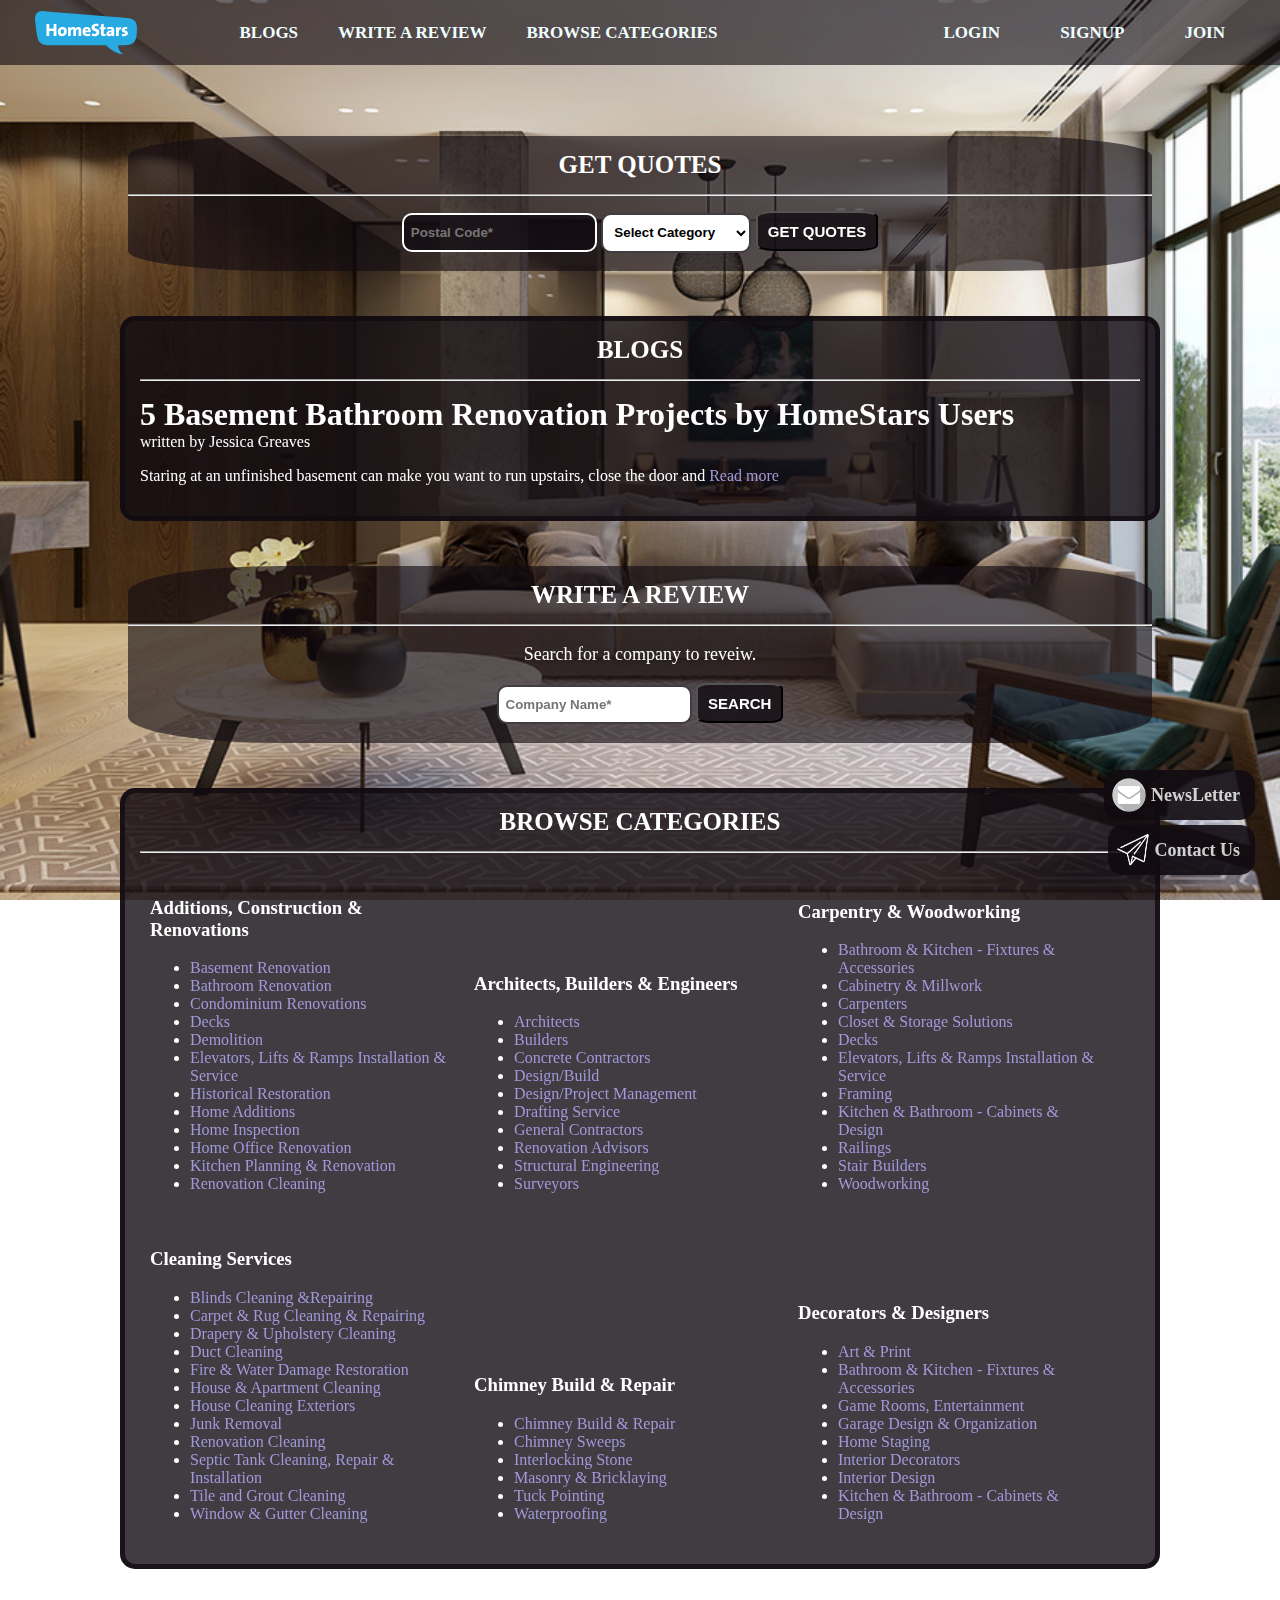
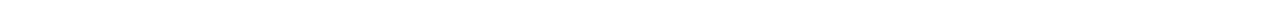
<file: index.html>
<!DOCTYPE html>
<html lang="en">

<head>
    <meta charset="UTF-8">
    <meta name="viewport" content="width=device-width, initial-scale=1.0">
    <meta http-equiv="X-UA-Compatible" content="ie=edge">
    <link rel="stylesheet" href="./src/css/style.css">
    <link rel="icon" href="./assets/icon.png">
    <title>HomeStars</title>

</head>

<body>
    <header>
        <nav class="nav">
            <div class="container">
                <a class="navBrand" href="./index.html" data-reactid="3">
                    <svg viewBox="0 0 102 45" version="1.1" height="45px" width="102px" data-reactid="4">
                        <g stroke="none" stroke-width="1" fill="none" fill-rule="evenodd" data-reactid="5">
                            <g transform="translate(-85.000000, -25.000000)" data-reactid="6">
                                <g transform="translate(85.000000, 25.000000)" data-reactid="7">
                                    <g data-reactid="8">
                                        <g data-reactid="9">
                                            <g data-reactid="10">
                                                <polygon fill="#FFFFFF"
                                                    points="8.67975652 29.5964087 97.3692 29.5964087 97.3692 11.5503913 8.67975652 11.5503913"
                                                    data-reactid="11">
                                                </polygon>
                                                <g transform="translate(0.000000, 0.664774)" fill="#27A9E1"
                                                    data-reactid="12">
                                                    <path
                                                        d="M74.5575652,21.8033426 C74.3730783,21.9044557 74.2462435,22.0233078 74.1744,22.1590122 C74.1034435,22.2956035 74.0679652,22.447273 74.0679652,22.6131339 C74.0679652,22.8508383 74.1451304,23.0495165 74.2994609,23.2091687 C74.4537913,23.3697078 74.6728696,23.4495339 74.9584696,23.4495339 C75.1828696,23.4495339 75.3913043,23.4025252 75.581113,23.3067339 C75.7700348,23.2118296 75.9305739,23.0876557 76.0609565,22.9333252 C76.1913391,22.7789948 76.295113,22.5980557 76.3731652,22.3905078 C76.4494435,22.18296 76.4884696,21.9727513 76.4884696,21.7589948 L76.4884696,21.4742817 C76.0139478,21.4742817 75.6192522,21.5035513 75.3052696,21.5629774 C74.9904,21.6224035 74.7411652,21.7031165 74.5575652,21.8033426"
                                                        data-reactid="13"></path>
                                                    <path
                                                        d="M27.3466435,18.5912296 C27.132887,18.5912296 26.9253391,18.6329165 26.724,18.7154035 C26.5217739,18.7987774 26.3408348,18.92916 26.1811826,19.1074383 C26.0206435,19.2848296 25.8929217,19.5136643 25.7980174,19.7921687 C25.703113,20.07156 25.6561043,20.4068296 25.6561043,20.7979774 C25.6561043,21.6166383 25.786487,22.2153339 26.0472522,22.5949513 C26.3080174,22.9754557 26.724,23.1643774 27.2934261,23.1643774 C27.7910087,23.1643774 28.191913,22.969247 28.4943652,22.5772122 C28.7968174,22.1860643 28.948487,21.6166383 28.948487,20.8689339 C28.948487,20.1096991 28.8234261,19.540273 28.5741913,19.1606557 C28.3249565,18.7810383 27.9160696,18.5912296 27.3466435,18.5912296"
                                                        data-reactid="14"></path>
                                                    <path
                                                        d="M51.7422052,18.2353826 C51.3510574,18.2353826 51.0237704,18.3781826 50.7630052,18.6620087 C50.50224,18.9467217 50.3479096,19.3210174 50.3009009,19.7831217 L52.9874922,19.7831217 C53.01144,19.2731217 52.9076661,18.8881826 52.6761704,18.6265304 C52.4446748,18.3657652 52.133353,18.2353826 51.7422052,18.2353826"
                                                        data-reactid="15"></path>
                                                    <g data-reactid="16">
                                                        <path
                                                            d="M92.6084609,23.7431165 C92.4186522,24.1165252 92.1490174,24.4340557 91.7986696,24.6948209 C91.4492087,24.956473 91.0279043,25.1578122 90.5356435,25.3006122 C90.0433826,25.4425252 89.4943565,25.5134817 88.8894522,25.5134817 C88.178113,25.5134817 87.5244261,25.4309948 86.9319391,25.264247 L87.0738522,23.0574991 C87.6193304,23.2952035 88.2366522,23.4140557 88.9249304,23.4140557 C89.2690696,23.4140557 89.5360435,23.3519687 89.7258522,23.2269078 C89.9156609,23.1027339 90.0105652,22.9333252 90.0105652,22.7195687 C90.0105652,22.5058122 89.9307391,22.3372904 89.7702,22.2131165 C89.6105478,22.0880557 89.4083217,21.97896 89.1652957,21.8831687 C88.9222696,21.7882643 88.6606174,21.6880383 88.382113,21.5807165 C88.1027217,21.4742817 87.8419565,21.32616 87.5989304,21.1363513 C87.3559043,20.9465426 87.1545652,20.6999687 86.9940261,20.3975165 C86.833487,20.0950643 86.7536609,19.7003687 86.7536609,19.2143165 C86.7536609,18.8107513 86.8308261,18.428473 86.9851565,18.0665948 C87.139487,17.7047165 87.3763043,17.389847 87.6973826,17.122873 C88.0175739,16.8558991 88.4238,16.6456904 88.9160609,16.49136 C89.4083217,16.3370296 89.9928261,16.2598643 90.668687,16.2598643 C90.9063913,16.2598643 91.1609478,16.2749426 91.4341304,16.3042122 C91.7064261,16.3343687 91.9680783,16.3733948 92.217313,16.4204035 L92.1277304,18.5375687 C91.9024435,18.4550817 91.6567565,18.3956557 91.3897826,18.3601774 C91.1228087,18.3246991 90.8584957,18.30696 90.5977304,18.30696 C90.2535913,18.30696 89.9990348,18.369047 89.832287,18.4932209 C89.6664261,18.6182817 89.5830522,18.7814817 89.5830522,18.9828209 C89.5830522,19.1726296 89.6664261,19.32696 89.832287,19.4458122 C89.9990348,19.5646643 90.2030348,19.6773078 90.4469478,19.7837426 C90.6899739,19.8901774 90.9534,20.0028209 91.238113,20.121673 C91.5228261,20.2405252 91.7871391,20.3948557 92.0301652,20.5846643 C92.2731913,20.774473 92.4780783,21.02016 92.6439391,21.3226122 C92.8098,21.6250643 92.8931739,22.0144383 92.8931739,22.488073 C92.8931739,22.9510643 92.7982696,23.3697078 92.6084609,23.7431165 L92.6084609,23.7431165 Z M85.9491913,18.9473426 C85.2023739,18.7814817 84.6391565,18.9145252 84.2586522,19.34736 C83.8790348,19.7810817 83.690113,20.5545078 83.690113,21.6702991 L83.690113,25.3183513 L81.0026348,25.3183513 L81.0026348,16.4736209 L83.5136087,16.4736209 C83.5136087,16.6634296 83.5047391,16.9037948 83.487,17.1947165 C83.4683739,17.4856383 83.4364435,17.7668035 83.3894348,18.0399861 L83.4240261,18.0399861 C83.6608435,17.5060383 83.9925652,17.0669948 84.4191913,16.7228557 C84.8467043,16.3787165 85.3983913,16.2243861 86.0742522,16.2598643 L85.9491913,18.9473426 Z M76.7372609,25.3183513 C76.7372609,25.1045948 76.7399217,24.8846296 76.7461304,24.6593426 C76.7523391,24.4340557 76.7727391,24.2087687 76.8082174,23.9834817 L76.7913652,23.9834817 C76.5776087,24.446473 76.2272609,24.8172209 75.7412087,25.0957252 C75.2542696,25.3742296 74.7025826,25.5134817 74.0861478,25.5134817 C73.6586348,25.5134817 73.2852261,25.4451861 72.9650348,25.3085948 C72.6439565,25.1728904 72.3778696,24.9857426 72.164113,24.7489252 C71.9503565,24.5112209 71.7871565,24.2353774 71.674513,23.9213948 C71.5618696,23.6065252 71.5051043,23.2659339 71.5051043,22.897847 C71.5051043,22.3399513 71.6301652,21.8627687 71.8794,21.4654122 C72.1286348,21.0680557 72.471887,
                                                     20.7443165 72.9118174,20.4950817 C73.3499739,20.245847 73.8750522,20.062247 74.4861652,19.9433948 C75.0972783,19.8254296 75.7642696,19.7660035 76.4880261,19.7660035 L76.4880261,19.4103339 C76.4880261,19.042247 76.3727217,18.7690643 76.1412261,18.591673 C75.9097304,18.4133948 75.4972957,18.3246991 74.9048087,18.3246991 C74.5127739,18.3246991 74.0976783,18.3805774 73.6586348,18.4932209 C73.2195913,18.6067513 72.8222348,18.7451165 72.4665652,18.9118643 L72.0035739,16.7938122 C72.4665652,16.6279513 72.9969652,16.4949078 73.5965478,16.3937948 C74.1952435,16.2926817 74.7859565,16.2421252 75.366913,16.2421252 C76.1146174,16.2421252 76.7346,16.3104209 77.2268609,16.4470122 C77.7191217,16.5836035 78.1138174,16.7849426 78.4100609,17.0519165 C78.7063043,17.3188904 78.9147391,17.6426296 79.0327043,18.02136 C79.1515565,18.4018643 79.2109826,18.8346991 79.2109826,19.3207513 L79.2109826,23.2180383 C79.2109826,23.5382296 79.2171913,23.8823687 79.2287217,24.2504557 C79.2402522,24.6176557 79.2579913,24.9742122 79.2819391,25.3183513 L76.7372609,25.3183513 Z M69.7240957,25.4425252 C69.3684261,25.4895339 69.0304957,25.5134817 68.7103043,25.5134817 C68.1994174,25.5134817 67.7727913,25.466473 67.4286522,25.3715687 C67.084513,25.2766643 66.8060087,25.119673 66.5922522,24.8997078 C66.3784957,24.6806296 66.227713,24.3897078 66.1390174,24.0278296 C66.0494348,23.6659513 66.005087,23.2118296 66.005087,22.6663513 L66.005087,18.5553078 L64.6702174,18.5553078 L64.6702174,16.4736209 L66.005087,16.4736209 L66.005087,13.8579861 L68.7280435,13.1280209 L68.7280435,16.4736209 L70.6314522,16.4736209 L70.6314522,18.5553078 L68.7280435,18.5553078 L68.7280435,22.0437078 C68.7280435,22.4951687 68.7927913,22.8091513 68.9231739,22.9865426 C69.0535565,23.1648209 69.2912609,23.2535165 69.6354,23.2535165 C69.8012609,23.2535165 69.9582522,23.2419861 70.1063739,23.2180383 C70.2553826,23.1949774 70.4061652,23.1648209 70.5604957,23.1293426 L70.7210348,25.2465078 C70.4123739,25.3298817 70.0806522,25.3946296 69.7240957,25.4425252 L69.7240957,25.4425252 Z M64.0990174,23.1027339 C63.8675217,23.5949948 63.5411217,24.0216209 63.1207043,24.3834991 C62.6994,24.7453774 62.1982696,25.0274296 61.617313,25.2287687 C61.0354696,25.4309948 60.3888783,25.5312209 59.6766522,25.5312209 C59.108113,25.5312209 58.5919043,25.5046122 58.128913,25.4513948 C57.6659217,25.3981774 57.2268783,25.3183513 56.8117826,25.2110296 L57.0787565,22.5776557 C57.4699043,22.7435165 57.8885478,22.8738991 58.3338,22.9688035 C58.7781652,23.0645948 59.2500261,23.1116035 59.7484957,23.1116035 C60.1990696,23.1116035 60.5848957,23.0131513 60.905087,22.8180209 C61.2252783,22.6220035 61.3849304,22.304473 61.3849304,21.8654296 C61.3849304,21.5212904 61.2669652,21.2552035 61.0292609,21.0645078 C60.7924435,20.8755861 60.495313,20.7061774 60.1396435,20.5580557 C59.7839739,20.4099339 59.3981478,20.2582643 58.9830522,20.1039339 C58.5670696,19.9496035 58.1821304,19.7420557 57.8264609,19.4812904 C57.4699043,19.2205252 57.1736609,18.8852557 56.9368435,18.4754817 C56.6991391,18.0665948 56.5811739,17.5237774 56.5811739,16.8470296 C56.5811739,16.2776035 56.6876087,15.7649426 56.9013652,15.30816 C57.1142348,14.8513774 57.4228957,14.4566817 57.8264609,14.12496 C58.2291391,13.7923513 58.7249478,13.5377948 59.312113,13.3595165 C59.8992783,13.1812383 60.5724783,13.0925426 61.331713,13.0925426 C61.6403739,13.0925426 61.9960435,13.1102817 62.3996087,13.14576 C62.8031739,13.1812383 63.1765826,13.2406643 63.5207217,13.3240383 L63.271487,15.7436557 C62.5956261,15.5068383 61.9073478,15.3879861 61.2075391,15.3879861 C60.638113,15.3879861 60.2194696,15.49176 59.9524957,15.6993078 C59.6518174,15.9343513 59.5205478,16.2554296 59.5595739,16.6643165 C59.5808609,16.8931513 59.7041478,17.102473 59.8824261,17.247047 C60.1316609,17.4474991 60.4456435,17.6310991 60.8252609,17.7996209 C61.1862522,17.959273 61.578287,18.122473 61.9995913,18.2883339 C62.4200087,18.4550817 62.8120435,18.6714991 63.1739217,18.938473 C63.5358,19.205447 63.8382522,19.5433774 64.0812783,19.9522643 C64.3243043,20.3620383 64.4458174,20.8809078 64.4458174,21.50976 C64.4458174,22.0791861 64.330513,22.610473 64.0990174,23.1027339 L64.0990174,23.1027339 Z M55.6480957,20.9492035 C55.6303565,21.1452209 55.6099565,21.3554296 55.5860087,21.5807165 L50.3006348,21.5807165 C50.3121652,22.16256 50.4966522,22.6131339 50.8532087,22.9333252 C51.2106522,23.2535165 51.7579043,23.4140557 52.4958522,23.4140557 C52.9242522,23.4140557 53.3588609,23.3697078 53.7987913,23.2801252 C54.2387217,23.1914296 54.6733304,23.0521774 55.1017304,22.8623687 L55.3678174,24.9085774 C54.8578174,25.1108035 54.314113,25.2615861 53.7375913,25.3626991 C53.1610696,25.4629252 52.5996261,25.5134817 52.0523739,25.5134817 C50.6022,25.5134817 49.4908435,25.1516035 48.7191913,24.427847 C47.9466522,23.7049774 47.5599391,22.5599165 47.5599391,20.9935513 C47.5599391,20.3176904 47.6521826,19.6888383 47.8366696,19.1069948 C48.0202696,18.5260383 48.2943391,18.0249078 48.6571043,17.6036035 C49.0189826,17.1822991 49.4651217,16.8532383 49.9946348,16.6155339 C50.5232609,16.3787165 51.1326,16.2598643 51.8226522,16.2598643 C52.4878696,16.2598643 53.0643913,16.3671861 53.5522174,16.5800557 C54.0400435,16.7938122 54.4409478,17.0847339 54.7558174,17.4519339 C55.070687,17.8200209 55.3030696,18.2528557 55.4520783,18.7513252 C55.6002,19.2497948 55.6747043,19.7899513 55.6747043,20.3709078
                                                     C55.6747043,20.5607165 55.6658348,20.7531861 55.6480957,20.9492035 L55.6480957,20.9492035 Z M46.2312783,25.3183513 L43.5083217,25.3183513 L43.5083217,19.7695513 C43.5083217,19.38816 43.4524435,19.0883687 43.340687,18.8675165 C43.2289304,18.6475513 43.0196087,18.5375687 42.7127217,18.5375687 C42.5131565,18.5375687 42.3100435,18.6005426 42.1033826,18.7256035 C41.8976087,18.8506643 41.7122348,19.0262817 41.5472609,19.2515687 C41.3814,19.4777426 41.2492435,19.7456035 41.1490174,20.0542643 C41.0487913,20.3638122 40.9991217,20.6973078 40.9991217,21.0538643 L40.9991217,25.3183513 L38.3125304,25.3183513 L38.3125304,19.7509252 C38.3125304,19.3943687 38.2584261,19.10256 38.1511043,18.877273 C38.0428957,18.6510991 37.8282522,18.5375687 37.5054,18.5375687 C37.2907565,18.5375687 37.0752261,18.6032035 36.8605826,18.734473 C36.6459391,18.8648557 36.4579043,19.0440209 36.2964783,19.2693078 
                                                     C36.1350522,19.4954817 36.0037826,19.7606817 35.9017826,20.0631339 C35.7997826,20.366473 35.7492261,20.6973078 35.7492261,21.0538643 L35.7492261,25.3183513 L33.0626348,25.3183513 L33.0626348,16.4736209 L35.5913478,16.4736209 C35.5913478,16.6385948 35.5824783,16.8532383 35.5647391,17.1175513 C35.546113,17.3818643 35.5203913,17.6319861 35.4840261,17.8670296 L35.5017652,17.8670296
                                                     C35.7767217,17.3729948 36.1616609,16.9845078 36.6565826,16.7015687 C37.1523913,16.4195165 37.7164957,16.2776035 38.3488957,16.2776035 C39.0291913,16.2776035 39.5693478,16.4283861 39.9693652,16.7281774 C40.3693826,17.0279687 40.6407913,17.4075861 40.7844783,17.8670296 C41.0204087,17.4315339 41.3751913,17.0581252 41.8488261,16.7459165 C42.3215739,16.4337078 42.8954348,16.2776035 43.5695217,16.2776035 C44.4334174,16.2776035 45.0924261,16.5241774 45.5474348,17.0164383 C46.0033304,17.5086991 46.2312783,18.2590643 46.2312783,19.2675339 L46.2312783,25.3183513 Z M31.4040261,22.6663513 C31.1663217,23.2597252 30.8399217,23.7670643 30.4248261,24.1883687 C30.0097304,24.609673 29.5174696,24.9351861 28.9480435,25.1666817 C28.3786174,25.3981774 27.7612957,25.5134817 27.0969652,25.5134817 C26.4565826,25.5134817 25.8756261,25.4309948 25.3532087,25.264247 C24.8316783,25.0983861 24.3837652,24.8376209 24.0103565,24.4819513 C23.6360609,24.1253948 23.348687,23.6694991 23.1464609,23.1116035 C22.9451217,22.5537078 22.8440087,21.8831687 22.8440087,21.100873 C22.8440087,20.3771165 22.9602,19.7181078 23.1916957,19.1247339 C23.4223043,18.532247 23.7487043,18.0249078 24.1700087,17.6036035 C24.591313,17.1822991 25.0862348,16.8558991 25.6556609,16.6252904 C26.225087,16.3937948 26.8486174,16.2776035 27.5244783,16.2776035 C28.877087,16.2776035 29.9210348,16.6456904 30.6563217,17.3809774 C31.3916087,18.1171513 31.7596957,19.225847 31.7596957,20.7088383 C31.7596957,21.4210643 31.6408435,22.0729774 31.4040261,22.6663513 L31.4040261,22.6663513 Z M21.4319739,25.3183513 L18.6558,25.3183513 L18.6558,20.3176904 L14.2600435,20.3176904 L14.2600435,25.3183513 L11.4838696,25.3183513 L11.4838696,13.3062991 L14.2600435,13.3062991 L14.2600435,17.9149252 L18.6558,17.9149252 L18.6558,13.3062991 L21.4319739,13.3062991 L21.4319739,25.3183513 Z M96.8144087,8.38812522 C94.2910174,7.46657739 91.4571913,7.42134261 88.8096261,7.18984696 C85.8347739,6.93085565 82.7162348,6.69936 79.7413826,6.44569043 C73.5459913,5.9179513 67.4153478,5.49398609 61.2199565,4.9591513 C48.9036783,3.89746435 36.5909478,2.8091687 24.2728957,1.7687687 C21.0736435,1.49913391 17.8770522,1.20998609 14.6760261,0.961638261 C12.1322348,0.710629565 7.52981739,0.219255652 6.85927826,0.221916522 C2.85910435,0.238768696 0.866113043,2.86504696 0.209765217,6.16984696 C-0.0474521739,7.46391652 -0.051,8.79612522 0.106878261,10.10616 C0.68073913,14.8708904 1.16324348,19.6613426 1.91626957,24.3985774 C2.45997391,27.8160209 3.50924348,31.1873426 6.59585217,33.1342122 C9.56006087,35.0048035 15.7998,34.5923687 20.1015391,34.5941426 C25.0906696,34.5968035 30.080687,34.5985774 35.0698174,34.5985774 C45.2982,34.5994643 55.5265826,34.5959165 65.7558522,34.5817252 C67.1226522,34.5799513 70.8922174,34.5994643 70.8922174,34.5994643 C70.8922174,34.5994643 71.5255043,35.0784209 72.1002522,35.6221252 C73.5699391,37.0119861 75.1460609,38.2936383 76.835713,39.4067687 C79.7981478,41.3607339 84.1708435,43.7643861 87.8463913,43.4291165 C84.9061304,41.3075165 83.2510696,38.2448557 82.9903043,34.6446991 C88.2011739,34.5311687 95.8653652,35.2930643 99.1453304,31.30176 C102.122843,27.6794296 101.802652,21.9771861 101.95787,17.5787687 C102.097122,13.6122991 100.827887,9.85337739 96.8144087,8.38812522 L96.8144087,8.38812522 Z"
                                                            data-reactid="17">
                                                        </path>
                                                    </g>
                                                </g>
                                            </g>
                                        </g>
                                    </g>
                                </g>
                            </g>
                        </g>
                    </svg>
                </a>
                <div class="navMenu">
                    <span class="navMenuLeft">
                        <ul>
                            <li>
                                <a href="./src/blog.html">Blogs</a>
                            </li>
                            <li>
                                <a href="#review">Write a Review</a>
                            </li>
                            <li>
                                <a href="#browse">Browse Categories</a>
                            </li>

                        </ul>
                    </span>
                    <span class="navMenuRight">
                        <ul>
                            <li>
                                <a href="./src/join.html">Join </a>
                            </li>
                            <li>
                                <a href="./src/signup.html">SignUp </a>
                            </li>
                            <li>
                                <a href="./src/login.html">Login </a>
                            </li>
                        </ul>
                    </span>

                </div>
            </div>
        </nav>
    </header>
    <!-- GET A QUOTE -->
    <section>
        <div class="inddiv container credentialContainer mTop">
            <div class="credentialContent">
                <form action="get">
                    <h3 class="">
                        Get Quotes</h3>
                    <hr>
                    <span>
                        <input required autofocus class="getquoteinp" id="fname" placeholder="Postal Code*" type="text">
                    </span>
                    <span>
                        <select required class="getquoteselect" name="category" id="category" type="dropdown">
                            <option selected="true" disabled value="">Select Category</option>
                            <option value="303">Alarm Systems</option>
                            <option value="306">Appliance Repair</option>
                            <option value="307">Appliance Retailers</option>
                            <option value="309">Architects</option>
                            <option value="310">Art &amp; Print</option>
                            <option value="311">Art Metal Work</option>
                            <option value="312">Asbestos &amp; Lead Removal</option>
                            <option value="313">Awnings &amp; Canopies</option>
                            <option value="314">Basement Renovation</option>
                            <option value="315">Bathroom &amp; Kitchen - Fixtures &amp; Accessories</option>
                            <option value="316">Bathroom Renovation</option>
                            <option value="317">BBQ Equipment &amp; Service</option>
                            <option value="320">Blinds Cleaning &amp; Repairing</option>
                            <option value="321">Builders</option>
                            <option value="466">Building Supplies and Hardware</option>
                            <option value="322">Cabinetry &amp; Millwork</option>
                            <option value="323">Carpenters</option>
                            <option value="324">Carpet &amp; Rug Cleaning &amp; Repairing</option>
                            <option value="325">Carpet &amp; Rug Retailers</option>
                            <option value="326">Carpet Installers</option>
                            <option value="329">Chimney Build &amp; Repair</option>
                            <option value="463">Chimney Sweeps</option>
                            <option value="334">Closet &amp; Storage Solutions</option>
                            <option value="335">Computer Repairs and Support</option>
                            <option value="337">Concrete Contractors</option>
                            <option value="459">Condominium Renovations</option>
                            <option value="338">Countertops</option>
                            <option value="412">Decks</option>
                            <option value="470">Decorative Concrete</option>
                            <option value="339">Demolition</option>
                            <option value="458">Design/Build</option>
                            <option value="456">Design/Project Management</option>
                            <option value="340">Drafting Service</option>
                            <option value="341">Drain Services</option>
                            <option value="342">Drainage Contractors</option>
                            <option value="343">Drapery &amp; Curtains</option>
                            <option value="344">Drapery &amp; Upholstery Cleaning</option>
                            <option value="474">Drywall Contractors</option>
                            <option value="346">Duct Cleaning</option>
                            <option value="348">Electricians</option>
                            <option value="349">Electronic Repairs</option>
                            <option value="465">Elevators, Lifts &amp; Ramps Installation &amp; Service</option>
                            <option value="351">Excavation</option>
                            <option value="354">Fences &amp; Gates</option>
                            <option value="355">Fire &amp; Water Damage Restoration</option>
                            <option value="356">Fireplace Mantels</option>
                            <option value="357">Fireplaces</option>
                            <option value="358">Floor Laying &amp; Refinishing</option>
                            <option value="359">Floor Retailers</option>
                            <option value="362">Foundations</option>
                            <option value="363">Framing</option>
                            <option value="364">Furniture</option>
                            <option value="365">Furniture Designers &amp; Custom Builders</option>
                            <option value="366">Furniture Refinish &amp; Repair</option>
                            <option value="460">Furniture Rental</option>
                            <option value="367">Game Rooms, Entertainment</option>
                            <option value="453">Garage Design &amp; Organization</option>
                            <option value="368">Garage Doors &amp; Hardware</option>
                            <option value="462">Garden Maintenance</option>
                            <option value="473">Gas Line Installation</option>
                            <option value="371">Gazebos &amp; Sheds</option>
                            <option value="372">General Contractors</option>
                            <option value="373">Green Products &amp; Services</option>
                            <option value="347">Gutters &amp; Eavestroughs</option>
                            <option value="374">Handyman Services</option>
                            <option value="376">Heating &amp; Air Conditioning</option>
                            <option value="469">Historical Restoration</option>
                            <option value="378">Home Additions</option>
                            <option value="379">Home Automation</option>
                            <option value="380">Home Inspection</option>
                            <option value="381">Home Office Renovation</option>
                            <option value="437">Home Staging</option>
                            <option value="382">Home Theater</option>
                            <option value="383">House &amp; Apartment Cleaning</option>
                            <option value="384">House Cleaning Exteriors</option>
                            <option value="386">Insulation</option>
                            <option value="389">Interior Decorators</option>
                            <option value="390">Interior Design</option>
                            <option value="391">Interlocking Stone</option>
                            <option value="468">Junk Removal</option>
                            <option value="392">Kitchen &amp; Bathroom - Cabinets &amp; Design</option>
                            <option value="393">Kitchen Planning &amp; Renovation</option>
                            <option value="394">Landscape Architects</option>
                            <option value="395">Landscape Contractors &amp; Designers</option>
                            <option value="396">Landscape Lighting</option>
                            <option value="397">Lawn Maintenance</option>
                            <option value="398">Lighting</option>
                            <option value="400">Locks &amp; Locksmiths</option>
                            <option value="401">Masonry &amp; Bricklaying</option>
                            <option value="403">Mirrors &amp; Glass</option>
                            <option value="405">Mold Detection &amp; Removal</option>
                            <option value="406">Moldings / Mouldings</option>
                            <option value="407">Moving &amp; Storage</option>
                            <option value="408">Organizing Products &amp; Services</option>
                            <option value="409">Paint &amp; Wallpaper Contractors</option>
                            <option value="413">Paving Contractors</option>
                            <option value="414">Pest &amp; Animal Control</option>
                            <option value="471">Piano Moving &amp; Tuning</option>
                            <option value="417">Plastering</option>
                            <option value="419">Plumbing</option>
                            <option value="422">Railings</option>
                            <option value="461">Renewable Energy</option>
                            <option value="426">Renovation Advisors</option>
                            <option value="427">Renovation Cleaning</option>
                            <option value="428">Roofing</option>
                            <option value="429">Satellite Sales &amp; Service</option>
                            <option value="455">Self Storage</option>
                            <option value="430">Septic Tank Cleaning, Repair &amp; Installation</option>
                            <option value="431">Shutters &amp; Blinds</option>
                            <option value="432">Siding</option>
                            <option value="457">Skylight Installation &amp; Repair</option>
                            <option value="435">Snow Removal</option>
                            <option value="436">Sprinkler Systems</option>
                            <option value="438">Stair Builders</option>
                            <option value="464">Structural Engineering</option>
                            <option value="454">Stucco</option>
                            <option value="439">Sunrooms, Solariums &amp; Greenhouses</option>
                            <option value="440">Surveyors</option>
                            <option value="441">Swimming Pools, Spas &amp; Hot Tubs</option>
                            <option value="442">Tile &amp; Stone Contractors</option>
                            <option value="467">Tile and Grout Cleaning</option>
                            <option value="444">Tree Service</option>
                            <option value="328">Tuck Pointing</option>
                            <option value="445">Upholsterers</option>
                            <option value="446">Vacuum Sales &amp; Service</option>
                            <option value="447">Water Filtration &amp; Purification</option>
                            <option value="448">Waterproofing</option>
                            <option value="449">Weed Control</option>
                            <option value="450">Window &amp; Gutter Cleaning</option>
                            <option value="451">Windows &amp; Doors Installation &amp; Service</option>
                            <option value="452">Woodworking</option>

                        </select>
                    </span>


                    <button submit='true' class="btn2 credBtn2"><a href="./src/getquotes.html">GET QUOTES</a></button>
                </form>

            </div>
        </div>
    </section>

    <!-- BLOG -->
    <section>
        <div class="container mTopBottom">

            <div class=" indblog mblogdiv">
                <h3 class="">
                    BLOGS</h3>
                <hr>
                <h1 class="blogH">5 Basement Bathroom Renovation Projects by HomeStars Users</h1>
                <span>written by Jessica Greaves</span>
                <br>
                <p>Staring at an unfinished basement can make you want to run upstairs, close the door and <a href="./src/blog.html#blog1">Read more</a></p>
            </div>

        </div>

    </section>

    <!-- WRITE A REVIEW -->
    <section id="review">
        <div class="inddiv container credentialContainer mTopBottom">
            <div class="credentialContent">
                <form action="get">
                    <h3 class="">
                        WRITE A REVIEW</h3>
                    <hr>
                    <p class="revP">Search for a company to reveiw.</p>
                    <span>
                        <input required autofocus class="getquoteinp" id="companyName" placeholder="Company Name*"
                            type="text">
                    </span>

                    <button submit='true' class="btn2 credBtn2"><a href="#">SEARCH</a></button>
                </form>

            </div>
        </div>
    </section>


    <!-- BROWSE CATEGORIES -->
    <section id="browse">
        <div class="container mTopBottom">

            <div class=" indblog mblogdiv">
                <h3 class="">
                    BROWSE CATEGORIES</h3>
                <hr>

                <div class="browseLinks">
                    <div>
                        <h3>Additions, Construction &amp; Renovations</h3>
                        <ul>
                            <li>
                                <a href="#">Basement Renovation</a>
                            </li>
                            <li>
                                <a href="#">Bathroom Renovation</a>
                            </li>
                            <li>
                                <a href="#">Condominium Renovations</a>
                            </li>
                            <li>
                                <a href="#">Decks</a>
                            </li>
                            <li>
                                <a href="#">Demolition</a>
                            </li>
                            <li>
                                <a href="#">Elevators, Lifts &amp; Ramps Installation &amp; Service</a>
                            </li>
                            <li>
                                <a href="#">Historical Restoration</a>
                            </li>
                            <li>
                                <a href="#">Home Additions</a>
                            </li>
                            <li>
                                <a href="#">Home Inspection</a>
                            </li>
                            <li>
                                <a href="#">Home Office Renovation</a>
                            </li>
                            <li>
                                <a href="#">Kitchen Planning &amp; Renovation</a>
                            </li>
                            <li>
                                <a href="#">Renovation Cleaning</a>
                            </li>

                        </ul>
                    </div>

                    <div>
                        <h3>Architects, Builders &amp; Engineers</h3>
                        <ul>
                            <li>
                                <a href="#">Architects</a>
                            </li>
                            <li>
                                <a href="#">Builders</a>
                            </li>
                            <li>
                                <a href="#">Concrete Contractors</a>
                            </li>
                            <li>
                                <a href="#">Design/Build</a>
                            </li>
                            <li>
                                <a href="#">Design/Project Management</a>
                            </li>
                            <li>
                                <a href="#">Drafting Service</a>
                            </li>
                            <li>
                                <a href="#">General Contractors</a>
                            </li>
                            <li>
                                <a href="#">Renovation Advisors</a>
                            </li>
                            <li>
                                <a href="#">Structural Engineering</a>
                            </li>
                            <li>
                                <a href="#">Surveyors</a>
                            </li>

                        </ul>
                    </div>

                    <div>
                        <h3>Carpentry &amp; Woodworking</h3>
                        <ul>
                            <li>
                                <a href="#">Bathroom &amp; Kitchen - Fixtures
                                        &amp; Accessories
                                </a>
                            </li>
                            <li>
                                <a href="#">Cabinetry &amp; Millwork
                                </a>
                            </li>
                            <li>
                                <a href="#">Carpenters
                                </a>
                            </li>
                            <li>
                                <a href="#">Closet &amp; Storage
                                        Solutions
                                </a>
                            </li>
                            <li>
                                <a href="#">Decks
                                </a>
                            </li>
                            <li>
                                <a href="#">Elevators, Lifts &amp; Ramps
                                        Installation &amp; Service
                                </a>
                            </li>
                            <li>
                                <a href="#">Framing
                                </a>
                            </li>
                            <li>
                                <a href="#">Kitchen &amp; Bathroom - Cabinets
                                        &amp; Design
                                </a>
                            </li>
                            <li>
                                <a href="#">Railings</a>
                            </li>
                            <li>
                                <a href="#">Stair Builders</a>
                            </li>
                            <li>
                                <a href="#">Woodworking</a>
                            </li>

                        </ul>
                    </div>

                    <div>
                        <h3>Cleaning Services</h3>
                        <ul>
                            <li>
                                <a href="#">Blinds Cleaning &amp;Repairing</a>
                            </li>
                            <li>
                                <a href="#">Carpet &amp; Rug Cleaning &amp;
                                        Repairing</a>
                            </li>
                            <li>
                                <a href="#">Drapery &amp; Upholstery
                                        Cleaning</a>
                            </li>
                            <li>
                                <a href="#">Duct Cleaning</a>
                            </li>
                            <li>
                                <a href="#">Fire &amp; Water Damage
                                        Restoration</a>
                            </li>
                            <li>
                                <a href="#">House &amp; Apartment
                                        Cleaning</a>
                            </li>
                            <li>
                                <a href="#">House Cleaning Exteriors</a>
                            </li>
                            <li>
                                <a href="#">Junk Removal</a>
                            </li>
                            <li>
                                <a href="#">Renovation Cleaning</a>
                            </li>
                            <li>
                                <a href="#">Septic Tank Cleaning, Repair &amp;
                                        Installation</a>
                            </li>
                            <li>
                                <a href="#">Tile and Grout Cleaning</a>
                            </li>
                            <li>
                                <a href="#">Window &amp; Gutter Cleaning</a>
                            </li>

                        </ul>
                    </div>
                    <div>
                        <h3>Chimney Build &amp; Repair</h3>
                        <ul>
                            <li>
                                <a href="#">Chimney Build &amp; Repair</a>
                            </li>
                            <li>
                                <a href="#">Chimney Sweeps</a>
                            </li>
                            <li>
                                <a href="#">Interlocking Stone</a>
                            </li>
                            <li>
                                <a href="#">Masonry &amp; Bricklaying</a>
                            </li>
                            <li>
                                <a href="#">Tuck Pointing</a>
                            </li>
                            <li>
                                <a href="#">Waterproofing</a>
                            </li>

                        </ul>
                    </div>
                    <div>
                        <h3>Decorators &amp; Designers</h3>
                        <ul>
                            <li>
                                <a href="#">Art &amp; Print</a>
                            </li>
                            <li>
                                <a href="#">Bathroom &amp; Kitchen - Fixtures
                                        &amp; Accessories</a>
                            </li>
                            <li>
                                <a href="#">Game Rooms, Entertainment</a>
                            </li>
                            <li>
                                <a href="#">Garage Design &amp;
                                        Organization</a>
                            </li>
                            <li>
                                <a href="#">Home Staging</a>
                            </li>
                            <li>
                                <a href="#">Interior Decorators</a>
                            </li>
                            <li>
                                <a href="#">Interior Design</a>
                            </li>
                            <li>
                                <a href="#">Kitchen &amp; Bathroom - Cabinets
                                        &amp; Design</a>
                            </li>

                        </ul>
                    </div>


                </div>

            </div>

        </div>

    </section>

    <footer>
        <div class="ct2 ctIcon ">
            <a href="./src/newslettersignup.html ">
                <img alt="newsletter" src="./assets/newsletter.png ">
                <p>NewsLetter</p>
            </a>
        </div>
        <div class="ct ctIcon ">
            <a href="./src/contactus.html ">
                <img alt="contact" src="./assets/contacticon.png ">
                <p>Contact Us</p>
            </a>
        </div>
    </footer>
    <script src="./src/js/main.js "></script>
</body>

</html>
</file>
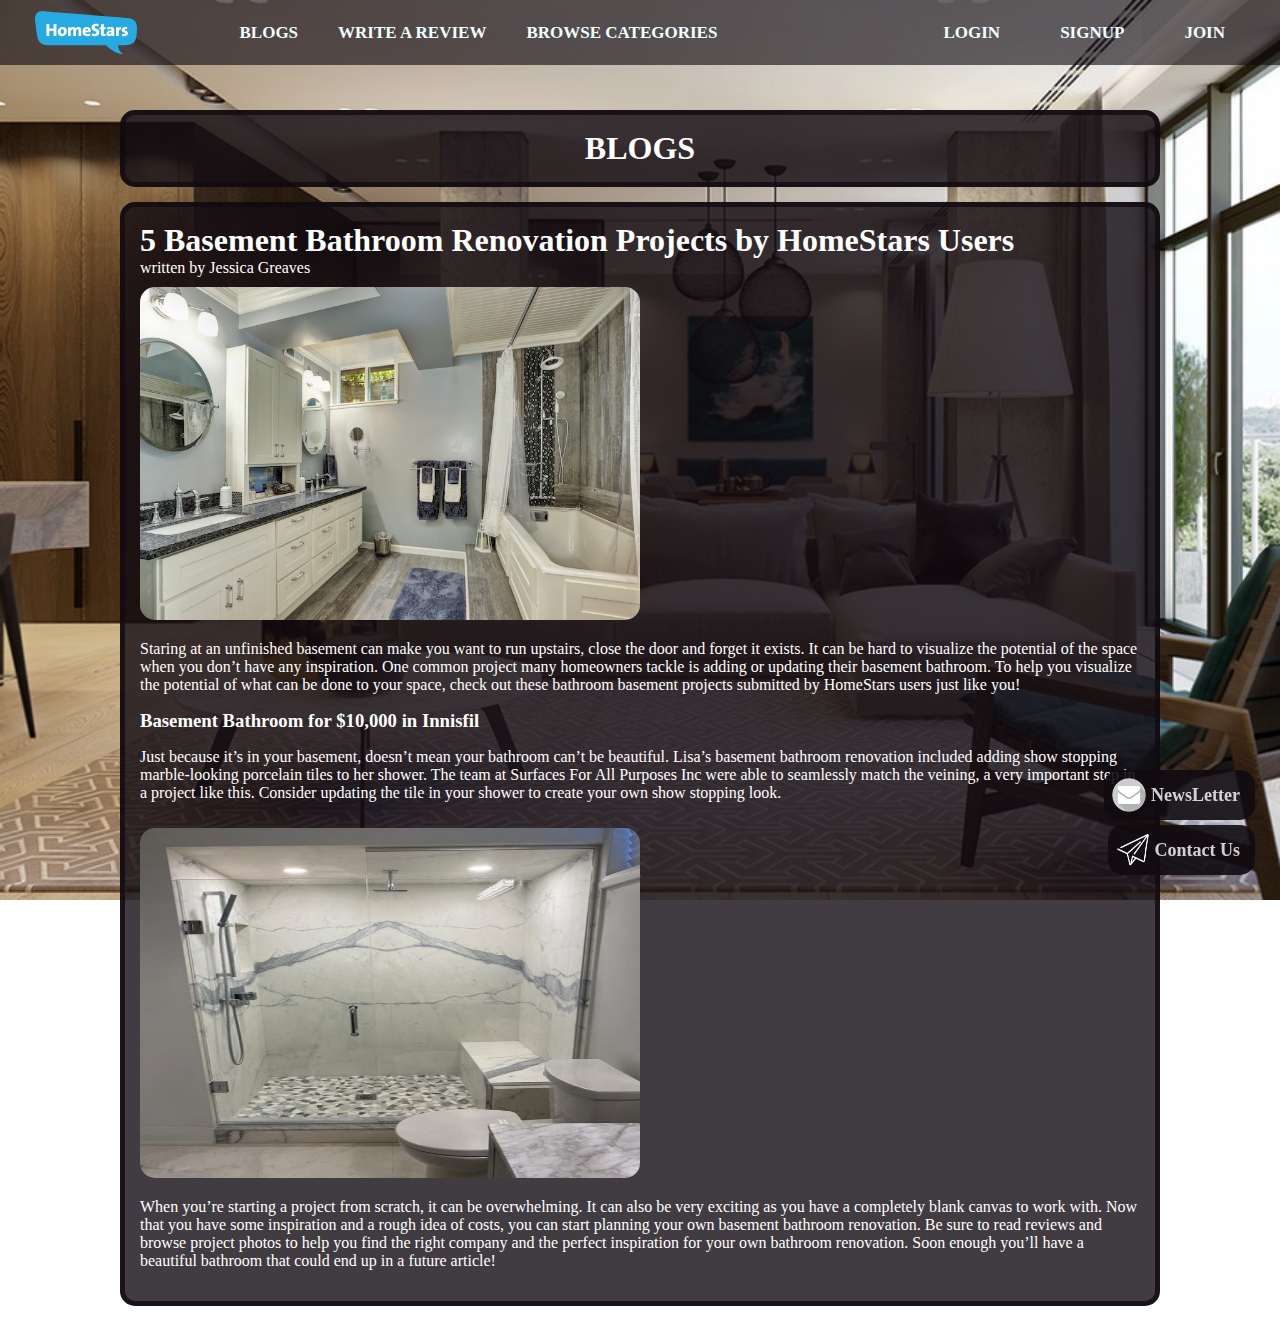
<file: src/blog.html>
<!DOCTYPE html>
<html lang="en">

<head>
    <meta charset="UTF-8">
    <meta name="viewport" content="width=device-width, initial-scale=1.0">
    <meta http-equiv="X-UA-Compatible" content="ie=edge">
    <link rel="stylesheet" href="./css/style.css">
    <link rel="icon" href="../assets/icon.png">
    <title>HomeStars | Blog</title>

</head>

<body>
    <header>
        <nav class="nav">
            <div class="container">
                <a class="navBrand" href="../index.html" data-reactid="3">
                    <svg viewBox="0 0 102 45" version="1.1" height="45px" width="102px" data-reactid="4">
                        <g stroke="none" stroke-width="1" fill="none" fill-rule="evenodd" data-reactid="5">
                            <g transform="translate(-85.000000, -25.000000)" data-reactid="6">
                                <g transform="translate(85.000000, 25.000000)" data-reactid="7">
                                    <g data-reactid="8">
                                        <g data-reactid="9">
                                            <g data-reactid="10">
                                                <polygon fill="#FFFFFF"
                                                    points="8.67975652 29.5964087 97.3692 29.5964087 97.3692 11.5503913 8.67975652 11.5503913"
                                                    data-reactid="11">
                                                </polygon>
                                                <g transform="translate(0.000000, 0.664774)" fill="#27A9E1"
                                                    data-reactid="12">
                                                    <path
                                                        d="M74.5575652,21.8033426 C74.3730783,21.9044557 74.2462435,22.0233078 74.1744,22.1590122 C74.1034435,22.2956035 74.0679652,22.447273 74.0679652,22.6131339 C74.0679652,22.8508383 74.1451304,23.0495165 74.2994609,23.2091687 C74.4537913,23.3697078 74.6728696,23.4495339 74.9584696,23.4495339 C75.1828696,23.4495339 75.3913043,23.4025252 75.581113,23.3067339 C75.7700348,23.2118296 75.9305739,23.0876557 76.0609565,22.9333252 C76.1913391,22.7789948 76.295113,22.5980557 76.3731652,22.3905078 C76.4494435,22.18296 76.4884696,21.9727513 76.4884696,21.7589948 L76.4884696,21.4742817 C76.0139478,21.4742817 75.6192522,21.5035513 75.3052696,21.5629774 C74.9904,21.6224035 74.7411652,21.7031165 74.5575652,21.8033426"
                                                        data-reactid="13"></path>
                                                    <path
                                                        d="M27.3466435,18.5912296 C27.132887,18.5912296 26.9253391,18.6329165 26.724,18.7154035 C26.5217739,18.7987774 26.3408348,18.92916 26.1811826,19.1074383 C26.0206435,19.2848296 25.8929217,19.5136643 25.7980174,19.7921687 C25.703113,20.07156 25.6561043,20.4068296 25.6561043,20.7979774 C25.6561043,21.6166383 25.786487,22.2153339 26.0472522,22.5949513 C26.3080174,22.9754557 26.724,23.1643774 27.2934261,23.1643774 C27.7910087,23.1643774 28.191913,22.969247 28.4943652,22.5772122 C28.7968174,22.1860643 28.948487,21.6166383 28.948487,20.8689339 C28.948487,20.1096991 28.8234261,19.540273 28.5741913,19.1606557 C28.3249565,18.7810383 27.9160696,18.5912296 27.3466435,18.5912296"
                                                        data-reactid="14"></path>
                                                    <path
                                                        d="M51.7422052,18.2353826 C51.3510574,18.2353826 51.0237704,18.3781826 50.7630052,18.6620087 C50.50224,18.9467217 50.3479096,19.3210174 50.3009009,19.7831217 L52.9874922,19.7831217 C53.01144,19.2731217 52.9076661,18.8881826 52.6761704,18.6265304 C52.4446748,18.3657652 52.133353,18.2353826 51.7422052,18.2353826"
                                                        data-reactid="15"></path>
                                                    <g data-reactid="16">
                                                        <path
                                                            d="M92.6084609,23.7431165 C92.4186522,24.1165252 92.1490174,24.4340557 91.7986696,24.6948209 C91.4492087,24.956473 91.0279043,25.1578122 90.5356435,25.3006122 C90.0433826,25.4425252 89.4943565,25.5134817 88.8894522,25.5134817 C88.178113,25.5134817 87.5244261,25.4309948 86.9319391,25.264247 L87.0738522,23.0574991 C87.6193304,23.2952035 88.2366522,23.4140557 88.9249304,23.4140557 C89.2690696,23.4140557 89.5360435,23.3519687 89.7258522,23.2269078 C89.9156609,23.1027339 90.0105652,22.9333252 90.0105652,22.7195687 C90.0105652,22.5058122 89.9307391,22.3372904 89.7702,22.2131165 C89.6105478,22.0880557 89.4083217,21.97896 89.1652957,21.8831687 C88.9222696,21.7882643 88.6606174,21.6880383 88.382113,21.5807165 C88.1027217,21.4742817 87.8419565,21.32616 87.5989304,21.1363513 C87.3559043,20.9465426 87.1545652,20.6999687 86.9940261,20.3975165 C86.833487,20.0950643 86.7536609,19.7003687 86.7536609,19.2143165 C86.7536609,18.8107513 86.8308261,18.428473 86.9851565,18.0665948 C87.139487,17.7047165 87.3763043,17.389847 87.6973826,17.122873 C88.0175739,16.8558991 88.4238,16.6456904 88.9160609,16.49136 C89.4083217,16.3370296 89.9928261,16.2598643 90.668687,16.2598643 C90.9063913,16.2598643 91.1609478,16.2749426 91.4341304,16.3042122 C91.7064261,16.3343687 91.9680783,16.3733948 92.217313,16.4204035 L92.1277304,18.5375687 C91.9024435,18.4550817 91.6567565,18.3956557 91.3897826,18.3601774 C91.1228087,18.3246991 90.8584957,18.30696 90.5977304,18.30696 C90.2535913,18.30696 89.9990348,18.369047 89.832287,18.4932209 C89.6664261,18.6182817 89.5830522,18.7814817 89.5830522,18.9828209 C89.5830522,19.1726296 89.6664261,19.32696 89.832287,19.4458122 C89.9990348,19.5646643 90.2030348,19.6773078 90.4469478,19.7837426 C90.6899739,19.8901774 90.9534,20.0028209 91.238113,20.121673 C91.5228261,20.2405252 91.7871391,20.3948557 92.0301652,20.5846643 C92.2731913,20.774473 92.4780783,21.02016 92.6439391,21.3226122 C92.8098,21.6250643 92.8931739,22.0144383 92.8931739,22.488073 C92.8931739,22.9510643 92.7982696,23.3697078 92.6084609,23.7431165 L92.6084609,23.7431165 Z M85.9491913,18.9473426 C85.2023739,18.7814817 84.6391565,18.9145252 84.2586522,19.34736 C83.8790348,19.7810817 83.690113,20.5545078 83.690113,21.6702991 L83.690113,25.3183513 L81.0026348,25.3183513 L81.0026348,16.4736209 L83.5136087,16.4736209 C83.5136087,16.6634296 83.5047391,16.9037948 83.487,17.1947165 C83.4683739,17.4856383 83.4364435,17.7668035 83.3894348,18.0399861 L83.4240261,18.0399861 C83.6608435,17.5060383 83.9925652,17.0669948 84.4191913,16.7228557 C84.8467043,16.3787165 85.3983913,16.2243861 86.0742522,16.2598643 L85.9491913,18.9473426 Z M76.7372609,25.3183513 C76.7372609,25.1045948 76.7399217,24.8846296 76.7461304,24.6593426 C76.7523391,24.4340557 76.7727391,24.2087687 76.8082174,23.9834817 L76.7913652,23.9834817 C76.5776087,24.446473 76.2272609,24.8172209 75.7412087,25.0957252 C75.2542696,25.3742296 74.7025826,25.5134817 74.0861478,25.5134817 C73.6586348,25.5134817 73.2852261,25.4451861 72.9650348,25.3085948 C72.6439565,25.1728904 72.3778696,24.9857426 72.164113,24.7489252 C71.9503565,24.5112209 71.7871565,24.2353774 71.674513,23.9213948 C71.5618696,23.6065252 71.5051043,23.2659339 71.5051043,22.897847 C71.5051043,22.3399513 71.6301652,21.8627687 71.8794,21.4654122 C72.1286348,21.0680557 72.471887,
                                                     20.7443165 72.9118174,20.4950817 C73.3499739,20.245847 73.8750522,20.062247 74.4861652,19.9433948 C75.0972783,19.8254296 75.7642696,19.7660035 76.4880261,19.7660035 L76.4880261,19.4103339 C76.4880261,19.042247 76.3727217,18.7690643 76.1412261,18.591673 C75.9097304,18.4133948 75.4972957,18.3246991 74.9048087,18.3246991 C74.5127739,18.3246991 74.0976783,18.3805774 73.6586348,18.4932209 C73.2195913,18.6067513 72.8222348,18.7451165 72.4665652,18.9118643 L72.0035739,16.7938122 C72.4665652,16.6279513 72.9969652,16.4949078 73.5965478,16.3937948 C74.1952435,16.2926817 74.7859565,16.2421252 75.366913,16.2421252 C76.1146174,16.2421252 76.7346,16.3104209 77.2268609,16.4470122 C77.7191217,16.5836035 78.1138174,16.7849426 78.4100609,17.0519165 C78.7063043,17.3188904 78.9147391,17.6426296 79.0327043,18.02136 C79.1515565,18.4018643 79.2109826,18.8346991 79.2109826,19.3207513 L79.2109826,23.2180383 C79.2109826,23.5382296 79.2171913,23.8823687 79.2287217,24.2504557 C79.2402522,24.6176557 79.2579913,24.9742122 79.2819391,25.3183513 L76.7372609,25.3183513 Z M69.7240957,25.4425252 C69.3684261,25.4895339 69.0304957,25.5134817 68.7103043,25.5134817 C68.1994174,25.5134817 67.7727913,25.466473 67.4286522,25.3715687 C67.084513,25.2766643 66.8060087,25.119673 66.5922522,24.8997078 C66.3784957,24.6806296 66.227713,24.3897078 66.1390174,24.0278296 C66.0494348,23.6659513 66.005087,23.2118296 66.005087,22.6663513 L66.005087,18.5553078 L64.6702174,18.5553078 L64.6702174,16.4736209 L66.005087,16.4736209 L66.005087,13.8579861 L68.7280435,13.1280209 L68.7280435,16.4736209 L70.6314522,16.4736209 L70.6314522,18.5553078 L68.7280435,18.5553078 L68.7280435,22.0437078 C68.7280435,22.4951687 68.7927913,22.8091513 68.9231739,22.9865426 C69.0535565,23.1648209 69.2912609,23.2535165 69.6354,23.2535165 C69.8012609,23.2535165 69.9582522,23.2419861 70.1063739,23.2180383 C70.2553826,23.1949774 70.4061652,23.1648209 70.5604957,23.1293426 L70.7210348,25.2465078 C70.4123739,25.3298817 70.0806522,25.3946296 69.7240957,25.4425252 L69.7240957,25.4425252 Z M64.0990174,23.1027339 C63.8675217,23.5949948 63.5411217,24.0216209 63.1207043,24.3834991 C62.6994,24.7453774 62.1982696,25.0274296 61.617313,25.2287687 C61.0354696,25.4309948 60.3888783,25.5312209 59.6766522,25.5312209 C59.108113,25.5312209 58.5919043,25.5046122 58.128913,25.4513948 C57.6659217,25.3981774 57.2268783,25.3183513 56.8117826,25.2110296 L57.0787565,22.5776557 C57.4699043,22.7435165 57.8885478,22.8738991 58.3338,22.9688035 C58.7781652,23.0645948 59.2500261,23.1116035 59.7484957,23.1116035 C60.1990696,23.1116035 60.5848957,23.0131513 60.905087,22.8180209 C61.2252783,22.6220035 61.3849304,22.304473 61.3849304,21.8654296 C61.3849304,21.5212904 61.2669652,21.2552035 61.0292609,21.0645078 C60.7924435,20.8755861 60.495313,20.7061774 60.1396435,20.5580557 C59.7839739,20.4099339 59.3981478,20.2582643 58.9830522,20.1039339 C58.5670696,19.9496035 58.1821304,19.7420557 57.8264609,19.4812904 C57.4699043,19.2205252 57.1736609,18.8852557 56.9368435,18.4754817 C56.6991391,18.0665948 56.5811739,17.5237774 56.5811739,16.8470296 C56.5811739,16.2776035 56.6876087,15.7649426 56.9013652,15.30816 C57.1142348,14.8513774 57.4228957,14.4566817 57.8264609,14.12496 C58.2291391,13.7923513 58.7249478,13.5377948 59.312113,13.3595165 C59.8992783,13.1812383 60.5724783,13.0925426 61.331713,13.0925426 C61.6403739,13.0925426 61.9960435,13.1102817 62.3996087,13.14576 C62.8031739,13.1812383 63.1765826,13.2406643 63.5207217,13.3240383 L63.271487,15.7436557 C62.5956261,15.5068383 61.9073478,15.3879861 61.2075391,15.3879861 C60.638113,15.3879861 60.2194696,15.49176 59.9524957,15.6993078 C59.6518174,15.9343513 59.5205478,16.2554296 59.5595739,16.6643165 C59.5808609,16.8931513 59.7041478,17.102473 59.8824261,17.247047 C60.1316609,17.4474991 60.4456435,17.6310991 60.8252609,17.7996209 C61.1862522,17.959273 61.578287,18.122473 61.9995913,18.2883339 C62.4200087,18.4550817 62.8120435,18.6714991 63.1739217,18.938473 C63.5358,19.205447 63.8382522,19.5433774 64.0812783,19.9522643 C64.3243043,20.3620383 64.4458174,20.8809078 64.4458174,21.50976 C64.4458174,22.0791861 64.330513,22.610473 64.0990174,23.1027339 L64.0990174,23.1027339 Z M55.6480957,20.9492035 C55.6303565,21.1452209 55.6099565,21.3554296 55.5860087,21.5807165 L50.3006348,21.5807165 C50.3121652,22.16256 50.4966522,22.6131339 50.8532087,22.9333252 C51.2106522,23.2535165 51.7579043,23.4140557 52.4958522,23.4140557 C52.9242522,23.4140557 53.3588609,23.3697078 53.7987913,23.2801252 C54.2387217,23.1914296 54.6733304,23.0521774 55.1017304,22.8623687 L55.3678174,24.9085774 C54.8578174,25.1108035 54.314113,25.2615861 53.7375913,25.3626991 C53.1610696,25.4629252 52.5996261,25.5134817 52.0523739,25.5134817 C50.6022,25.5134817 49.4908435,25.1516035 48.7191913,24.427847 C47.9466522,23.7049774 47.5599391,22.5599165 47.5599391,20.9935513 C47.5599391,20.3176904 47.6521826,19.6888383 47.8366696,19.1069948 C48.0202696,18.5260383 48.2943391,18.0249078 48.6571043,17.6036035 C49.0189826,17.1822991 49.4651217,16.8532383 49.9946348,16.6155339 C50.5232609,16.3787165 51.1326,16.2598643 51.8226522,16.2598643 C52.4878696,16.2598643 53.0643913,16.3671861 53.5522174,16.5800557 C54.0400435,16.7938122 54.4409478,17.0847339 54.7558174,17.4519339 C55.070687,17.8200209 55.3030696,18.2528557 55.4520783,18.7513252 C55.6002,19.2497948 55.6747043,19.7899513 55.6747043,20.3709078
                                                     C55.6747043,20.5607165 55.6658348,20.7531861 55.6480957,20.9492035 L55.6480957,20.9492035 Z M46.2312783,25.3183513 L43.5083217,25.3183513 L43.5083217,19.7695513 C43.5083217,19.38816 43.4524435,19.0883687 43.340687,18.8675165 C43.2289304,18.6475513 43.0196087,18.5375687 42.7127217,18.5375687 C42.5131565,18.5375687 42.3100435,18.6005426 42.1033826,18.7256035 C41.8976087,18.8506643 41.7122348,19.0262817 41.5472609,19.2515687 C41.3814,19.4777426 41.2492435,19.7456035 41.1490174,20.0542643 C41.0487913,20.3638122 40.9991217,20.6973078 40.9991217,21.0538643 L40.9991217,25.3183513 L38.3125304,25.3183513 L38.3125304,19.7509252 C38.3125304,19.3943687 38.2584261,19.10256 38.1511043,18.877273 C38.0428957,18.6510991 37.8282522,18.5375687 37.5054,18.5375687 C37.2907565,18.5375687 37.0752261,18.6032035 36.8605826,18.734473 C36.6459391,18.8648557 36.4579043,19.0440209 36.2964783,19.2693078 
                                                     C36.1350522,19.4954817 36.0037826,19.7606817 35.9017826,20.0631339 C35.7997826,20.366473 35.7492261,20.6973078 35.7492261,21.0538643 L35.7492261,25.3183513 L33.0626348,25.3183513 L33.0626348,16.4736209 L35.5913478,16.4736209 C35.5913478,16.6385948 35.5824783,16.8532383 35.5647391,17.1175513 C35.546113,17.3818643 35.5203913,17.6319861 35.4840261,17.8670296 L35.5017652,17.8670296
                                                     C35.7767217,17.3729948 36.1616609,16.9845078 36.6565826,16.7015687 C37.1523913,16.4195165 37.7164957,16.2776035 38.3488957,16.2776035 C39.0291913,16.2776035 39.5693478,16.4283861 39.9693652,16.7281774 C40.3693826,17.0279687 40.6407913,17.4075861 40.7844783,17.8670296 C41.0204087,17.4315339 41.3751913,17.0581252 41.8488261,16.7459165 C42.3215739,16.4337078 42.8954348,16.2776035 43.5695217,16.2776035 C44.4334174,16.2776035 45.0924261,16.5241774 45.5474348,17.0164383 C46.0033304,17.5086991 46.2312783,18.2590643 46.2312783,19.2675339 L46.2312783,25.3183513 Z M31.4040261,22.6663513 C31.1663217,23.2597252 30.8399217,23.7670643 30.4248261,24.1883687 C30.0097304,24.609673 29.5174696,24.9351861 28.9480435,25.1666817 C28.3786174,25.3981774 27.7612957,25.5134817 27.0969652,25.5134817 C26.4565826,25.5134817 25.8756261,25.4309948 25.3532087,25.264247 C24.8316783,25.0983861 24.3837652,24.8376209 24.0103565,24.4819513 C23.6360609,24.1253948 23.348687,23.6694991 23.1464609,23.1116035 C22.9451217,22.5537078 22.8440087,21.8831687 22.8440087,21.100873 C22.8440087,20.3771165 22.9602,19.7181078 23.1916957,19.1247339 C23.4223043,18.532247 23.7487043,18.0249078 24.1700087,17.6036035 C24.591313,17.1822991 25.0862348,16.8558991 25.6556609,16.6252904 C26.225087,16.3937948 26.8486174,16.2776035 27.5244783,16.2776035 C28.877087,16.2776035 29.9210348,16.6456904 30.6563217,17.3809774 C31.3916087,18.1171513 31.7596957,19.225847 31.7596957,20.7088383 C31.7596957,21.4210643 31.6408435,22.0729774 31.4040261,22.6663513 L31.4040261,22.6663513 Z M21.4319739,25.3183513 L18.6558,25.3183513 L18.6558,20.3176904 L14.2600435,20.3176904 L14.2600435,25.3183513 L11.4838696,25.3183513 L11.4838696,13.3062991 L14.2600435,13.3062991 L14.2600435,17.9149252 L18.6558,17.9149252 L18.6558,13.3062991 L21.4319739,13.3062991 L21.4319739,25.3183513 Z M96.8144087,8.38812522 C94.2910174,7.46657739 91.4571913,7.42134261 88.8096261,7.18984696 C85.8347739,6.93085565 82.7162348,6.69936 79.7413826,6.44569043 C73.5459913,5.9179513 67.4153478,5.49398609 61.2199565,4.9591513 C48.9036783,3.89746435 36.5909478,2.8091687 24.2728957,1.7687687 C21.0736435,1.49913391 17.8770522,1.20998609 14.6760261,0.961638261 C12.1322348,0.710629565 7.52981739,0.219255652 6.85927826,0.221916522 C2.85910435,0.238768696 0.866113043,2.86504696 0.209765217,6.16984696 C-0.0474521739,7.46391652 -0.051,8.79612522 0.106878261,10.10616 C0.68073913,14.8708904 1.16324348,19.6613426 1.91626957,24.3985774 C2.45997391,27.8160209 3.50924348,31.1873426 6.59585217,33.1342122 C9.56006087,35.0048035 15.7998,34.5923687 20.1015391,34.5941426 C25.0906696,34.5968035 30.080687,34.5985774 35.0698174,34.5985774 C45.2982,34.5994643 55.5265826,34.5959165 65.7558522,34.5817252 C67.1226522,34.5799513 70.8922174,34.5994643 70.8922174,34.5994643 C70.8922174,34.5994643 71.5255043,35.0784209 72.1002522,35.6221252 C73.5699391,37.0119861 75.1460609,38.2936383 76.835713,39.4067687 C79.7981478,41.3607339 84.1708435,43.7643861 87.8463913,43.4291165 C84.9061304,41.3075165 83.2510696,38.2448557 82.9903043,34.6446991 C88.2011739,34.5311687 95.8653652,35.2930643 99.1453304,31.30176 C102.122843,27.6794296 101.802652,21.9771861 101.95787,17.5787687 C102.097122,13.6122991 100.827887,9.85337739 96.8144087,8.38812522 L96.8144087,8.38812522 Z"
                                                            data-reactid="17">
                                                        </path>
                                                    </g>
                                                </g>
                                            </g>
                                        </g>
                                    </g>
                                </g>
                            </g>
                        </g>
                    </svg>
                </a>
                <div class="navMenu">
                    <span class="navMenuLeft">
                        <ul>
                            <li>
                                <a href="./blog.html">Blogs</a>
                            </li>
                            <li>
                                <a href="../index.html#review">Write a Review</a>
                            </li>
                            <li>
                                <a href="../index.html#browse">Browse Categories</a>
                            </li>

                        </ul>
                    </span>
                    <span class="navMenuRight">
                        <ul>
                            <li>
                                <a href="./join.html">Join </a>
                            </li>
                            <li>
                                <a href="./signup.html">SignUp </a>
                            </li>
                            <li>
                                <a href="./login.html">Login </a>
                            </li>
                        </ul>
                    </span>

                </div>
            </div>
        </nav>
    </header>
    <div class="container mTopBottom">
        <div class="mblogdiv blogHeading">
            <h1 class="blogH">BLOGS</h1>
        </div>
    </div>
    <div id="blog1" class="container">
        <div class="mblogdiv">
            <h1 class="blogH">5 Basement Bathroom Renovation Projects by HomeStars Users</h1>
            <span>written by Jessica Greaves</span>
            <br>
            <img class="blogImg" alt="blog1" src="../assets/blog1.jpg">
            <p>Staring at an unfinished basement can make you want to run upstairs, close the door and forget it exists. It can be hard to visualize the potential of the space when you don’t have any inspiration. One common project many homeowners tackle
                is adding or updating their basement bathroom. To help you visualize the potential of what can be done to your space, check out these bathroom basement projects submitted by HomeStars users just like you!
            </p>
            <h3 class="blogH">Basement Bathroom for $10,000 in Innisfil</h3>
            <p>Just because it’s in your basement, doesn’t mean your bathroom can’t be beautiful. Lisa’s basement bathroom renovation included adding show stopping marble-looking porcelain tiles to her shower. The team at Surfaces For All Purposes Inc were
                able to seamlessly match the veining, a very important step in a project like this. Consider updating the tile in your shower to create your own show stopping look.</p>
            <img class="blogImg" src="../assets/blog2.jpg" alt="blog2">
            <p>When you’re starting a project from scratch, it can be overwhelming. It can also be very exciting as you have a completely blank canvas to work with. Now that you have some inspiration and a rough idea of costs, you can start planning your
                own basement bathroom renovation. Be sure to read reviews and browse project photos to help you find the right company and the perfect inspiration for your own bathroom renovation. Soon enough you’ll have a beautiful bathroom that could
                end up in a future article!</p>
        </div>

    </div>

    <footer>
        <div class="ct2 ctIcon">
            <a href="./newslettersignup.html">
                <img alt="newsletter" src="../assets/newsletter.png">
                <p>NewsLetter</p>
            </a>
        </div>
        <div class="ct ctIcon">
            <a href="./contactus.html">
                <img alt="contact" src="../assets/contacticon.png">
                <p>Contact Us</p>
            </a>
        </div>
    </footer>

    <script src="./js/main.js"></script>

</body>

</html>
</file>
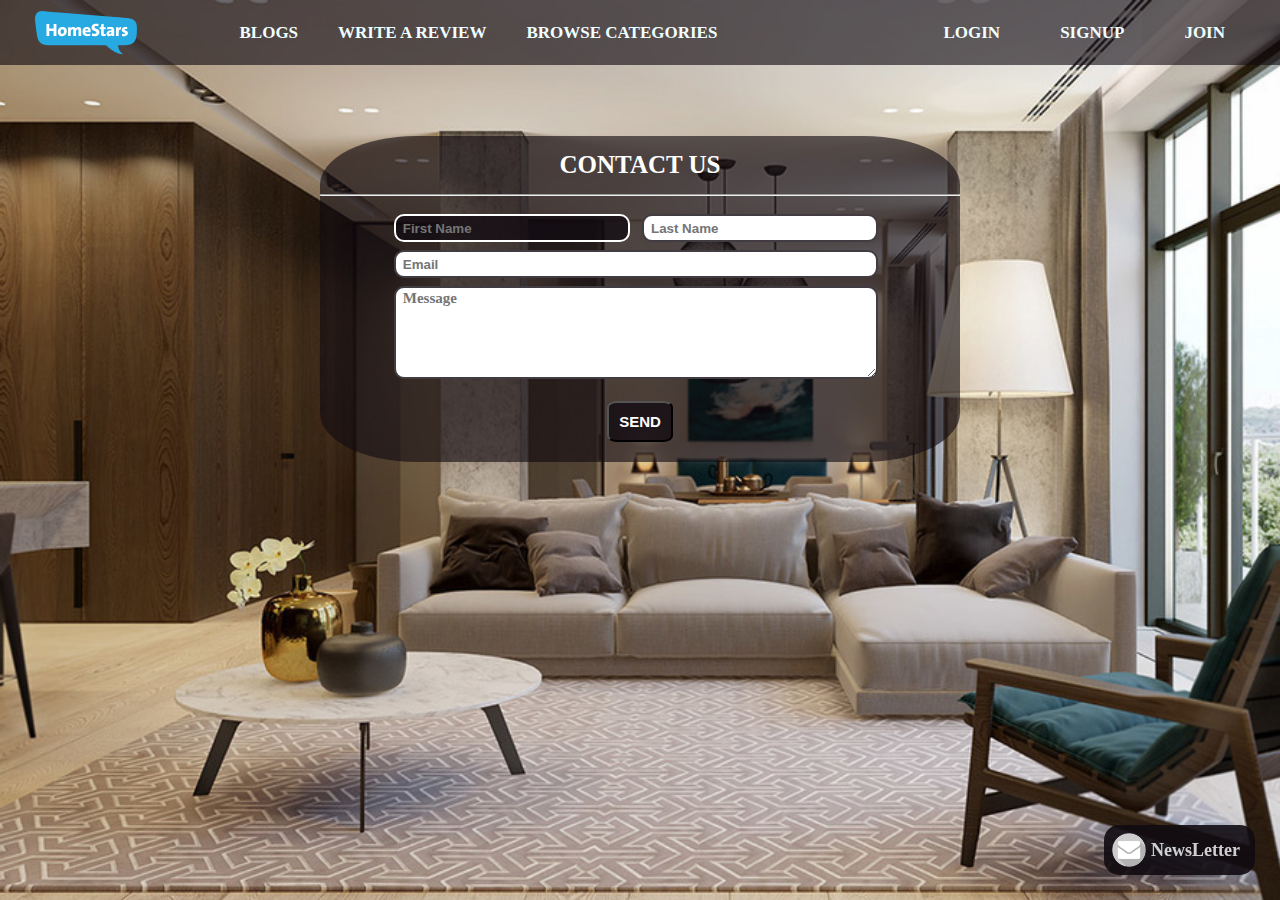
<file: src/contactus.html>
<!DOCTYPE html>
<html lang="en">

<head>
    <meta charset="UTF-8">
    <meta name="viewport" content="width=device-width, initial-scale=1.0">
    <meta http-equiv="X-UA-Compatible" content="ie=edge">
    <link rel="stylesheet" href="./css/style.css">
    <link rel="icon" href="../assets/icon.png">
    <title>HomeStars | ContactUs</title>

</head>

<body>
    <header>
        <nav class="nav">
            <div class="container">
                <a class="navBrand" href="../index.html" data-reactid="3">
                    <svg viewBox="0 0 102 45" version="1.1" height="45px" width="102px" data-reactid="4">
                        <g stroke="none" stroke-width="1" fill="none" fill-rule="evenodd" data-reactid="5">
                            <g transform="translate(-85.000000, -25.000000)" data-reactid="6">
                                <g transform="translate(85.000000, 25.000000)" data-reactid="7">
                                    <g data-reactid="8">
                                        <g data-reactid="9">
                                            <g data-reactid="10">
                                                <polygon fill="#FFFFFF"
                                                    points="8.67975652 29.5964087 97.3692 29.5964087 97.3692 11.5503913 8.67975652 11.5503913"
                                                    data-reactid="11">
                                                </polygon>
                                                <g transform="translate(0.000000, 0.664774)" fill="#27A9E1"
                                                    data-reactid="12">
                                                    <path
                                                        d="M74.5575652,21.8033426 C74.3730783,21.9044557 74.2462435,22.0233078 74.1744,22.1590122 C74.1034435,22.2956035 74.0679652,22.447273 74.0679652,22.6131339 C74.0679652,22.8508383 74.1451304,23.0495165 74.2994609,23.2091687 C74.4537913,23.3697078 74.6728696,23.4495339 74.9584696,23.4495339 C75.1828696,23.4495339 75.3913043,23.4025252 75.581113,23.3067339 C75.7700348,23.2118296 75.9305739,23.0876557 76.0609565,22.9333252 C76.1913391,22.7789948 76.295113,22.5980557 76.3731652,22.3905078 C76.4494435,22.18296 76.4884696,21.9727513 76.4884696,21.7589948 L76.4884696,21.4742817 C76.0139478,21.4742817 75.6192522,21.5035513 75.3052696,21.5629774 C74.9904,21.6224035 74.7411652,21.7031165 74.5575652,21.8033426"
                                                        data-reactid="13"></path>
                                                    <path
                                                        d="M27.3466435,18.5912296 C27.132887,18.5912296 26.9253391,18.6329165 26.724,18.7154035 C26.5217739,18.7987774 26.3408348,18.92916 26.1811826,19.1074383 C26.0206435,19.2848296 25.8929217,19.5136643 25.7980174,19.7921687 C25.703113,20.07156 25.6561043,20.4068296 25.6561043,20.7979774 C25.6561043,21.6166383 25.786487,22.2153339 26.0472522,22.5949513 C26.3080174,22.9754557 26.724,23.1643774 27.2934261,23.1643774 C27.7910087,23.1643774 28.191913,22.969247 28.4943652,22.5772122 C28.7968174,22.1860643 28.948487,21.6166383 28.948487,20.8689339 C28.948487,20.1096991 28.8234261,19.540273 28.5741913,19.1606557 C28.3249565,18.7810383 27.9160696,18.5912296 27.3466435,18.5912296"
                                                        data-reactid="14"></path>
                                                    <path
                                                        d="M51.7422052,18.2353826 C51.3510574,18.2353826 51.0237704,18.3781826 50.7630052,18.6620087 C50.50224,18.9467217 50.3479096,19.3210174 50.3009009,19.7831217 L52.9874922,19.7831217 C53.01144,19.2731217 52.9076661,18.8881826 52.6761704,18.6265304 C52.4446748,18.3657652 52.133353,18.2353826 51.7422052,18.2353826"
                                                        data-reactid="15"></path>
                                                    <g data-reactid="16">
                                                        <path
                                                            d="M92.6084609,23.7431165 C92.4186522,24.1165252 92.1490174,24.4340557 91.7986696,24.6948209 C91.4492087,24.956473 91.0279043,25.1578122 90.5356435,25.3006122 C90.0433826,25.4425252 89.4943565,25.5134817 88.8894522,25.5134817 C88.178113,25.5134817 87.5244261,25.4309948 86.9319391,25.264247 L87.0738522,23.0574991 C87.6193304,23.2952035 88.2366522,23.4140557 88.9249304,23.4140557 C89.2690696,23.4140557 89.5360435,23.3519687 89.7258522,23.2269078 C89.9156609,23.1027339 90.0105652,22.9333252 90.0105652,22.7195687 C90.0105652,22.5058122 89.9307391,22.3372904 89.7702,22.2131165 C89.6105478,22.0880557 89.4083217,21.97896 89.1652957,21.8831687 C88.9222696,21.7882643 88.6606174,21.6880383 88.382113,21.5807165 C88.1027217,21.4742817 87.8419565,21.32616 87.5989304,21.1363513 C87.3559043,20.9465426 87.1545652,20.6999687 86.9940261,20.3975165 C86.833487,20.0950643 86.7536609,19.7003687 86.7536609,19.2143165 C86.7536609,18.8107513 86.8308261,18.428473 86.9851565,18.0665948 C87.139487,17.7047165 87.3763043,17.389847 87.6973826,17.122873 C88.0175739,16.8558991 88.4238,16.6456904 88.9160609,16.49136 C89.4083217,16.3370296 89.9928261,16.2598643 90.668687,16.2598643 C90.9063913,16.2598643 91.1609478,16.2749426 91.4341304,16.3042122 C91.7064261,16.3343687 91.9680783,16.3733948 92.217313,16.4204035 L92.1277304,18.5375687 C91.9024435,18.4550817 91.6567565,18.3956557 91.3897826,18.3601774 C91.1228087,18.3246991 90.8584957,18.30696 90.5977304,18.30696 C90.2535913,18.30696 89.9990348,18.369047 89.832287,18.4932209 C89.6664261,18.6182817 89.5830522,18.7814817 89.5830522,18.9828209 C89.5830522,19.1726296 89.6664261,19.32696 89.832287,19.4458122 C89.9990348,19.5646643 90.2030348,19.6773078 90.4469478,19.7837426 C90.6899739,19.8901774 90.9534,20.0028209 91.238113,20.121673 C91.5228261,20.2405252 91.7871391,20.3948557 92.0301652,20.5846643 C92.2731913,20.774473 92.4780783,21.02016 92.6439391,21.3226122 C92.8098,21.6250643 92.8931739,22.0144383 92.8931739,22.488073 C92.8931739,22.9510643 92.7982696,23.3697078 92.6084609,23.7431165 L92.6084609,23.7431165 Z M85.9491913,18.9473426 C85.2023739,18.7814817 84.6391565,18.9145252 84.2586522,19.34736 C83.8790348,19.7810817 83.690113,20.5545078 83.690113,21.6702991 L83.690113,25.3183513 L81.0026348,25.3183513 L81.0026348,16.4736209 L83.5136087,16.4736209 C83.5136087,16.6634296 83.5047391,16.9037948 83.487,17.1947165 C83.4683739,17.4856383 83.4364435,17.7668035 83.3894348,18.0399861 L83.4240261,18.0399861 C83.6608435,17.5060383 83.9925652,17.0669948 84.4191913,16.7228557 C84.8467043,16.3787165 85.3983913,16.2243861 86.0742522,16.2598643 L85.9491913,18.9473426 Z M76.7372609,25.3183513 C76.7372609,25.1045948 76.7399217,24.8846296 76.7461304,24.6593426 C76.7523391,24.4340557 76.7727391,24.2087687 76.8082174,23.9834817 L76.7913652,23.9834817 C76.5776087,24.446473 76.2272609,24.8172209 75.7412087,25.0957252 C75.2542696,25.3742296 74.7025826,25.5134817 74.0861478,25.5134817 C73.6586348,25.5134817 73.2852261,25.4451861 72.9650348,25.3085948 C72.6439565,25.1728904 72.3778696,24.9857426 72.164113,24.7489252 C71.9503565,24.5112209 71.7871565,24.2353774 71.674513,23.9213948 C71.5618696,23.6065252 71.5051043,23.2659339 71.5051043,22.897847 C71.5051043,22.3399513 71.6301652,21.8627687 71.8794,21.4654122 C72.1286348,21.0680557 72.471887,
                                                     20.7443165 72.9118174,20.4950817 C73.3499739,20.245847 73.8750522,20.062247 74.4861652,19.9433948 C75.0972783,19.8254296 75.7642696,19.7660035 76.4880261,19.7660035 L76.4880261,19.4103339 C76.4880261,19.042247 76.3727217,18.7690643 76.1412261,18.591673 C75.9097304,18.4133948 75.4972957,18.3246991 74.9048087,18.3246991 C74.5127739,18.3246991 74.0976783,18.3805774 73.6586348,18.4932209 C73.2195913,18.6067513 72.8222348,18.7451165 72.4665652,18.9118643 L72.0035739,16.7938122 C72.4665652,16.6279513 72.9969652,16.4949078 73.5965478,16.3937948 C74.1952435,16.2926817 74.7859565,16.2421252 75.366913,16.2421252 C76.1146174,16.2421252 76.7346,16.3104209 77.2268609,16.4470122 C77.7191217,16.5836035 78.1138174,16.7849426 78.4100609,17.0519165 C78.7063043,17.3188904 78.9147391,17.6426296 79.0327043,18.02136 C79.1515565,18.4018643 79.2109826,18.8346991 79.2109826,19.3207513 L79.2109826,23.2180383 C79.2109826,23.5382296 79.2171913,23.8823687 79.2287217,24.2504557 C79.2402522,24.6176557 79.2579913,24.9742122 79.2819391,25.3183513 L76.7372609,25.3183513 Z M69.7240957,25.4425252 C69.3684261,25.4895339 69.0304957,25.5134817 68.7103043,25.5134817 C68.1994174,25.5134817 67.7727913,25.466473 67.4286522,25.3715687 C67.084513,25.2766643 66.8060087,25.119673 66.5922522,24.8997078 C66.3784957,24.6806296 66.227713,24.3897078 66.1390174,24.0278296 C66.0494348,23.6659513 66.005087,23.2118296 66.005087,22.6663513 L66.005087,18.5553078 L64.6702174,18.5553078 L64.6702174,16.4736209 L66.005087,16.4736209 L66.005087,13.8579861 L68.7280435,13.1280209 L68.7280435,16.4736209 L70.6314522,16.4736209 L70.6314522,18.5553078 L68.7280435,18.5553078 L68.7280435,22.0437078 C68.7280435,22.4951687 68.7927913,22.8091513 68.9231739,22.9865426 C69.0535565,23.1648209 69.2912609,23.2535165 69.6354,23.2535165 C69.8012609,23.2535165 69.9582522,23.2419861 70.1063739,23.2180383 C70.2553826,23.1949774 70.4061652,23.1648209 70.5604957,23.1293426 L70.7210348,25.2465078 C70.4123739,25.3298817 70.0806522,25.3946296 69.7240957,25.4425252 L69.7240957,25.4425252 Z M64.0990174,23.1027339 C63.8675217,23.5949948 63.5411217,24.0216209 63.1207043,24.3834991 C62.6994,24.7453774 62.1982696,25.0274296 61.617313,25.2287687 C61.0354696,25.4309948 60.3888783,25.5312209 59.6766522,25.5312209 C59.108113,25.5312209 58.5919043,25.5046122 58.128913,25.4513948 C57.6659217,25.3981774 57.2268783,25.3183513 56.8117826,25.2110296 L57.0787565,22.5776557 C57.4699043,22.7435165 57.8885478,22.8738991 58.3338,22.9688035 C58.7781652,23.0645948 59.2500261,23.1116035 59.7484957,23.1116035 C60.1990696,23.1116035 60.5848957,23.0131513 60.905087,22.8180209 C61.2252783,22.6220035 61.3849304,22.304473 61.3849304,21.8654296 C61.3849304,21.5212904 61.2669652,21.2552035 61.0292609,21.0645078 C60.7924435,20.8755861 60.495313,20.7061774 60.1396435,20.5580557 C59.7839739,20.4099339 59.3981478,20.2582643 58.9830522,20.1039339 C58.5670696,19.9496035 58.1821304,19.7420557 57.8264609,19.4812904 C57.4699043,19.2205252 57.1736609,18.8852557 56.9368435,18.4754817 C56.6991391,18.0665948 56.5811739,17.5237774 56.5811739,16.8470296 C56.5811739,16.2776035 56.6876087,15.7649426 56.9013652,15.30816 C57.1142348,14.8513774 57.4228957,14.4566817 57.8264609,14.12496 C58.2291391,13.7923513 58.7249478,13.5377948 59.312113,13.3595165 C59.8992783,13.1812383 60.5724783,13.0925426 61.331713,13.0925426 C61.6403739,13.0925426 61.9960435,13.1102817 62.3996087,13.14576 C62.8031739,13.1812383 63.1765826,13.2406643 63.5207217,13.3240383 L63.271487,15.7436557 C62.5956261,15.5068383 61.9073478,15.3879861 61.2075391,15.3879861 C60.638113,15.3879861 60.2194696,15.49176 59.9524957,15.6993078 C59.6518174,15.9343513 59.5205478,16.2554296 59.5595739,16.6643165 C59.5808609,16.8931513 59.7041478,17.102473 59.8824261,17.247047 C60.1316609,17.4474991 60.4456435,17.6310991 60.8252609,17.7996209 C61.1862522,17.959273 61.578287,18.122473 61.9995913,18.2883339 C62.4200087,18.4550817 62.8120435,18.6714991 63.1739217,18.938473 C63.5358,19.205447 63.8382522,19.5433774 64.0812783,19.9522643 C64.3243043,20.3620383 64.4458174,20.8809078 64.4458174,21.50976 C64.4458174,22.0791861 64.330513,22.610473 64.0990174,23.1027339 L64.0990174,23.1027339 Z M55.6480957,20.9492035 C55.6303565,21.1452209 55.6099565,21.3554296 55.5860087,21.5807165 L50.3006348,21.5807165 C50.3121652,22.16256 50.4966522,22.6131339 50.8532087,22.9333252 C51.2106522,23.2535165 51.7579043,23.4140557 52.4958522,23.4140557 C52.9242522,23.4140557 53.3588609,23.3697078 53.7987913,23.2801252 C54.2387217,23.1914296 54.6733304,23.0521774 55.1017304,22.8623687 L55.3678174,24.9085774 C54.8578174,25.1108035 54.314113,25.2615861 53.7375913,25.3626991 C53.1610696,25.4629252 52.5996261,25.5134817 52.0523739,25.5134817 C50.6022,25.5134817 49.4908435,25.1516035 48.7191913,24.427847 C47.9466522,23.7049774 47.5599391,22.5599165 47.5599391,20.9935513 C47.5599391,20.3176904 47.6521826,19.6888383 47.8366696,19.1069948 C48.0202696,18.5260383 48.2943391,18.0249078 48.6571043,17.6036035 C49.0189826,17.1822991 49.4651217,16.8532383 49.9946348,16.6155339 C50.5232609,16.3787165 51.1326,16.2598643 51.8226522,16.2598643 C52.4878696,16.2598643 53.0643913,16.3671861 53.5522174,16.5800557 C54.0400435,16.7938122 54.4409478,17.0847339 54.7558174,17.4519339 C55.070687,17.8200209 55.3030696,18.2528557 55.4520783,18.7513252 C55.6002,19.2497948 55.6747043,19.7899513 55.6747043,20.3709078
                                                     C55.6747043,20.5607165 55.6658348,20.7531861 55.6480957,20.9492035 L55.6480957,20.9492035 Z M46.2312783,25.3183513 L43.5083217,25.3183513 L43.5083217,19.7695513 C43.5083217,19.38816 43.4524435,19.0883687 43.340687,18.8675165 C43.2289304,18.6475513 43.0196087,18.5375687 42.7127217,18.5375687 C42.5131565,18.5375687 42.3100435,18.6005426 42.1033826,18.7256035 C41.8976087,18.8506643 41.7122348,19.0262817 41.5472609,19.2515687 C41.3814,19.4777426 41.2492435,19.7456035 41.1490174,20.0542643 C41.0487913,20.3638122 40.9991217,20.6973078 40.9991217,21.0538643 L40.9991217,25.3183513 L38.3125304,25.3183513 L38.3125304,19.7509252 C38.3125304,19.3943687 38.2584261,19.10256 38.1511043,18.877273 C38.0428957,18.6510991 37.8282522,18.5375687 37.5054,18.5375687 C37.2907565,18.5375687 37.0752261,18.6032035 36.8605826,18.734473 C36.6459391,18.8648557 36.4579043,19.0440209 36.2964783,19.2693078 
                                                     C36.1350522,19.4954817 36.0037826,19.7606817 35.9017826,20.0631339 C35.7997826,20.366473 35.7492261,20.6973078 35.7492261,21.0538643 L35.7492261,25.3183513 L33.0626348,25.3183513 L33.0626348,16.4736209 L35.5913478,16.4736209 C35.5913478,16.6385948 35.5824783,16.8532383 35.5647391,17.1175513 C35.546113,17.3818643 35.5203913,17.6319861 35.4840261,17.8670296 L35.5017652,17.8670296
                                                     C35.7767217,17.3729948 36.1616609,16.9845078 36.6565826,16.7015687 C37.1523913,16.4195165 37.7164957,16.2776035 38.3488957,16.2776035 C39.0291913,16.2776035 39.5693478,16.4283861 39.9693652,16.7281774 C40.3693826,17.0279687 40.6407913,17.4075861 40.7844783,17.8670296 C41.0204087,17.4315339 41.3751913,17.0581252 41.8488261,16.7459165 C42.3215739,16.4337078 42.8954348,16.2776035 43.5695217,16.2776035 C44.4334174,16.2776035 45.0924261,16.5241774 45.5474348,17.0164383 C46.0033304,17.5086991 46.2312783,18.2590643 46.2312783,19.2675339 L46.2312783,25.3183513 Z M31.4040261,22.6663513 C31.1663217,23.2597252 30.8399217,23.7670643 30.4248261,24.1883687 C30.0097304,24.609673 29.5174696,24.9351861 28.9480435,25.1666817 C28.3786174,25.3981774 27.7612957,25.5134817 27.0969652,25.5134817 C26.4565826,25.5134817 25.8756261,25.4309948 25.3532087,25.264247 C24.8316783,25.0983861 24.3837652,24.8376209 24.0103565,24.4819513 C23.6360609,24.1253948 23.348687,23.6694991 23.1464609,23.1116035 C22.9451217,22.5537078 22.8440087,21.8831687 22.8440087,21.100873 C22.8440087,20.3771165 22.9602,19.7181078 23.1916957,19.1247339 C23.4223043,18.532247 23.7487043,18.0249078 24.1700087,17.6036035 C24.591313,17.1822991 25.0862348,16.8558991 25.6556609,16.6252904 C26.225087,16.3937948 26.8486174,16.2776035 27.5244783,16.2776035 C28.877087,16.2776035 29.9210348,16.6456904 30.6563217,17.3809774 C31.3916087,18.1171513 31.7596957,19.225847 31.7596957,20.7088383 C31.7596957,21.4210643 31.6408435,22.0729774 31.4040261,22.6663513 L31.4040261,22.6663513 Z M21.4319739,25.3183513 L18.6558,25.3183513 L18.6558,20.3176904 L14.2600435,20.3176904 L14.2600435,25.3183513 L11.4838696,25.3183513 L11.4838696,13.3062991 L14.2600435,13.3062991 L14.2600435,17.9149252 L18.6558,17.9149252 L18.6558,13.3062991 L21.4319739,13.3062991 L21.4319739,25.3183513 Z M96.8144087,8.38812522 C94.2910174,7.46657739 91.4571913,7.42134261 88.8096261,7.18984696 C85.8347739,6.93085565 82.7162348,6.69936 79.7413826,6.44569043 C73.5459913,5.9179513 67.4153478,5.49398609 61.2199565,4.9591513 C48.9036783,3.89746435 36.5909478,2.8091687 24.2728957,1.7687687 C21.0736435,1.49913391 17.8770522,1.20998609 14.6760261,0.961638261 C12.1322348,0.710629565 7.52981739,0.219255652 6.85927826,0.221916522 C2.85910435,0.238768696 0.866113043,2.86504696 0.209765217,6.16984696 C-0.0474521739,7.46391652 -0.051,8.79612522 0.106878261,10.10616 C0.68073913,14.8708904 1.16324348,19.6613426 1.91626957,24.3985774 C2.45997391,27.8160209 3.50924348,31.1873426 6.59585217,33.1342122 C9.56006087,35.0048035 15.7998,34.5923687 20.1015391,34.5941426 C25.0906696,34.5968035 30.080687,34.5985774 35.0698174,34.5985774 C45.2982,34.5994643 55.5265826,34.5959165 65.7558522,34.5817252 C67.1226522,34.5799513 70.8922174,34.5994643 70.8922174,34.5994643 C70.8922174,34.5994643 71.5255043,35.0784209 72.1002522,35.6221252 C73.5699391,37.0119861 75.1460609,38.2936383 76.835713,39.4067687 C79.7981478,41.3607339 84.1708435,43.7643861 87.8463913,43.4291165 C84.9061304,41.3075165 83.2510696,38.2448557 82.9903043,34.6446991 C88.2011739,34.5311687 95.8653652,35.2930643 99.1453304,31.30176 C102.122843,27.6794296 101.802652,21.9771861 101.95787,17.5787687 C102.097122,13.6122991 100.827887,9.85337739 96.8144087,8.38812522 L96.8144087,8.38812522 Z"
                                                            data-reactid="17">
                                                        </path>
                                                    </g>
                                                </g>
                                            </g>
                                        </g>
                                    </g>
                                </g>
                            </g>
                        </g>
                    </svg>
                </a>
                <div class="navMenu">
                    <span class="navMenuLeft">
                        <ul>
                            <li>
                                <a href="./blog.html">Blogs</a>
                            </li>
                            <li>
                                <a href="../index.html#review">Write a Review</a>
                            </li>
                            <li>
                                <a href="../index.html#browse">Browse Categories</a>
                            </li>

                        </ul>
                    </span>
                    <span class="navMenuRight">
                        <ul>
                            <li>
                                <a href="./join.html">Join </a>
                            </li>
                            <li>
                                <a href="./signup.html">SignUp </a>
                            </li>
                            <li>
                                <a href="./login.html">Login </a>
                            </li>
                        </ul>
                    </span>

                </div>
            </div>
        </nav>
    </header>
    <div class="container credentialContainer mTop">
        <div class="credentialContent">
            <form action="post">
                <h3 class="">CONTACT US</h3>
                <hr>
                <table>
                    <tr>
                        <td>
                            <span>
                                <input class="cntct" required autofocus id="fname" placeholder="First Name" type="text">
                            </span>
                        </td>
                        <td>
                            <span>
                                <input class="cntct" required autofocus id="lname" placeholder="Last Name" type="text">
                            </span>
                        </td>
                    </tr>
                    <tr>
                        <td colspan='2'>
                            <span>
                                <input class="cntct2" required autofocus id="email" placeholder="Email" type="email">
                            </span>
                        </td>
                    </tr>
                    <tr>
                        <td colspan='2'>

                            <span>
                                <textarea rows="5" class="cntct2" required autofocus id="message" placeholder="Message"
                                    type="text"></textarea>
                            </span>
                        </td>
                    </tr>


                </table>

                <button class="btn credBtn"><a href="#">SEND</a></button>
            </form>

        </div>
    </div>
    <footer>
        <div class="ct ctIcon">
            <a href="./newslettersignup.html">
                <img alt="newsletter" src="../assets/newsletter.png">
                <p>NewsLetter</p>
            </a>
        </div>
    </footer>
</body>

</html>
</file>
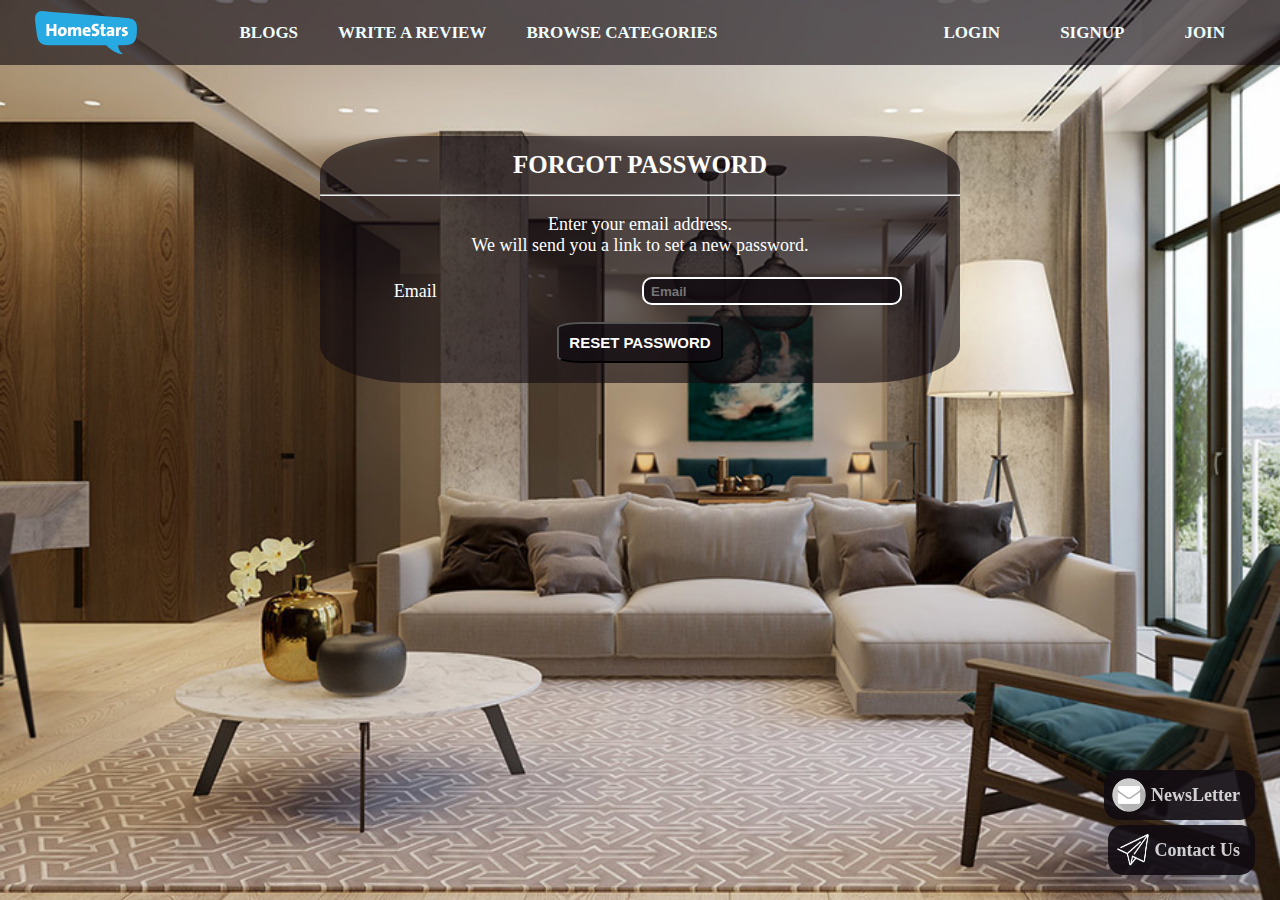
<file: src/forgotpassword.html>
<!DOCTYPE html>
<html lang="en">

<head>
    <meta charset="UTF-8">
    <meta name="viewport" content="width=device-width, initial-scale=1.0">
    <meta http-equiv="X-UA-Compatible" content="ie=edge">
    <link rel="stylesheet" href="./css/style.css">
    <link rel="icon" href="../assets/icon.png">
    <title>HomeStars | Forgot Password</title>

</head>

<body>
    <header>
        <nav class="nav">
            <div class="container">
                <a class="navBrand" href="../index.html" data-reactid="3">
                    <svg viewBox="0 0 102 45" version="1.1" height="45px" width="102px" data-reactid="4">
                        <g stroke="none" stroke-width="1" fill="none" fill-rule="evenodd" data-reactid="5">
                            <g transform="translate(-85.000000, -25.000000)" data-reactid="6">
                                <g transform="translate(85.000000, 25.000000)" data-reactid="7">
                                    <g data-reactid="8">
                                        <g data-reactid="9">
                                            <g data-reactid="10">
                                                <polygon fill="#FFFFFF"
                                                    points="8.67975652 29.5964087 97.3692 29.5964087 97.3692 11.5503913 8.67975652 11.5503913"
                                                    data-reactid="11">
                                                </polygon>
                                                <g transform="translate(0.000000, 0.664774)" fill="#27A9E1"
                                                    data-reactid="12">
                                                    <path
                                                        d="M74.5575652,21.8033426 C74.3730783,21.9044557 74.2462435,22.0233078 74.1744,22.1590122 C74.1034435,22.2956035 74.0679652,22.447273 74.0679652,22.6131339 C74.0679652,22.8508383 74.1451304,23.0495165 74.2994609,23.2091687 C74.4537913,23.3697078 74.6728696,23.4495339 74.9584696,23.4495339 C75.1828696,23.4495339 75.3913043,23.4025252 75.581113,23.3067339 C75.7700348,23.2118296 75.9305739,23.0876557 76.0609565,22.9333252 C76.1913391,22.7789948 76.295113,22.5980557 76.3731652,22.3905078 C76.4494435,22.18296 76.4884696,21.9727513 76.4884696,21.7589948 L76.4884696,21.4742817 C76.0139478,21.4742817 75.6192522,21.5035513 75.3052696,21.5629774 C74.9904,21.6224035 74.7411652,21.7031165 74.5575652,21.8033426"
                                                        data-reactid="13"></path>
                                                    <path
                                                        d="M27.3466435,18.5912296 C27.132887,18.5912296 26.9253391,18.6329165 26.724,18.7154035 C26.5217739,18.7987774 26.3408348,18.92916 26.1811826,19.1074383 C26.0206435,19.2848296 25.8929217,19.5136643 25.7980174,19.7921687 C25.703113,20.07156 25.6561043,20.4068296 25.6561043,20.7979774 C25.6561043,21.6166383 25.786487,22.2153339 26.0472522,22.5949513 C26.3080174,22.9754557 26.724,23.1643774 27.2934261,23.1643774 C27.7910087,23.1643774 28.191913,22.969247 28.4943652,22.5772122 C28.7968174,22.1860643 28.948487,21.6166383 28.948487,20.8689339 C28.948487,20.1096991 28.8234261,19.540273 28.5741913,19.1606557 C28.3249565,18.7810383 27.9160696,18.5912296 27.3466435,18.5912296"
                                                        data-reactid="14"></path>
                                                    <path
                                                        d="M51.7422052,18.2353826 C51.3510574,18.2353826 51.0237704,18.3781826 50.7630052,18.6620087 C50.50224,18.9467217 50.3479096,19.3210174 50.3009009,19.7831217 L52.9874922,19.7831217 C53.01144,19.2731217 52.9076661,18.8881826 52.6761704,18.6265304 C52.4446748,18.3657652 52.133353,18.2353826 51.7422052,18.2353826"
                                                        data-reactid="15"></path>
                                                    <g data-reactid="16">
                                                        <path
                                                            d="M92.6084609,23.7431165 C92.4186522,24.1165252 92.1490174,24.4340557 91.7986696,24.6948209 C91.4492087,24.956473 91.0279043,25.1578122 90.5356435,25.3006122 C90.0433826,25.4425252 89.4943565,25.5134817 88.8894522,25.5134817 C88.178113,25.5134817 87.5244261,25.4309948 86.9319391,25.264247 L87.0738522,23.0574991 C87.6193304,23.2952035 88.2366522,23.4140557 88.9249304,23.4140557 C89.2690696,23.4140557 89.5360435,23.3519687 89.7258522,23.2269078 C89.9156609,23.1027339 90.0105652,22.9333252 90.0105652,22.7195687 C90.0105652,22.5058122 89.9307391,22.3372904 89.7702,22.2131165 C89.6105478,22.0880557 89.4083217,21.97896 89.1652957,21.8831687 C88.9222696,21.7882643 88.6606174,21.6880383 88.382113,21.5807165 C88.1027217,21.4742817 87.8419565,21.32616 87.5989304,21.1363513 C87.3559043,20.9465426 87.1545652,20.6999687 86.9940261,20.3975165 C86.833487,20.0950643 86.7536609,19.7003687 86.7536609,19.2143165 C86.7536609,18.8107513 86.8308261,18.428473 86.9851565,18.0665948 C87.139487,17.7047165 87.3763043,17.389847 87.6973826,17.122873 C88.0175739,16.8558991 88.4238,16.6456904 88.9160609,16.49136 C89.4083217,16.3370296 89.9928261,16.2598643 90.668687,16.2598643 C90.9063913,16.2598643 91.1609478,16.2749426 91.4341304,16.3042122 C91.7064261,16.3343687 91.9680783,16.3733948 92.217313,16.4204035 L92.1277304,18.5375687 C91.9024435,18.4550817 91.6567565,18.3956557 91.3897826,18.3601774 C91.1228087,18.3246991 90.8584957,18.30696 90.5977304,18.30696 C90.2535913,18.30696 89.9990348,18.369047 89.832287,18.4932209 C89.6664261,18.6182817 89.5830522,18.7814817 89.5830522,18.9828209 C89.5830522,19.1726296 89.6664261,19.32696 89.832287,19.4458122 C89.9990348,19.5646643 90.2030348,19.6773078 90.4469478,19.7837426 C90.6899739,19.8901774 90.9534,20.0028209 91.238113,20.121673 C91.5228261,20.2405252 91.7871391,20.3948557 92.0301652,20.5846643 C92.2731913,20.774473 92.4780783,21.02016 92.6439391,21.3226122 C92.8098,21.6250643 92.8931739,22.0144383 92.8931739,22.488073 C92.8931739,22.9510643 92.7982696,23.3697078 92.6084609,23.7431165 L92.6084609,23.7431165 Z M85.9491913,18.9473426 C85.2023739,18.7814817 84.6391565,18.9145252 84.2586522,19.34736 C83.8790348,19.7810817 83.690113,20.5545078 83.690113,21.6702991 L83.690113,25.3183513 L81.0026348,25.3183513 L81.0026348,16.4736209 L83.5136087,16.4736209 C83.5136087,16.6634296 83.5047391,16.9037948 83.487,17.1947165 C83.4683739,17.4856383 83.4364435,17.7668035 83.3894348,18.0399861 L83.4240261,18.0399861 C83.6608435,17.5060383 83.9925652,17.0669948 84.4191913,16.7228557 C84.8467043,16.3787165 85.3983913,16.2243861 86.0742522,16.2598643 L85.9491913,18.9473426 Z M76.7372609,25.3183513 C76.7372609,25.1045948 76.7399217,24.8846296 76.7461304,24.6593426 C76.7523391,24.4340557 76.7727391,24.2087687 76.8082174,23.9834817 L76.7913652,23.9834817 C76.5776087,24.446473 76.2272609,24.8172209 75.7412087,25.0957252 C75.2542696,25.3742296 74.7025826,25.5134817 74.0861478,25.5134817 C73.6586348,25.5134817 73.2852261,25.4451861 72.9650348,25.3085948 C72.6439565,25.1728904 72.3778696,24.9857426 72.164113,24.7489252 C71.9503565,24.5112209 71.7871565,24.2353774 71.674513,23.9213948 C71.5618696,23.6065252 71.5051043,23.2659339 71.5051043,22.897847 C71.5051043,22.3399513 71.6301652,21.8627687 71.8794,21.4654122 C72.1286348,21.0680557 72.471887,
                                                     20.7443165 72.9118174,20.4950817 C73.3499739,20.245847 73.8750522,20.062247 74.4861652,19.9433948 C75.0972783,19.8254296 75.7642696,19.7660035 76.4880261,19.7660035 L76.4880261,19.4103339 C76.4880261,19.042247 76.3727217,18.7690643 76.1412261,18.591673 C75.9097304,18.4133948 75.4972957,18.3246991 74.9048087,18.3246991 C74.5127739,18.3246991 74.0976783,18.3805774 73.6586348,18.4932209 C73.2195913,18.6067513 72.8222348,18.7451165 72.4665652,18.9118643 L72.0035739,16.7938122 C72.4665652,16.6279513 72.9969652,16.4949078 73.5965478,16.3937948 C74.1952435,16.2926817 74.7859565,16.2421252 75.366913,16.2421252 C76.1146174,16.2421252 76.7346,16.3104209 77.2268609,16.4470122 C77.7191217,16.5836035 78.1138174,16.7849426 78.4100609,17.0519165 C78.7063043,17.3188904 78.9147391,17.6426296 79.0327043,18.02136 C79.1515565,18.4018643 79.2109826,18.8346991 79.2109826,19.3207513 L79.2109826,23.2180383 C79.2109826,23.5382296 79.2171913,23.8823687 79.2287217,24.2504557 C79.2402522,24.6176557 79.2579913,24.9742122 79.2819391,25.3183513 L76.7372609,25.3183513 Z M69.7240957,25.4425252 C69.3684261,25.4895339 69.0304957,25.5134817 68.7103043,25.5134817 C68.1994174,25.5134817 67.7727913,25.466473 67.4286522,25.3715687 C67.084513,25.2766643 66.8060087,25.119673 66.5922522,24.8997078 C66.3784957,24.6806296 66.227713,24.3897078 66.1390174,24.0278296 C66.0494348,23.6659513 66.005087,23.2118296 66.005087,22.6663513 L66.005087,18.5553078 L64.6702174,18.5553078 L64.6702174,16.4736209 L66.005087,16.4736209 L66.005087,13.8579861 L68.7280435,13.1280209 L68.7280435,16.4736209 L70.6314522,16.4736209 L70.6314522,18.5553078 L68.7280435,18.5553078 L68.7280435,22.0437078 C68.7280435,22.4951687 68.7927913,22.8091513 68.9231739,22.9865426 C69.0535565,23.1648209 69.2912609,23.2535165 69.6354,23.2535165 C69.8012609,23.2535165 69.9582522,23.2419861 70.1063739,23.2180383 C70.2553826,23.1949774 70.4061652,23.1648209 70.5604957,23.1293426 L70.7210348,25.2465078 C70.4123739,25.3298817 70.0806522,25.3946296 69.7240957,25.4425252 L69.7240957,25.4425252 Z M64.0990174,23.1027339 C63.8675217,23.5949948 63.5411217,24.0216209 63.1207043,24.3834991 C62.6994,24.7453774 62.1982696,25.0274296 61.617313,25.2287687 C61.0354696,25.4309948 60.3888783,25.5312209 59.6766522,25.5312209 C59.108113,25.5312209 58.5919043,25.5046122 58.128913,25.4513948 C57.6659217,25.3981774 57.2268783,25.3183513 56.8117826,25.2110296 L57.0787565,22.5776557 C57.4699043,22.7435165 57.8885478,22.8738991 58.3338,22.9688035 C58.7781652,23.0645948 59.2500261,23.1116035 59.7484957,23.1116035 C60.1990696,23.1116035 60.5848957,23.0131513 60.905087,22.8180209 C61.2252783,22.6220035 61.3849304,22.304473 61.3849304,21.8654296 C61.3849304,21.5212904 61.2669652,21.2552035 61.0292609,21.0645078 C60.7924435,20.8755861 60.495313,20.7061774 60.1396435,20.5580557 C59.7839739,20.4099339 59.3981478,20.2582643 58.9830522,20.1039339 C58.5670696,19.9496035 58.1821304,19.7420557 57.8264609,19.4812904 C57.4699043,19.2205252 57.1736609,18.8852557 56.9368435,18.4754817 C56.6991391,18.0665948 56.5811739,17.5237774 56.5811739,16.8470296 C56.5811739,16.2776035 56.6876087,15.7649426 56.9013652,15.30816 C57.1142348,14.8513774 57.4228957,14.4566817 57.8264609,14.12496 C58.2291391,13.7923513 58.7249478,13.5377948 59.312113,13.3595165 C59.8992783,13.1812383 60.5724783,13.0925426 61.331713,13.0925426 C61.6403739,13.0925426 61.9960435,13.1102817 62.3996087,13.14576 C62.8031739,13.1812383 63.1765826,13.2406643 63.5207217,13.3240383 L63.271487,15.7436557 C62.5956261,15.5068383 61.9073478,15.3879861 61.2075391,15.3879861 C60.638113,15.3879861 60.2194696,15.49176 59.9524957,15.6993078 C59.6518174,15.9343513 59.5205478,16.2554296 59.5595739,16.6643165 C59.5808609,16.8931513 59.7041478,17.102473 59.8824261,17.247047 C60.1316609,17.4474991 60.4456435,17.6310991 60.8252609,17.7996209 C61.1862522,17.959273 61.578287,18.122473 61.9995913,18.2883339 C62.4200087,18.4550817 62.8120435,18.6714991 63.1739217,18.938473 C63.5358,19.205447 63.8382522,19.5433774 64.0812783,19.9522643 C64.3243043,20.3620383 64.4458174,20.8809078 64.4458174,21.50976 C64.4458174,22.0791861 64.330513,22.610473 64.0990174,23.1027339 L64.0990174,23.1027339 Z M55.6480957,20.9492035 C55.6303565,21.1452209 55.6099565,21.3554296 55.5860087,21.5807165 L50.3006348,21.5807165 C50.3121652,22.16256 50.4966522,22.6131339 50.8532087,22.9333252 C51.2106522,23.2535165 51.7579043,23.4140557 52.4958522,23.4140557 C52.9242522,23.4140557 53.3588609,23.3697078 53.7987913,23.2801252 C54.2387217,23.1914296 54.6733304,23.0521774 55.1017304,22.8623687 L55.3678174,24.9085774 C54.8578174,25.1108035 54.314113,25.2615861 53.7375913,25.3626991 C53.1610696,25.4629252 52.5996261,25.5134817 52.0523739,25.5134817 C50.6022,25.5134817 49.4908435,25.1516035 48.7191913,24.427847 C47.9466522,23.7049774 47.5599391,22.5599165 47.5599391,20.9935513 C47.5599391,20.3176904 47.6521826,19.6888383 47.8366696,19.1069948 C48.0202696,18.5260383 48.2943391,18.0249078 48.6571043,17.6036035 C49.0189826,17.1822991 49.4651217,16.8532383 49.9946348,16.6155339 C50.5232609,16.3787165 51.1326,16.2598643 51.8226522,16.2598643 C52.4878696,16.2598643 53.0643913,16.3671861 53.5522174,16.5800557 C54.0400435,16.7938122 54.4409478,17.0847339 54.7558174,17.4519339 C55.070687,17.8200209 55.3030696,18.2528557 55.4520783,18.7513252 C55.6002,19.2497948 55.6747043,19.7899513 55.6747043,20.3709078
                                                     C55.6747043,20.5607165 55.6658348,20.7531861 55.6480957,20.9492035 L55.6480957,20.9492035 Z M46.2312783,25.3183513 L43.5083217,25.3183513 L43.5083217,19.7695513 C43.5083217,19.38816 43.4524435,19.0883687 43.340687,18.8675165 C43.2289304,18.6475513 43.0196087,18.5375687 42.7127217,18.5375687 C42.5131565,18.5375687 42.3100435,18.6005426 42.1033826,18.7256035 C41.8976087,18.8506643 41.7122348,19.0262817 41.5472609,19.2515687 C41.3814,19.4777426 41.2492435,19.7456035 41.1490174,20.0542643 C41.0487913,20.3638122 40.9991217,20.6973078 40.9991217,21.0538643 L40.9991217,25.3183513 L38.3125304,25.3183513 L38.3125304,19.7509252 C38.3125304,19.3943687 38.2584261,19.10256 38.1511043,18.877273 C38.0428957,18.6510991 37.8282522,18.5375687 37.5054,18.5375687 C37.2907565,18.5375687 37.0752261,18.6032035 36.8605826,18.734473 C36.6459391,18.8648557 36.4579043,19.0440209 36.2964783,19.2693078 
                                                     C36.1350522,19.4954817 36.0037826,19.7606817 35.9017826,20.0631339 C35.7997826,20.366473 35.7492261,20.6973078 35.7492261,21.0538643 L35.7492261,25.3183513 L33.0626348,25.3183513 L33.0626348,16.4736209 L35.5913478,16.4736209 C35.5913478,16.6385948 35.5824783,16.8532383 35.5647391,17.1175513 C35.546113,17.3818643 35.5203913,17.6319861 35.4840261,17.8670296 L35.5017652,17.8670296
                                                     C35.7767217,17.3729948 36.1616609,16.9845078 36.6565826,16.7015687 C37.1523913,16.4195165 37.7164957,16.2776035 38.3488957,16.2776035 C39.0291913,16.2776035 39.5693478,16.4283861 39.9693652,16.7281774 C40.3693826,17.0279687 40.6407913,17.4075861 40.7844783,17.8670296 C41.0204087,17.4315339 41.3751913,17.0581252 41.8488261,16.7459165 C42.3215739,16.4337078 42.8954348,16.2776035 43.5695217,16.2776035 C44.4334174,16.2776035 45.0924261,16.5241774 45.5474348,17.0164383 C46.0033304,17.5086991 46.2312783,18.2590643 46.2312783,19.2675339 L46.2312783,25.3183513 Z M31.4040261,22.6663513 C31.1663217,23.2597252 30.8399217,23.7670643 30.4248261,24.1883687 C30.0097304,24.609673 29.5174696,24.9351861 28.9480435,25.1666817 C28.3786174,25.3981774 27.7612957,25.5134817 27.0969652,25.5134817 C26.4565826,25.5134817 25.8756261,25.4309948 25.3532087,25.264247 C24.8316783,25.0983861 24.3837652,24.8376209 24.0103565,24.4819513 C23.6360609,24.1253948 23.348687,23.6694991 23.1464609,23.1116035 C22.9451217,22.5537078 22.8440087,21.8831687 22.8440087,21.100873 C22.8440087,20.3771165 22.9602,19.7181078 23.1916957,19.1247339 C23.4223043,18.532247 23.7487043,18.0249078 24.1700087,17.6036035 C24.591313,17.1822991 25.0862348,16.8558991 25.6556609,16.6252904 C26.225087,16.3937948 26.8486174,16.2776035 27.5244783,16.2776035 C28.877087,16.2776035 29.9210348,16.6456904 30.6563217,17.3809774 C31.3916087,18.1171513 31.7596957,19.225847 31.7596957,20.7088383 C31.7596957,21.4210643 31.6408435,22.0729774 31.4040261,22.6663513 L31.4040261,22.6663513 Z M21.4319739,25.3183513 L18.6558,25.3183513 L18.6558,20.3176904 L14.2600435,20.3176904 L14.2600435,25.3183513 L11.4838696,25.3183513 L11.4838696,13.3062991 L14.2600435,13.3062991 L14.2600435,17.9149252 L18.6558,17.9149252 L18.6558,13.3062991 L21.4319739,13.3062991 L21.4319739,25.3183513 Z M96.8144087,8.38812522 C94.2910174,7.46657739 91.4571913,7.42134261 88.8096261,7.18984696 C85.8347739,6.93085565 82.7162348,6.69936 79.7413826,6.44569043 C73.5459913,5.9179513 67.4153478,5.49398609 61.2199565,4.9591513 C48.9036783,3.89746435 36.5909478,2.8091687 24.2728957,1.7687687 C21.0736435,1.49913391 17.8770522,1.20998609 14.6760261,0.961638261 C12.1322348,0.710629565 7.52981739,0.219255652 6.85927826,0.221916522 C2.85910435,0.238768696 0.866113043,2.86504696 0.209765217,6.16984696 C-0.0474521739,7.46391652 -0.051,8.79612522 0.106878261,10.10616 C0.68073913,14.8708904 1.16324348,19.6613426 1.91626957,24.3985774 C2.45997391,27.8160209 3.50924348,31.1873426 6.59585217,33.1342122 C9.56006087,35.0048035 15.7998,34.5923687 20.1015391,34.5941426 C25.0906696,34.5968035 30.080687,34.5985774 35.0698174,34.5985774 C45.2982,34.5994643 55.5265826,34.5959165 65.7558522,34.5817252 C67.1226522,34.5799513 70.8922174,34.5994643 70.8922174,34.5994643 C70.8922174,34.5994643 71.5255043,35.0784209 72.1002522,35.6221252 C73.5699391,37.0119861 75.1460609,38.2936383 76.835713,39.4067687 C79.7981478,41.3607339 84.1708435,43.7643861 87.8463913,43.4291165 C84.9061304,41.3075165 83.2510696,38.2448557 82.9903043,34.6446991 C88.2011739,34.5311687 95.8653652,35.2930643 99.1453304,31.30176 C102.122843,27.6794296 101.802652,21.9771861 101.95787,17.5787687 C102.097122,13.6122991 100.827887,9.85337739 96.8144087,8.38812522 L96.8144087,8.38812522 Z"
                                                            data-reactid="17">
                                                        </path>
                                                    </g>
                                                </g>
                                            </g>
                                        </g>
                                    </g>
                                </g>
                            </g>
                        </g>
                    </svg>
                </a>
                <div class="navMenu">
                    <span class="navMenuLeft">
                        <ul>
                            <li>
                                <a href="./blog.html">Blogs</a>
                            </li>
                            <li>
                                <a href="../index.html#review">Write a Review</a>
                            </li>
                            <li>
                                <a href="../index.html#browse">Browse Categories</a>
                            </li>

                        </ul>
                    </span>
                    <span class="navMenuRight">
                        <ul>
                            <li>
                                <a href="./join.html">Join </a>
                            </li>
                            <li>
                                <a href="./signup.html">SignUp </a>
                            </li>
                            <li>
                                <a href="./login.html">Login </a>
                            </li>
                        </ul>
                    </span>

                </div>
            </div>
        </nav>
    </header>

    <div class="container credentialContainer mTop">
        <div class="credentialContent">
            <form action="post">
                <h3 class="">FORGOT PASSWORD</h3>
                <hr>
                <p class="fgtCntnt">Enter your email address. <br>We will send you a link to set a new password.</p>
                <table>
                    <tr>
                        <td>
                            <span>
                                <label for="email">Email</label>
                            </span>
                        </td>
                        <td>
                            <span>
                                <input required autofocus id="email" placeholder="Email" type="email">
                            </span>
                        </td>
                    </tr>

                </table>

                <button class="btn credBtn"><a href="#">RESET PASSWORD</a></button>
            </form>

        </div>
    </div>
    <footer>
        <div class="ct2 ctIcon">
            <a href="./newslettersignup.html">
                <img alt="newsletter" src="../assets/newsletter.png">
                <p>NewsLetter</p>
            </a>
        </div>
        <div class="ct ctIcon">
            <a href="./contactus.html">
                <img alt="contact" src="../assets/contacticon.png">
                <p>Contact Us</p>
            </a>
        </div>
    </footer>
    <script src="./js/main.js"></script>
</body>

</html>
</file>
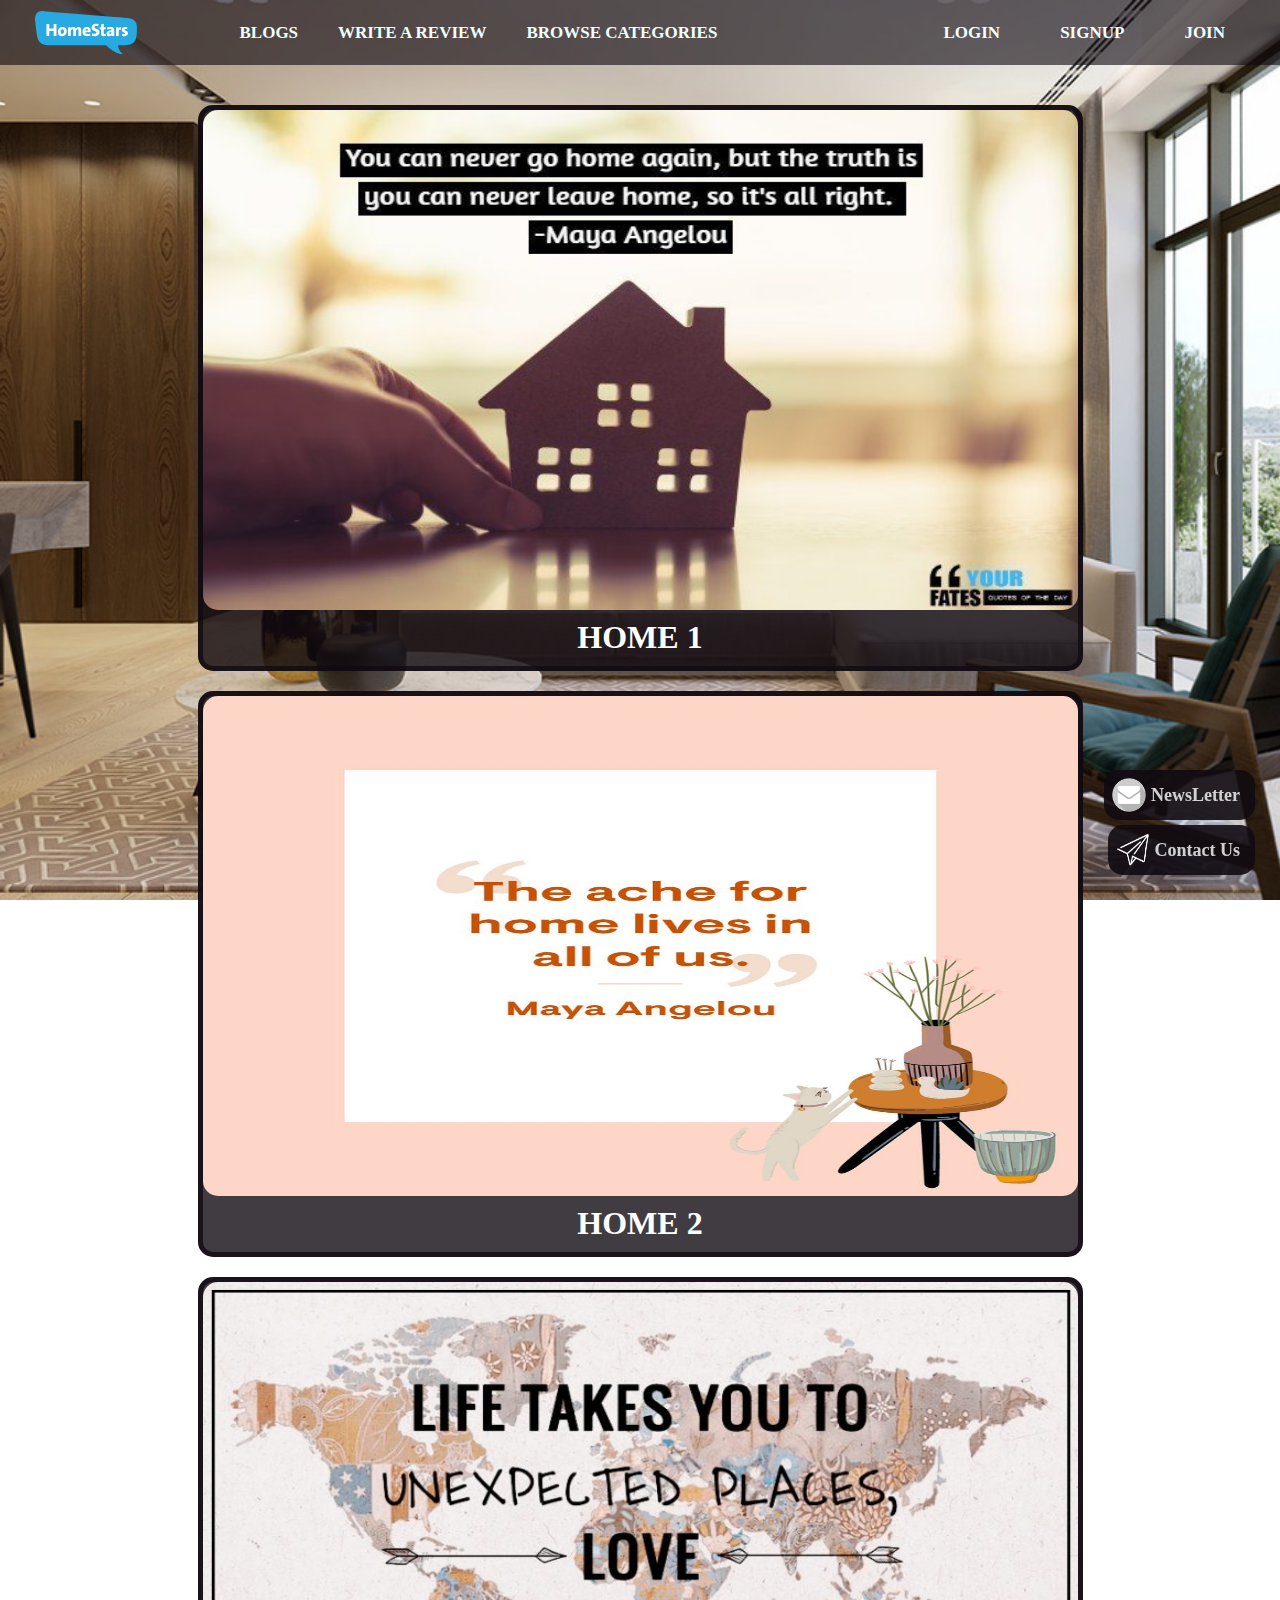
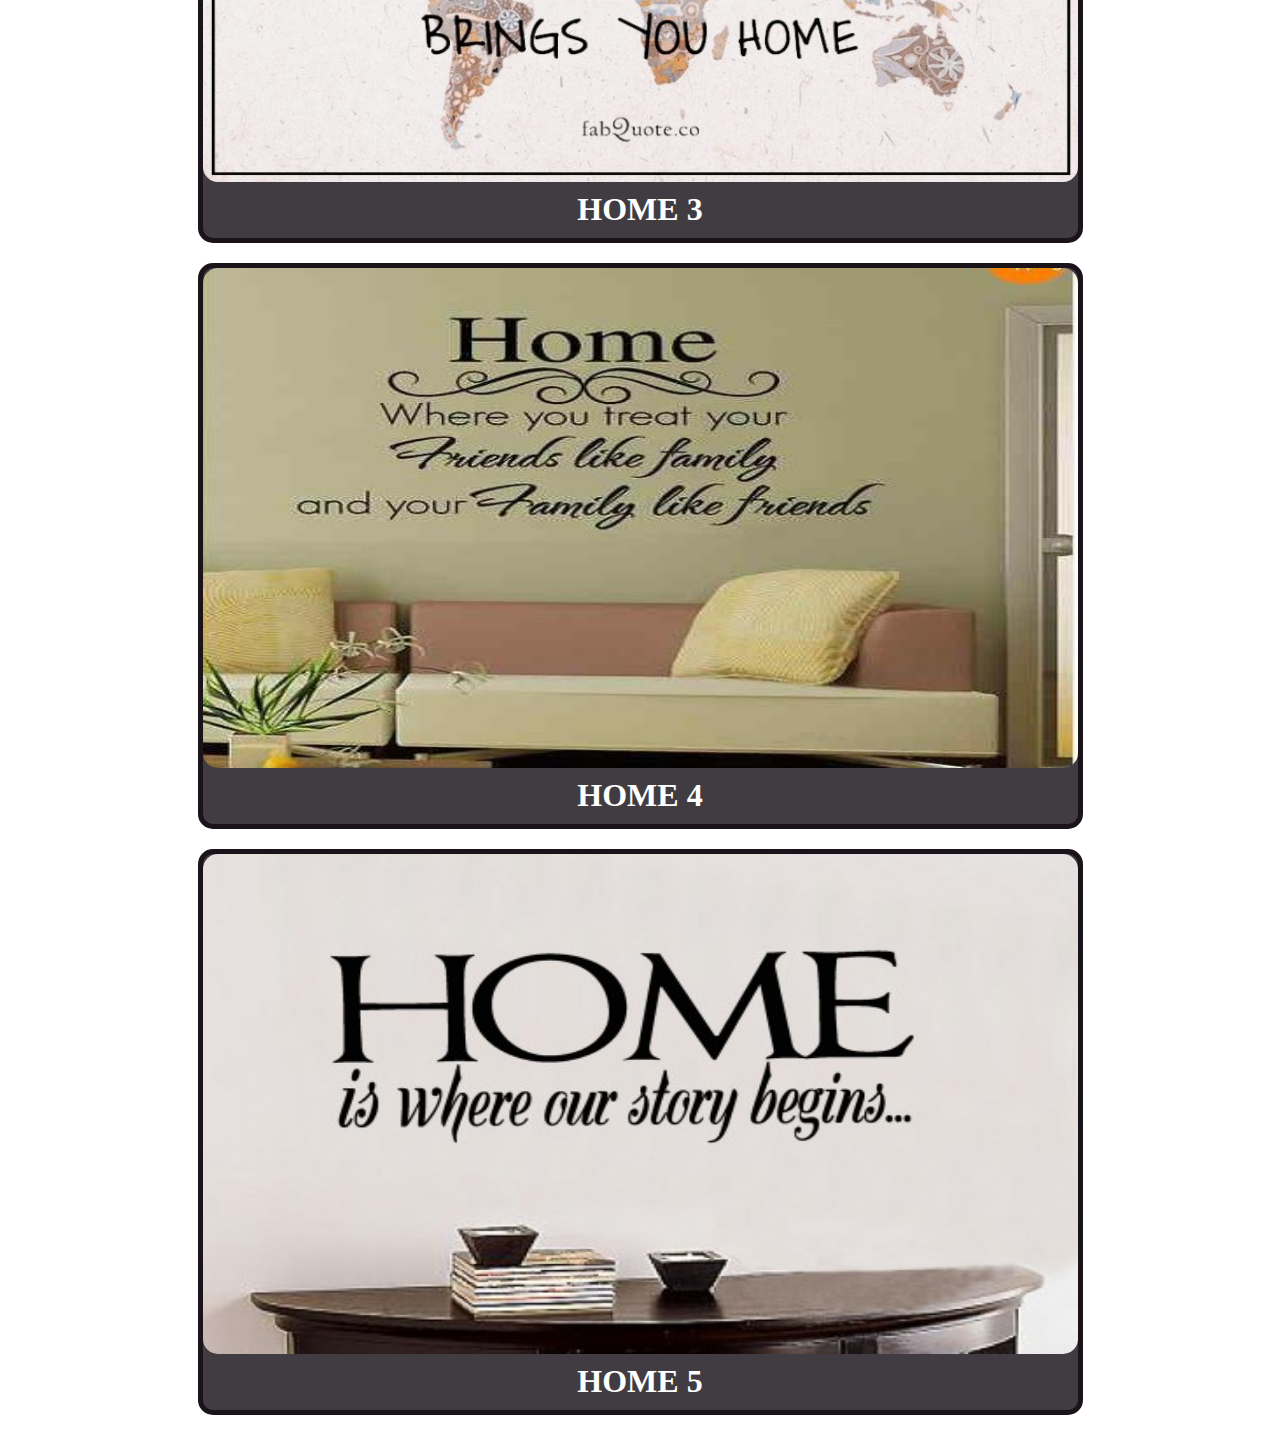
<file: src/getquotes.html>
<!DOCTYPE html>
<html lang="en">

<head>
    <meta charset="UTF-8">
    <meta name="viewport" content="width=device-width, initial-scale=1.0">
    <meta http-equiv="X-UA-Compatible" content="ie=edge">
    <link rel="stylesheet" href="./css/style.css">
    <link rel="icon" href="../assets/icon.png">
    <title>HomeStars | Get Quotes</title>

</head>

<body>
    <header>
        <nav class="nav">
            <div class="container">
                <a class="navBrand" href="../index.html" data-reactid="3">
                    <svg viewBox="0 0 102 45" version="1.1" height="45px" width="102px" data-reactid="4">
                        <g stroke="none" stroke-width="1" fill="none" fill-rule="evenodd" data-reactid="5">
                            <g transform="translate(-85.000000, -25.000000)" data-reactid="6">
                                <g transform="translate(85.000000, 25.000000)" data-reactid="7">
                                    <g data-reactid="8">
                                        <g data-reactid="9">
                                            <g data-reactid="10">
                                                <polygon fill="#FFFFFF"
                                                    points="8.67975652 29.5964087 97.3692 29.5964087 97.3692 11.5503913 8.67975652 11.5503913"
                                                    data-reactid="11">
                                                </polygon>
                                                <g transform="translate(0.000000, 0.664774)" fill="#27A9E1"
                                                    data-reactid="12">
                                                    <path
                                                        d="M74.5575652,21.8033426 C74.3730783,21.9044557 74.2462435,22.0233078 74.1744,22.1590122 C74.1034435,22.2956035 74.0679652,22.447273 74.0679652,22.6131339 C74.0679652,22.8508383 74.1451304,23.0495165 74.2994609,23.2091687 C74.4537913,23.3697078 74.6728696,23.4495339 74.9584696,23.4495339 C75.1828696,23.4495339 75.3913043,23.4025252 75.581113,23.3067339 C75.7700348,23.2118296 75.9305739,23.0876557 76.0609565,22.9333252 C76.1913391,22.7789948 76.295113,22.5980557 76.3731652,22.3905078 C76.4494435,22.18296 76.4884696,21.9727513 76.4884696,21.7589948 L76.4884696,21.4742817 C76.0139478,21.4742817 75.6192522,21.5035513 75.3052696,21.5629774 C74.9904,21.6224035 74.7411652,21.7031165 74.5575652,21.8033426"
                                                        data-reactid="13"></path>
                                                    <path
                                                        d="M27.3466435,18.5912296 C27.132887,18.5912296 26.9253391,18.6329165 26.724,18.7154035 C26.5217739,18.7987774 26.3408348,18.92916 26.1811826,19.1074383 C26.0206435,19.2848296 25.8929217,19.5136643 25.7980174,19.7921687 C25.703113,20.07156 25.6561043,20.4068296 25.6561043,20.7979774 C25.6561043,21.6166383 25.786487,22.2153339 26.0472522,22.5949513 C26.3080174,22.9754557 26.724,23.1643774 27.2934261,23.1643774 C27.7910087,23.1643774 28.191913,22.969247 28.4943652,22.5772122 C28.7968174,22.1860643 28.948487,21.6166383 28.948487,20.8689339 C28.948487,20.1096991 28.8234261,19.540273 28.5741913,19.1606557 C28.3249565,18.7810383 27.9160696,18.5912296 27.3466435,18.5912296"
                                                        data-reactid="14"></path>
                                                    <path
                                                        d="M51.7422052,18.2353826 C51.3510574,18.2353826 51.0237704,18.3781826 50.7630052,18.6620087 C50.50224,18.9467217 50.3479096,19.3210174 50.3009009,19.7831217 L52.9874922,19.7831217 C53.01144,19.2731217 52.9076661,18.8881826 52.6761704,18.6265304 C52.4446748,18.3657652 52.133353,18.2353826 51.7422052,18.2353826"
                                                        data-reactid="15"></path>
                                                    <g data-reactid="16">
                                                        <path
                                                            d="M92.6084609,23.7431165 C92.4186522,24.1165252 92.1490174,24.4340557 91.7986696,24.6948209 C91.4492087,24.956473 91.0279043,25.1578122 90.5356435,25.3006122 C90.0433826,25.4425252 89.4943565,25.5134817 88.8894522,25.5134817 C88.178113,25.5134817 87.5244261,25.4309948 86.9319391,25.264247 L87.0738522,23.0574991 C87.6193304,23.2952035 88.2366522,23.4140557 88.9249304,23.4140557 C89.2690696,23.4140557 89.5360435,23.3519687 89.7258522,23.2269078 C89.9156609,23.1027339 90.0105652,22.9333252 90.0105652,22.7195687 C90.0105652,22.5058122 89.9307391,22.3372904 89.7702,22.2131165 C89.6105478,22.0880557 89.4083217,21.97896 89.1652957,21.8831687 C88.9222696,21.7882643 88.6606174,21.6880383 88.382113,21.5807165 C88.1027217,21.4742817 87.8419565,21.32616 87.5989304,21.1363513 C87.3559043,20.9465426 87.1545652,20.6999687 86.9940261,20.3975165 C86.833487,20.0950643 86.7536609,19.7003687 86.7536609,19.2143165 C86.7536609,18.8107513 86.8308261,18.428473 86.9851565,18.0665948 C87.139487,17.7047165 87.3763043,17.389847 87.6973826,17.122873 C88.0175739,16.8558991 88.4238,16.6456904 88.9160609,16.49136 C89.4083217,16.3370296 89.9928261,16.2598643 90.668687,16.2598643 C90.9063913,16.2598643 91.1609478,16.2749426 91.4341304,16.3042122 C91.7064261,16.3343687 91.9680783,16.3733948 92.217313,16.4204035 L92.1277304,18.5375687 C91.9024435,18.4550817 91.6567565,18.3956557 91.3897826,18.3601774 C91.1228087,18.3246991 90.8584957,18.30696 90.5977304,18.30696 C90.2535913,18.30696 89.9990348,18.369047 89.832287,18.4932209 C89.6664261,18.6182817 89.5830522,18.7814817 89.5830522,18.9828209 C89.5830522,19.1726296 89.6664261,19.32696 89.832287,19.4458122 C89.9990348,19.5646643 90.2030348,19.6773078 90.4469478,19.7837426 C90.6899739,19.8901774 90.9534,20.0028209 91.238113,20.121673 C91.5228261,20.2405252 91.7871391,20.3948557 92.0301652,20.5846643 C92.2731913,20.774473 92.4780783,21.02016 92.6439391,21.3226122 C92.8098,21.6250643 92.8931739,22.0144383 92.8931739,22.488073 C92.8931739,22.9510643 92.7982696,23.3697078 92.6084609,23.7431165 L92.6084609,23.7431165 Z M85.9491913,18.9473426 C85.2023739,18.7814817 84.6391565,18.9145252 84.2586522,19.34736 C83.8790348,19.7810817 83.690113,20.5545078 83.690113,21.6702991 L83.690113,25.3183513 L81.0026348,25.3183513 L81.0026348,16.4736209 L83.5136087,16.4736209 C83.5136087,16.6634296 83.5047391,16.9037948 83.487,17.1947165 C83.4683739,17.4856383 83.4364435,17.7668035 83.3894348,18.0399861 L83.4240261,18.0399861 C83.6608435,17.5060383 83.9925652,17.0669948 84.4191913,16.7228557 C84.8467043,16.3787165 85.3983913,16.2243861 86.0742522,16.2598643 L85.9491913,18.9473426 Z M76.7372609,25.3183513 C76.7372609,25.1045948 76.7399217,24.8846296 76.7461304,24.6593426 C76.7523391,24.4340557 76.7727391,24.2087687 76.8082174,23.9834817 L76.7913652,23.9834817 C76.5776087,24.446473 76.2272609,24.8172209 75.7412087,25.0957252 C75.2542696,25.3742296 74.7025826,25.5134817 74.0861478,25.5134817 C73.6586348,25.5134817 73.2852261,25.4451861 72.9650348,25.3085948 C72.6439565,25.1728904 72.3778696,24.9857426 72.164113,24.7489252 C71.9503565,24.5112209 71.7871565,24.2353774 71.674513,23.9213948 C71.5618696,23.6065252 71.5051043,23.2659339 71.5051043,22.897847 C71.5051043,22.3399513 71.6301652,21.8627687 71.8794,21.4654122 C72.1286348,21.0680557 72.471887,
                                                     20.7443165 72.9118174,20.4950817 C73.3499739,20.245847 73.8750522,20.062247 74.4861652,19.9433948 C75.0972783,19.8254296 75.7642696,19.7660035 76.4880261,19.7660035 L76.4880261,19.4103339 C76.4880261,19.042247 76.3727217,18.7690643 76.1412261,18.591673 C75.9097304,18.4133948 75.4972957,18.3246991 74.9048087,18.3246991 C74.5127739,18.3246991 74.0976783,18.3805774 73.6586348,18.4932209 C73.2195913,18.6067513 72.8222348,18.7451165 72.4665652,18.9118643 L72.0035739,16.7938122 C72.4665652,16.6279513 72.9969652,16.4949078 73.5965478,16.3937948 C74.1952435,16.2926817 74.7859565,16.2421252 75.366913,16.2421252 C76.1146174,16.2421252 76.7346,16.3104209 77.2268609,16.4470122 C77.7191217,16.5836035 78.1138174,16.7849426 78.4100609,17.0519165 C78.7063043,17.3188904 78.9147391,17.6426296 79.0327043,18.02136 C79.1515565,18.4018643 79.2109826,18.8346991 79.2109826,19.3207513 L79.2109826,23.2180383 C79.2109826,23.5382296 79.2171913,23.8823687 79.2287217,24.2504557 C79.2402522,24.6176557 79.2579913,24.9742122 79.2819391,25.3183513 L76.7372609,25.3183513 Z M69.7240957,25.4425252 C69.3684261,25.4895339 69.0304957,25.5134817 68.7103043,25.5134817 C68.1994174,25.5134817 67.7727913,25.466473 67.4286522,25.3715687 C67.084513,25.2766643 66.8060087,25.119673 66.5922522,24.8997078 C66.3784957,24.6806296 66.227713,24.3897078 66.1390174,24.0278296 C66.0494348,23.6659513 66.005087,23.2118296 66.005087,22.6663513 L66.005087,18.5553078 L64.6702174,18.5553078 L64.6702174,16.4736209 L66.005087,16.4736209 L66.005087,13.8579861 L68.7280435,13.1280209 L68.7280435,16.4736209 L70.6314522,16.4736209 L70.6314522,18.5553078 L68.7280435,18.5553078 L68.7280435,22.0437078 C68.7280435,22.4951687 68.7927913,22.8091513 68.9231739,22.9865426 C69.0535565,23.1648209 69.2912609,23.2535165 69.6354,23.2535165 C69.8012609,23.2535165 69.9582522,23.2419861 70.1063739,23.2180383 C70.2553826,23.1949774 70.4061652,23.1648209 70.5604957,23.1293426 L70.7210348,25.2465078 C70.4123739,25.3298817 70.0806522,25.3946296 69.7240957,25.4425252 L69.7240957,25.4425252 Z M64.0990174,23.1027339 C63.8675217,23.5949948 63.5411217,24.0216209 63.1207043,24.3834991 C62.6994,24.7453774 62.1982696,25.0274296 61.617313,25.2287687 C61.0354696,25.4309948 60.3888783,25.5312209 59.6766522,25.5312209 C59.108113,25.5312209 58.5919043,25.5046122 58.128913,25.4513948 C57.6659217,25.3981774 57.2268783,25.3183513 56.8117826,25.2110296 L57.0787565,22.5776557 C57.4699043,22.7435165 57.8885478,22.8738991 58.3338,22.9688035 C58.7781652,23.0645948 59.2500261,23.1116035 59.7484957,23.1116035 C60.1990696,23.1116035 60.5848957,23.0131513 60.905087,22.8180209 C61.2252783,22.6220035 61.3849304,22.304473 61.3849304,21.8654296 C61.3849304,21.5212904 61.2669652,21.2552035 61.0292609,21.0645078 C60.7924435,20.8755861 60.495313,20.7061774 60.1396435,20.5580557 C59.7839739,20.4099339 59.3981478,20.2582643 58.9830522,20.1039339 C58.5670696,19.9496035 58.1821304,19.7420557 57.8264609,19.4812904 C57.4699043,19.2205252 57.1736609,18.8852557 56.9368435,18.4754817 C56.6991391,18.0665948 56.5811739,17.5237774 56.5811739,16.8470296 C56.5811739,16.2776035 56.6876087,15.7649426 56.9013652,15.30816 C57.1142348,14.8513774 57.4228957,14.4566817 57.8264609,14.12496 C58.2291391,13.7923513 58.7249478,13.5377948 59.312113,13.3595165 C59.8992783,13.1812383 60.5724783,13.0925426 61.331713,13.0925426 C61.6403739,13.0925426 61.9960435,13.1102817 62.3996087,13.14576 C62.8031739,13.1812383 63.1765826,13.2406643 63.5207217,13.3240383 L63.271487,15.7436557 C62.5956261,15.5068383 61.9073478,15.3879861 61.2075391,15.3879861 C60.638113,15.3879861 60.2194696,15.49176 59.9524957,15.6993078 C59.6518174,15.9343513 59.5205478,16.2554296 59.5595739,16.6643165 C59.5808609,16.8931513 59.7041478,17.102473 59.8824261,17.247047 C60.1316609,17.4474991 60.4456435,17.6310991 60.8252609,17.7996209 C61.1862522,17.959273 61.578287,18.122473 61.9995913,18.2883339 C62.4200087,18.4550817 62.8120435,18.6714991 63.1739217,18.938473 C63.5358,19.205447 63.8382522,19.5433774 64.0812783,19.9522643 C64.3243043,20.3620383 64.4458174,20.8809078 64.4458174,21.50976 C64.4458174,22.0791861 64.330513,22.610473 64.0990174,23.1027339 L64.0990174,23.1027339 Z M55.6480957,20.9492035 C55.6303565,21.1452209 55.6099565,21.3554296 55.5860087,21.5807165 L50.3006348,21.5807165 C50.3121652,22.16256 50.4966522,22.6131339 50.8532087,22.9333252 C51.2106522,23.2535165 51.7579043,23.4140557 52.4958522,23.4140557 C52.9242522,23.4140557 53.3588609,23.3697078 53.7987913,23.2801252 C54.2387217,23.1914296 54.6733304,23.0521774 55.1017304,22.8623687 L55.3678174,24.9085774 C54.8578174,25.1108035 54.314113,25.2615861 53.7375913,25.3626991 C53.1610696,25.4629252 52.5996261,25.5134817 52.0523739,25.5134817 C50.6022,25.5134817 49.4908435,25.1516035 48.7191913,24.427847 C47.9466522,23.7049774 47.5599391,22.5599165 47.5599391,20.9935513 C47.5599391,20.3176904 47.6521826,19.6888383 47.8366696,19.1069948 C48.0202696,18.5260383 48.2943391,18.0249078 48.6571043,17.6036035 C49.0189826,17.1822991 49.4651217,16.8532383 49.9946348,16.6155339 C50.5232609,16.3787165 51.1326,16.2598643 51.8226522,16.2598643 C52.4878696,16.2598643 53.0643913,16.3671861 53.5522174,16.5800557 C54.0400435,16.7938122 54.4409478,17.0847339 54.7558174,17.4519339 C55.070687,17.8200209 55.3030696,18.2528557 55.4520783,18.7513252 C55.6002,19.2497948 55.6747043,19.7899513 55.6747043,20.3709078
                                                     C55.6747043,20.5607165 55.6658348,20.7531861 55.6480957,20.9492035 L55.6480957,20.9492035 Z M46.2312783,25.3183513 L43.5083217,25.3183513 L43.5083217,19.7695513 C43.5083217,19.38816 43.4524435,19.0883687 43.340687,18.8675165 C43.2289304,18.6475513 43.0196087,18.5375687 42.7127217,18.5375687 C42.5131565,18.5375687 42.3100435,18.6005426 42.1033826,18.7256035 C41.8976087,18.8506643 41.7122348,19.0262817 41.5472609,19.2515687 C41.3814,19.4777426 41.2492435,19.7456035 41.1490174,20.0542643 C41.0487913,20.3638122 40.9991217,20.6973078 40.9991217,21.0538643 L40.9991217,25.3183513 L38.3125304,25.3183513 L38.3125304,19.7509252 C38.3125304,19.3943687 38.2584261,19.10256 38.1511043,18.877273 C38.0428957,18.6510991 37.8282522,18.5375687 37.5054,18.5375687 C37.2907565,18.5375687 37.0752261,18.6032035 36.8605826,18.734473 C36.6459391,18.8648557 36.4579043,19.0440209 36.2964783,19.2693078 
                                                     C36.1350522,19.4954817 36.0037826,19.7606817 35.9017826,20.0631339 C35.7997826,20.366473 35.7492261,20.6973078 35.7492261,21.0538643 L35.7492261,25.3183513 L33.0626348,25.3183513 L33.0626348,16.4736209 L35.5913478,16.4736209 C35.5913478,16.6385948 35.5824783,16.8532383 35.5647391,17.1175513 C35.546113,17.3818643 35.5203913,17.6319861 35.4840261,17.8670296 L35.5017652,17.8670296
                                                     C35.7767217,17.3729948 36.1616609,16.9845078 36.6565826,16.7015687 C37.1523913,16.4195165 37.7164957,16.2776035 38.3488957,16.2776035 C39.0291913,16.2776035 39.5693478,16.4283861 39.9693652,16.7281774 C40.3693826,17.0279687 40.6407913,17.4075861 40.7844783,17.8670296 C41.0204087,17.4315339 41.3751913,17.0581252 41.8488261,16.7459165 C42.3215739,16.4337078 42.8954348,16.2776035 43.5695217,16.2776035 C44.4334174,16.2776035 45.0924261,16.5241774 45.5474348,17.0164383 C46.0033304,17.5086991 46.2312783,18.2590643 46.2312783,19.2675339 L46.2312783,25.3183513 Z M31.4040261,22.6663513 C31.1663217,23.2597252 30.8399217,23.7670643 30.4248261,24.1883687 C30.0097304,24.609673 29.5174696,24.9351861 28.9480435,25.1666817 C28.3786174,25.3981774 27.7612957,25.5134817 27.0969652,25.5134817 C26.4565826,25.5134817 25.8756261,25.4309948 25.3532087,25.264247 C24.8316783,25.0983861 24.3837652,24.8376209 24.0103565,24.4819513 C23.6360609,24.1253948 23.348687,23.6694991 23.1464609,23.1116035 C22.9451217,22.5537078 22.8440087,21.8831687 22.8440087,21.100873 C22.8440087,20.3771165 22.9602,19.7181078 23.1916957,19.1247339 C23.4223043,18.532247 23.7487043,18.0249078 24.1700087,17.6036035 C24.591313,17.1822991 25.0862348,16.8558991 25.6556609,16.6252904 C26.225087,16.3937948 26.8486174,16.2776035 27.5244783,16.2776035 C28.877087,16.2776035 29.9210348,16.6456904 30.6563217,17.3809774 C31.3916087,18.1171513 31.7596957,19.225847 31.7596957,20.7088383 C31.7596957,21.4210643 31.6408435,22.0729774 31.4040261,22.6663513 L31.4040261,22.6663513 Z M21.4319739,25.3183513 L18.6558,25.3183513 L18.6558,20.3176904 L14.2600435,20.3176904 L14.2600435,25.3183513 L11.4838696,25.3183513 L11.4838696,13.3062991 L14.2600435,13.3062991 L14.2600435,17.9149252 L18.6558,17.9149252 L18.6558,13.3062991 L21.4319739,13.3062991 L21.4319739,25.3183513 Z M96.8144087,8.38812522 C94.2910174,7.46657739 91.4571913,7.42134261 88.8096261,7.18984696 C85.8347739,6.93085565 82.7162348,6.69936 79.7413826,6.44569043 C73.5459913,5.9179513 67.4153478,5.49398609 61.2199565,4.9591513 C48.9036783,3.89746435 36.5909478,2.8091687 24.2728957,1.7687687 C21.0736435,1.49913391 17.8770522,1.20998609 14.6760261,0.961638261 C12.1322348,0.710629565 7.52981739,0.219255652 6.85927826,0.221916522 C2.85910435,0.238768696 0.866113043,2.86504696 0.209765217,6.16984696 C-0.0474521739,7.46391652 -0.051,8.79612522 0.106878261,10.10616 C0.68073913,14.8708904 1.16324348,19.6613426 1.91626957,24.3985774 C2.45997391,27.8160209 3.50924348,31.1873426 6.59585217,33.1342122 C9.56006087,35.0048035 15.7998,34.5923687 20.1015391,34.5941426 C25.0906696,34.5968035 30.080687,34.5985774 35.0698174,34.5985774 C45.2982,34.5994643 55.5265826,34.5959165 65.7558522,34.5817252 C67.1226522,34.5799513 70.8922174,34.5994643 70.8922174,34.5994643 C70.8922174,34.5994643 71.5255043,35.0784209 72.1002522,35.6221252 C73.5699391,37.0119861 75.1460609,38.2936383 76.835713,39.4067687 C79.7981478,41.3607339 84.1708435,43.7643861 87.8463913,43.4291165 C84.9061304,41.3075165 83.2510696,38.2448557 82.9903043,34.6446991 C88.2011739,34.5311687 95.8653652,35.2930643 99.1453304,31.30176 C102.122843,27.6794296 101.802652,21.9771861 101.95787,17.5787687 C102.097122,13.6122991 100.827887,9.85337739 96.8144087,8.38812522 L96.8144087,8.38812522 Z"
                                                            data-reactid="17">
                                                        </path>
                                                    </g>
                                                </g>
                                            </g>
                                        </g>
                                    </g>
                                </g>
                            </g>
                        </g>
                    </svg>
                </a>
                <div class="navMenu">
                    <span class="navMenuLeft">
                        <ul>
                            <li>
                                <a href="./blog.html">Blogs</a>
                            </li>
                            <li>
                                <a href="../index.html#review">Write a Review</a>
                            </li>
                            <li>
                                <a href="../index.html#browse">Browse Categories</a>
                            </li>

                        </ul>
                    </span>
                    <span class="navMenuRight">
                        <ul>
                            <li>
                                <a href="./join.html">Join </a>
                            </li>
                            <li>
                                <a href="./signup.html">SignUp </a>
                            </li>
                            <li>
                                <a href="./login.html">Login </a>
                            </li>
                        </ul>
                    </span>

                </div>
            </div>
        </nav>
    </header>
    <div class="container mTopBottom">
        <div class="mimgdiv">
            <img class="quoteimg" src="../assets/home1.jpg" alt="home1">
            <h1 class="quoteH">HOME 1</h1>
        </div>
        <div class="mimgdiv">
            <img class="quoteimg" src="../assets/home2.jpg" alt="home2">
            <h1 class="quoteH">HOME 2</h1>
        </div>
        <div class="mimgdiv">
            <img class="quoteimg" src="../assets/home3.jpg" alt="home3">
            <h1 class="quoteH">HOME 3</h1>
        </div>
        <div class="mimgdiv">
            <img class="quoteimg" src="../assets/home4.jpg" alt="home4">
            <h1 class="quoteH">HOME 4</h1>
        </div>
        <div class="mimgdiv">
            <img class="quoteimg" src="../assets/home5.jpg" alt="home5">
            <h1 class="quoteH">HOME 5</h1>
        </div>

    </div>

    <footer>
        <div class="ct2 ctIcon">
            <a href="./newslettersignup.html">
                <img alt="newsletter" src="../assets/newsletter.png">
                <p>NewsLetter</p>
            </a>
        </div>
        <div class="ct ctIcon">
            <a href="./contactus.html">
                <img alt="contact" src="../assets/contacticon.png">
                <p>Contact Us</p>
            </a>
        </div>
    </footer>

    <script src="./js/main.js"></script>

</body>

</html>
</file>
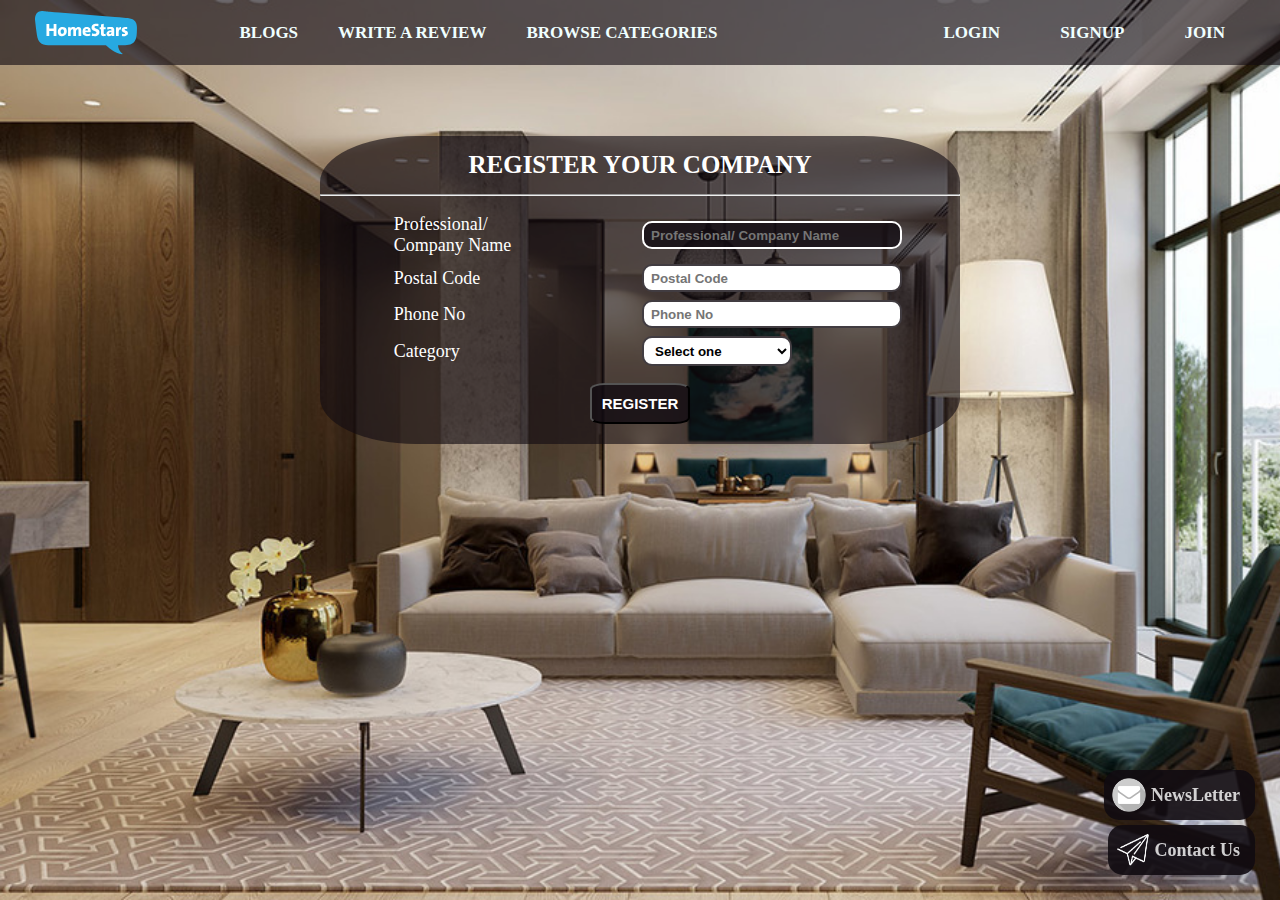
<file: src/join.html>
<!DOCTYPE html>
<html lang="en">

<head>
    <meta charset="UTF-8">
    <meta name="viewport" content="width=device-width, initial-scale=1.0">
    <meta http-equiv="X-UA-Compatible" content="ie=edge">
    <link rel="stylesheet" href="./css/style.css">
    <link rel="icon" href="../assets/icon.png">
    <title>HomeStars | Join</title>

</head>

<body>
    <header>
        <nav class="nav">
            <div class="container">
                <a class="navBrand" href="../index.html" data-reactid="3">
                    <svg viewBox="0 0 102 45" version="1.1" height="45px" width="102px" data-reactid="4">
                        <g stroke="none" stroke-width="1" fill="none" fill-rule="evenodd" data-reactid="5">
                            <g transform="translate(-85.000000, -25.000000)" data-reactid="6">
                                <g transform="translate(85.000000, 25.000000)" data-reactid="7">
                                    <g data-reactid="8">
                                        <g data-reactid="9">
                                            <g data-reactid="10">
                                                <polygon fill="#FFFFFF"
                                                    points="8.67975652 29.5964087 97.3692 29.5964087 97.3692 11.5503913 8.67975652 11.5503913"
                                                    data-reactid="11">
                                                </polygon>
                                                <g transform="translate(0.000000, 0.664774)" fill="#27A9E1"
                                                    data-reactid="12">
                                                    <path
                                                        d="M74.5575652,21.8033426 C74.3730783,21.9044557 74.2462435,22.0233078 74.1744,22.1590122 C74.1034435,22.2956035 74.0679652,22.447273 74.0679652,22.6131339 C74.0679652,22.8508383 74.1451304,23.0495165 74.2994609,23.2091687 C74.4537913,23.3697078 74.6728696,23.4495339 74.9584696,23.4495339 C75.1828696,23.4495339 75.3913043,23.4025252 75.581113,23.3067339 C75.7700348,23.2118296 75.9305739,23.0876557 76.0609565,22.9333252 C76.1913391,22.7789948 76.295113,22.5980557 76.3731652,22.3905078 C76.4494435,22.18296 76.4884696,21.9727513 76.4884696,21.7589948 L76.4884696,21.4742817 C76.0139478,21.4742817 75.6192522,21.5035513 75.3052696,21.5629774 C74.9904,21.6224035 74.7411652,21.7031165 74.5575652,21.8033426"
                                                        data-reactid="13"></path>
                                                    <path
                                                        d="M27.3466435,18.5912296 C27.132887,18.5912296 26.9253391,18.6329165 26.724,18.7154035 C26.5217739,18.7987774 26.3408348,18.92916 26.1811826,19.1074383 C26.0206435,19.2848296 25.8929217,19.5136643 25.7980174,19.7921687 C25.703113,20.07156 25.6561043,20.4068296 25.6561043,20.7979774 C25.6561043,21.6166383 25.786487,22.2153339 26.0472522,22.5949513 C26.3080174,22.9754557 26.724,23.1643774 27.2934261,23.1643774 C27.7910087,23.1643774 28.191913,22.969247 28.4943652,22.5772122 C28.7968174,22.1860643 28.948487,21.6166383 28.948487,20.8689339 C28.948487,20.1096991 28.8234261,19.540273 28.5741913,19.1606557 C28.3249565,18.7810383 27.9160696,18.5912296 27.3466435,18.5912296"
                                                        data-reactid="14"></path>
                                                    <path
                                                        d="M51.7422052,18.2353826 C51.3510574,18.2353826 51.0237704,18.3781826 50.7630052,18.6620087 C50.50224,18.9467217 50.3479096,19.3210174 50.3009009,19.7831217 L52.9874922,19.7831217 C53.01144,19.2731217 52.9076661,18.8881826 52.6761704,18.6265304 C52.4446748,18.3657652 52.133353,18.2353826 51.7422052,18.2353826"
                                                        data-reactid="15"></path>
                                                    <g data-reactid="16">
                                                        <path
                                                            d="M92.6084609,23.7431165 C92.4186522,24.1165252 92.1490174,24.4340557 91.7986696,24.6948209 C91.4492087,24.956473 91.0279043,25.1578122 90.5356435,25.3006122 C90.0433826,25.4425252 89.4943565,25.5134817 88.8894522,25.5134817 C88.178113,25.5134817 87.5244261,25.4309948 86.9319391,25.264247 L87.0738522,23.0574991 C87.6193304,23.2952035 88.2366522,23.4140557 88.9249304,23.4140557 C89.2690696,23.4140557 89.5360435,23.3519687 89.7258522,23.2269078 C89.9156609,23.1027339 90.0105652,22.9333252 90.0105652,22.7195687 C90.0105652,22.5058122 89.9307391,22.3372904 89.7702,22.2131165 C89.6105478,22.0880557 89.4083217,21.97896 89.1652957,21.8831687 C88.9222696,21.7882643 88.6606174,21.6880383 88.382113,21.5807165 C88.1027217,21.4742817 87.8419565,21.32616 87.5989304,21.1363513 C87.3559043,20.9465426 87.1545652,20.6999687 86.9940261,20.3975165 C86.833487,20.0950643 86.7536609,19.7003687 86.7536609,19.2143165 C86.7536609,18.8107513 86.8308261,18.428473 86.9851565,18.0665948 C87.139487,17.7047165 87.3763043,17.389847 87.6973826,17.122873 C88.0175739,16.8558991 88.4238,16.6456904 88.9160609,16.49136 C89.4083217,16.3370296 89.9928261,16.2598643 90.668687,16.2598643 C90.9063913,16.2598643 91.1609478,16.2749426 91.4341304,16.3042122 C91.7064261,16.3343687 91.9680783,16.3733948 92.217313,16.4204035 L92.1277304,18.5375687 C91.9024435,18.4550817 91.6567565,18.3956557 91.3897826,18.3601774 C91.1228087,18.3246991 90.8584957,18.30696 90.5977304,18.30696 C90.2535913,18.30696 89.9990348,18.369047 89.832287,18.4932209 C89.6664261,18.6182817 89.5830522,18.7814817 89.5830522,18.9828209 C89.5830522,19.1726296 89.6664261,19.32696 89.832287,19.4458122 C89.9990348,19.5646643 90.2030348,19.6773078 90.4469478,19.7837426 C90.6899739,19.8901774 90.9534,20.0028209 91.238113,20.121673 C91.5228261,20.2405252 91.7871391,20.3948557 92.0301652,20.5846643 C92.2731913,20.774473 92.4780783,21.02016 92.6439391,21.3226122 C92.8098,21.6250643 92.8931739,22.0144383 92.8931739,22.488073 C92.8931739,22.9510643 92.7982696,23.3697078 92.6084609,23.7431165 L92.6084609,23.7431165 Z M85.9491913,18.9473426 C85.2023739,18.7814817 84.6391565,18.9145252 84.2586522,19.34736 C83.8790348,19.7810817 83.690113,20.5545078 83.690113,21.6702991 L83.690113,25.3183513 L81.0026348,25.3183513 L81.0026348,16.4736209 L83.5136087,16.4736209 C83.5136087,16.6634296 83.5047391,16.9037948 83.487,17.1947165 C83.4683739,17.4856383 83.4364435,17.7668035 83.3894348,18.0399861 L83.4240261,18.0399861 C83.6608435,17.5060383 83.9925652,17.0669948 84.4191913,16.7228557 C84.8467043,16.3787165 85.3983913,16.2243861 86.0742522,16.2598643 L85.9491913,18.9473426 Z M76.7372609,25.3183513 C76.7372609,25.1045948 76.7399217,24.8846296 76.7461304,24.6593426 C76.7523391,24.4340557 76.7727391,24.2087687 76.8082174,23.9834817 L76.7913652,23.9834817 C76.5776087,24.446473 76.2272609,24.8172209 75.7412087,25.0957252 C75.2542696,25.3742296 74.7025826,25.5134817 74.0861478,25.5134817 C73.6586348,25.5134817 73.2852261,25.4451861 72.9650348,25.3085948 C72.6439565,25.1728904 72.3778696,24.9857426 72.164113,24.7489252 C71.9503565,24.5112209 71.7871565,24.2353774 71.674513,23.9213948 C71.5618696,23.6065252 71.5051043,23.2659339 71.5051043,22.897847 C71.5051043,22.3399513 71.6301652,21.8627687 71.8794,21.4654122 C72.1286348,21.0680557 72.471887,
                                                     20.7443165 72.9118174,20.4950817 C73.3499739,20.245847 73.8750522,20.062247 74.4861652,19.9433948 C75.0972783,19.8254296 75.7642696,19.7660035 76.4880261,19.7660035 L76.4880261,19.4103339 C76.4880261,19.042247 76.3727217,18.7690643 76.1412261,18.591673 C75.9097304,18.4133948 75.4972957,18.3246991 74.9048087,18.3246991 C74.5127739,18.3246991 74.0976783,18.3805774 73.6586348,18.4932209 C73.2195913,18.6067513 72.8222348,18.7451165 72.4665652,18.9118643 L72.0035739,16.7938122 C72.4665652,16.6279513 72.9969652,16.4949078 73.5965478,16.3937948 C74.1952435,16.2926817 74.7859565,16.2421252 75.366913,16.2421252 C76.1146174,16.2421252 76.7346,16.3104209 77.2268609,16.4470122 C77.7191217,16.5836035 78.1138174,16.7849426 78.4100609,17.0519165 C78.7063043,17.3188904 78.9147391,17.6426296 79.0327043,18.02136 C79.1515565,18.4018643 79.2109826,18.8346991 79.2109826,19.3207513 L79.2109826,23.2180383 C79.2109826,23.5382296 79.2171913,23.8823687 79.2287217,24.2504557 C79.2402522,24.6176557 79.2579913,24.9742122 79.2819391,25.3183513 L76.7372609,25.3183513 Z M69.7240957,25.4425252 C69.3684261,25.4895339 69.0304957,25.5134817 68.7103043,25.5134817 C68.1994174,25.5134817 67.7727913,25.466473 67.4286522,25.3715687 C67.084513,25.2766643 66.8060087,25.119673 66.5922522,24.8997078 C66.3784957,24.6806296 66.227713,24.3897078 66.1390174,24.0278296 C66.0494348,23.6659513 66.005087,23.2118296 66.005087,22.6663513 L66.005087,18.5553078 L64.6702174,18.5553078 L64.6702174,16.4736209 L66.005087,16.4736209 L66.005087,13.8579861 L68.7280435,13.1280209 L68.7280435,16.4736209 L70.6314522,16.4736209 L70.6314522,18.5553078 L68.7280435,18.5553078 L68.7280435,22.0437078 C68.7280435,22.4951687 68.7927913,22.8091513 68.9231739,22.9865426 C69.0535565,23.1648209 69.2912609,23.2535165 69.6354,23.2535165 C69.8012609,23.2535165 69.9582522,23.2419861 70.1063739,23.2180383 C70.2553826,23.1949774 70.4061652,23.1648209 70.5604957,23.1293426 L70.7210348,25.2465078 C70.4123739,25.3298817 70.0806522,25.3946296 69.7240957,25.4425252 L69.7240957,25.4425252 Z M64.0990174,23.1027339 C63.8675217,23.5949948 63.5411217,24.0216209 63.1207043,24.3834991 C62.6994,24.7453774 62.1982696,25.0274296 61.617313,25.2287687 C61.0354696,25.4309948 60.3888783,25.5312209 59.6766522,25.5312209 C59.108113,25.5312209 58.5919043,25.5046122 58.128913,25.4513948 C57.6659217,25.3981774 57.2268783,25.3183513 56.8117826,25.2110296 L57.0787565,22.5776557 C57.4699043,22.7435165 57.8885478,22.8738991 58.3338,22.9688035 C58.7781652,23.0645948 59.2500261,23.1116035 59.7484957,23.1116035 C60.1990696,23.1116035 60.5848957,23.0131513 60.905087,22.8180209 C61.2252783,22.6220035 61.3849304,22.304473 61.3849304,21.8654296 C61.3849304,21.5212904 61.2669652,21.2552035 61.0292609,21.0645078 C60.7924435,20.8755861 60.495313,20.7061774 60.1396435,20.5580557 C59.7839739,20.4099339 59.3981478,20.2582643 58.9830522,20.1039339 C58.5670696,19.9496035 58.1821304,19.7420557 57.8264609,19.4812904 C57.4699043,19.2205252 57.1736609,18.8852557 56.9368435,18.4754817 C56.6991391,18.0665948 56.5811739,17.5237774 56.5811739,16.8470296 C56.5811739,16.2776035 56.6876087,15.7649426 56.9013652,15.30816 C57.1142348,14.8513774 57.4228957,14.4566817 57.8264609,14.12496 C58.2291391,13.7923513 58.7249478,13.5377948 59.312113,13.3595165 C59.8992783,13.1812383 60.5724783,13.0925426 61.331713,13.0925426 C61.6403739,13.0925426 61.9960435,13.1102817 62.3996087,13.14576 C62.8031739,13.1812383 63.1765826,13.2406643 63.5207217,13.3240383 L63.271487,15.7436557 C62.5956261,15.5068383 61.9073478,15.3879861 61.2075391,15.3879861 C60.638113,15.3879861 60.2194696,15.49176 59.9524957,15.6993078 C59.6518174,15.9343513 59.5205478,16.2554296 59.5595739,16.6643165 C59.5808609,16.8931513 59.7041478,17.102473 59.8824261,17.247047 C60.1316609,17.4474991 60.4456435,17.6310991 60.8252609,17.7996209 C61.1862522,17.959273 61.578287,18.122473 61.9995913,18.2883339 C62.4200087,18.4550817 62.8120435,18.6714991 63.1739217,18.938473 C63.5358,19.205447 63.8382522,19.5433774 64.0812783,19.9522643 C64.3243043,20.3620383 64.4458174,20.8809078 64.4458174,21.50976 C64.4458174,22.0791861 64.330513,22.610473 64.0990174,23.1027339 L64.0990174,23.1027339 Z M55.6480957,20.9492035 C55.6303565,21.1452209 55.6099565,21.3554296 55.5860087,21.5807165 L50.3006348,21.5807165 C50.3121652,22.16256 50.4966522,22.6131339 50.8532087,22.9333252 C51.2106522,23.2535165 51.7579043,23.4140557 52.4958522,23.4140557 C52.9242522,23.4140557 53.3588609,23.3697078 53.7987913,23.2801252 C54.2387217,23.1914296 54.6733304,23.0521774 55.1017304,22.8623687 L55.3678174,24.9085774 C54.8578174,25.1108035 54.314113,25.2615861 53.7375913,25.3626991 C53.1610696,25.4629252 52.5996261,25.5134817 52.0523739,25.5134817 C50.6022,25.5134817 49.4908435,25.1516035 48.7191913,24.427847 C47.9466522,23.7049774 47.5599391,22.5599165 47.5599391,20.9935513 C47.5599391,20.3176904 47.6521826,19.6888383 47.8366696,19.1069948 C48.0202696,18.5260383 48.2943391,18.0249078 48.6571043,17.6036035 C49.0189826,17.1822991 49.4651217,16.8532383 49.9946348,16.6155339 C50.5232609,16.3787165 51.1326,16.2598643 51.8226522,16.2598643 C52.4878696,16.2598643 53.0643913,16.3671861 53.5522174,16.5800557 C54.0400435,16.7938122 54.4409478,17.0847339 54.7558174,17.4519339 C55.070687,17.8200209 55.3030696,18.2528557 55.4520783,18.7513252 C55.6002,19.2497948 55.6747043,19.7899513 55.6747043,20.3709078
                                                     C55.6747043,20.5607165 55.6658348,20.7531861 55.6480957,20.9492035 L55.6480957,20.9492035 Z M46.2312783,25.3183513 L43.5083217,25.3183513 L43.5083217,19.7695513 C43.5083217,19.38816 43.4524435,19.0883687 43.340687,18.8675165 C43.2289304,18.6475513 43.0196087,18.5375687 42.7127217,18.5375687 C42.5131565,18.5375687 42.3100435,18.6005426 42.1033826,18.7256035 C41.8976087,18.8506643 41.7122348,19.0262817 41.5472609,19.2515687 C41.3814,19.4777426 41.2492435,19.7456035 41.1490174,20.0542643 C41.0487913,20.3638122 40.9991217,20.6973078 40.9991217,21.0538643 L40.9991217,25.3183513 L38.3125304,25.3183513 L38.3125304,19.7509252 C38.3125304,19.3943687 38.2584261,19.10256 38.1511043,18.877273 C38.0428957,18.6510991 37.8282522,18.5375687 37.5054,18.5375687 C37.2907565,18.5375687 37.0752261,18.6032035 36.8605826,18.734473 C36.6459391,18.8648557 36.4579043,19.0440209 36.2964783,19.2693078 
                                                     C36.1350522,19.4954817 36.0037826,19.7606817 35.9017826,20.0631339 C35.7997826,20.366473 35.7492261,20.6973078 35.7492261,21.0538643 L35.7492261,25.3183513 L33.0626348,25.3183513 L33.0626348,16.4736209 L35.5913478,16.4736209 C35.5913478,16.6385948 35.5824783,16.8532383 35.5647391,17.1175513 C35.546113,17.3818643 35.5203913,17.6319861 35.4840261,17.8670296 L35.5017652,17.8670296
                                                     C35.7767217,17.3729948 36.1616609,16.9845078 36.6565826,16.7015687 C37.1523913,16.4195165 37.7164957,16.2776035 38.3488957,16.2776035 C39.0291913,16.2776035 39.5693478,16.4283861 39.9693652,16.7281774 C40.3693826,17.0279687 40.6407913,17.4075861 40.7844783,17.8670296 C41.0204087,17.4315339 41.3751913,17.0581252 41.8488261,16.7459165 C42.3215739,16.4337078 42.8954348,16.2776035 43.5695217,16.2776035 C44.4334174,16.2776035 45.0924261,16.5241774 45.5474348,17.0164383 C46.0033304,17.5086991 46.2312783,18.2590643 46.2312783,19.2675339 L46.2312783,25.3183513 Z M31.4040261,22.6663513 C31.1663217,23.2597252 30.8399217,23.7670643 30.4248261,24.1883687 C30.0097304,24.609673 29.5174696,24.9351861 28.9480435,25.1666817 C28.3786174,25.3981774 27.7612957,25.5134817 27.0969652,25.5134817 C26.4565826,25.5134817 25.8756261,25.4309948 25.3532087,25.264247 C24.8316783,25.0983861 24.3837652,24.8376209 24.0103565,24.4819513 C23.6360609,24.1253948 23.348687,23.6694991 23.1464609,23.1116035 C22.9451217,22.5537078 22.8440087,21.8831687 22.8440087,21.100873 C22.8440087,20.3771165 22.9602,19.7181078 23.1916957,19.1247339 C23.4223043,18.532247 23.7487043,18.0249078 24.1700087,17.6036035 C24.591313,17.1822991 25.0862348,16.8558991 25.6556609,16.6252904 C26.225087,16.3937948 26.8486174,16.2776035 27.5244783,16.2776035 C28.877087,16.2776035 29.9210348,16.6456904 30.6563217,17.3809774 C31.3916087,18.1171513 31.7596957,19.225847 31.7596957,20.7088383 C31.7596957,21.4210643 31.6408435,22.0729774 31.4040261,22.6663513 L31.4040261,22.6663513 Z M21.4319739,25.3183513 L18.6558,25.3183513 L18.6558,20.3176904 L14.2600435,20.3176904 L14.2600435,25.3183513 L11.4838696,25.3183513 L11.4838696,13.3062991 L14.2600435,13.3062991 L14.2600435,17.9149252 L18.6558,17.9149252 L18.6558,13.3062991 L21.4319739,13.3062991 L21.4319739,25.3183513 Z M96.8144087,8.38812522 C94.2910174,7.46657739 91.4571913,7.42134261 88.8096261,7.18984696 C85.8347739,6.93085565 82.7162348,6.69936 79.7413826,6.44569043 C73.5459913,5.9179513 67.4153478,5.49398609 61.2199565,4.9591513 C48.9036783,3.89746435 36.5909478,2.8091687 24.2728957,1.7687687 C21.0736435,1.49913391 17.8770522,1.20998609 14.6760261,0.961638261 C12.1322348,0.710629565 7.52981739,0.219255652 6.85927826,0.221916522 C2.85910435,0.238768696 0.866113043,2.86504696 0.209765217,6.16984696 C-0.0474521739,7.46391652 -0.051,8.79612522 0.106878261,10.10616 C0.68073913,14.8708904 1.16324348,19.6613426 1.91626957,24.3985774 C2.45997391,27.8160209 3.50924348,31.1873426 6.59585217,33.1342122 C9.56006087,35.0048035 15.7998,34.5923687 20.1015391,34.5941426 C25.0906696,34.5968035 30.080687,34.5985774 35.0698174,34.5985774 C45.2982,34.5994643 55.5265826,34.5959165 65.7558522,34.5817252 C67.1226522,34.5799513 70.8922174,34.5994643 70.8922174,34.5994643 C70.8922174,34.5994643 71.5255043,35.0784209 72.1002522,35.6221252 C73.5699391,37.0119861 75.1460609,38.2936383 76.835713,39.4067687 C79.7981478,41.3607339 84.1708435,43.7643861 87.8463913,43.4291165 C84.9061304,41.3075165 83.2510696,38.2448557 82.9903043,34.6446991 C88.2011739,34.5311687 95.8653652,35.2930643 99.1453304,31.30176 C102.122843,27.6794296 101.802652,21.9771861 101.95787,17.5787687 C102.097122,13.6122991 100.827887,9.85337739 96.8144087,8.38812522 L96.8144087,8.38812522 Z"
                                                            data-reactid="17">
                                                        </path>
                                                    </g>
                                                </g>
                                            </g>
                                        </g>
                                    </g>
                                </g>
                            </g>
                        </g>
                    </svg>
                </a>
                <div class="navMenu">
                    <span class="navMenuLeft">
                        <ul>
                            <li>
                                <a href="./blog.html">Blogs</a>
                            </li>
                            <li>
                                <a href="../index.html#review">Write a Review</a>
                            </li>
                            <li>
                                <a href="../index.html#browse">Browse Categories</a>
                            </li>

                        </ul>
                    </span>
                    <span class="navMenuRight">
                        <ul>
                            <li>
                                <a href="./join.html">Join </a>
                            </li>
                            <li>
                                <a href="./signup.html">SignUp </a>
                            </li>
                            <li>
                                <a href="./login.html">Login </a>
                            </li>
                        </ul>
                    </span>

                </div>
            </div>
        </nav>
    </header>
    <div class="container credentialContainer mTop">
        <div class="credentialContent">
            <form action="post">
                <h3 class="">Register your Company</h3>
                <hr>
                <table>
                    <tr>
                        <td>
                            <span>
                                <label for="name">Professional/<br> Company Name</label>
                            </span>
                        </td>
                        <td>
                            <span>
                                <input required autofocus id="name" placeholder="Professional/ Company Name"
                                    type="text">
                            </span>
                        </td>
                    </tr>
                    <tr>
                        <td>
                            <span>
                                <label for="postal">Postal Code</label>
                            </span>
                        </td>
                        <td>
                            <span>
                                <input required autofocus id="postal" placeholder="Postal Code" type="text">
                            </span>
                        </td>
                    </tr>
                    <tr>
                        <td>
                            <span>
                                <label for="phNo">Phone No</label>
                            </span>
                        </td>
                        <td>
                            <span>
                                <input required autofocus id="phNo" placeholder="Phone No" type="text">
                            </span>
                        </td>
                    </tr>
                    <tr>
                        <td>
                            <span>
                                <label for="category">Category</label>
                            </span>
                        </td>
                        <td>
                            <span>
                                <select required name="category" id="category" type="dropdown">
                                    <option selected="true" disabled value="">Select one</option>
                                    <option value="303">Alarm Systems</option>
                                    <option value="306">Appliance Repair</option>
                                    <option value="307">Appliance Retailers</option>
                                    <option value="309">Architects</option>
                                    <option value="310">Art &amp; Print</option>
                                    <option value="311">Art Metal Work</option>
                                    <option value="312">Asbestos &amp; Lead Removal</option>
                                    <option value="313">Awnings &amp; Canopies</option>
                                    <option value="314">Basement Renovation</option>
                                    <option value="315">Bathroom &amp; Kitchen - Fixtures &amp; Accessories</option>
                                    <option value="316">Bathroom Renovation</option>
                                    <option value="317">BBQ Equipment &amp; Service</option>
                                    <option value="320">Blinds Cleaning &amp; Repairing</option>
                                    <option value="321">Builders</option>
                                    <option value="466">Building Supplies and Hardware</option>
                                    <option value="322">Cabinetry &amp; Millwork</option>
                                    <option value="323">Carpenters</option>
                                    <option value="324">Carpet &amp; Rug Cleaning &amp; Repairing</option>
                                    <option value="325">Carpet &amp; Rug Retailers</option>
                                    <option value="326">Carpet Installers</option>
                                    <option value="329">Chimney Build &amp; Repair</option>
                                    <option value="463">Chimney Sweeps</option>
                                    <option value="334">Closet &amp; Storage Solutions</option>
                                    <option value="335">Computer Repairs and Support</option>
                                    <option value="337">Concrete Contractors</option>
                                    <option value="459">Condominium Renovations</option>
                                    <option value="338">Countertops</option>
                                    <option value="412">Decks</option>
                                    <option value="470">Decorative Concrete</option>
                                    <option value="339">Demolition</option>
                                    <option value="458">Design/Build</option>
                                    <option value="456">Design/Project Management</option>
                                    <option value="340">Drafting Service</option>
                                    <option value="341">Drain Services</option>
                                    <option value="342">Drainage Contractors</option>
                                    <option value="343">Drapery &amp; Curtains</option>
                                    <option value="344">Drapery &amp; Upholstery Cleaning</option>
                                    <option value="474">Drywall Contractors</option>
                                    <option value="346">Duct Cleaning</option>
                                    <option value="348">Electricians</option>
                                    <option value="349">Electronic Repairs</option>
                                    <option value="465">Elevators, Lifts &amp; Ramps Installation &amp; Service</option>
                                    <option value="351">Excavation</option>
                                    <option value="354">Fences &amp; Gates</option>
                                    <option value="355">Fire &amp; Water Damage Restoration</option>
                                    <option value="356">Fireplace Mantels</option>
                                    <option value="357">Fireplaces</option>
                                    <option value="358">Floor Laying &amp; Refinishing</option>
                                    <option value="359">Floor Retailers</option>
                                    <option value="362">Foundations</option>
                                    <option value="363">Framing</option>
                                    <option value="364">Furniture</option>
                                    <option value="365">Furniture Designers &amp; Custom Builders</option>
                                    <option value="366">Furniture Refinish &amp; Repair</option>
                                    <option value="460">Furniture Rental</option>
                                    <option value="367">Game Rooms, Entertainment</option>
                                    <option value="453">Garage Design &amp; Organization</option>
                                    <option value="368">Garage Doors &amp; Hardware</option>
                                    <option value="462">Garden Maintenance</option>
                                    <option value="473">Gas Line Installation</option>
                                    <option value="371">Gazebos &amp; Sheds</option>
                                    <option value="372">General Contractors</option>
                                    <option value="373">Green Products &amp; Services</option>
                                    <option value="347">Gutters &amp; Eavestroughs</option>
                                    <option value="374">Handyman Services</option>
                                    <option value="376">Heating &amp; Air Conditioning</option>
                                    <option value="469">Historical Restoration</option>
                                    <option value="378">Home Additions</option>
                                    <option value="379">Home Automation</option>
                                    <option value="380">Home Inspection</option>
                                    <option value="381">Home Office Renovation</option>
                                    <option value="437">Home Staging</option>
                                    <option value="382">Home Theater</option>
                                    <option value="383">House &amp; Apartment Cleaning</option>
                                    <option value="384">House Cleaning Exteriors</option>
                                    <option value="386">Insulation</option>
                                    <option value="389">Interior Decorators</option>
                                    <option value="390">Interior Design</option>
                                    <option value="391">Interlocking Stone</option>
                                    <option value="468">Junk Removal</option>
                                    <option value="392">Kitchen &amp; Bathroom - Cabinets &amp; Design</option>
                                    <option value="393">Kitchen Planning &amp; Renovation</option>
                                    <option value="394">Landscape Architects</option>
                                    <option value="395">Landscape Contractors &amp; Designers</option>
                                    <option value="396">Landscape Lighting</option>
                                    <option value="397">Lawn Maintenance</option>
                                    <option value="398">Lighting</option>
                                    <option value="400">Locks &amp; Locksmiths</option>
                                    <option value="401">Masonry &amp; Bricklaying</option>
                                    <option value="403">Mirrors &amp; Glass</option>
                                    <option value="405">Mold Detection &amp; Removal</option>
                                    <option value="406">Moldings / Mouldings</option>
                                    <option value="407">Moving &amp; Storage</option>
                                    <option value="408">Organizing Products &amp; Services</option>
                                    <option value="409">Paint &amp; Wallpaper Contractors</option>
                                    <option value="413">Paving Contractors</option>
                                    <option value="414">Pest &amp; Animal Control</option>
                                    <option value="471">Piano Moving &amp; Tuning</option>
                                    <option value="417">Plastering</option>
                                    <option value="419">Plumbing</option>
                                    <option value="422">Railings</option>
                                    <option value="461">Renewable Energy</option>
                                    <option value="426">Renovation Advisors</option>
                                    <option value="427">Renovation Cleaning</option>
                                    <option value="428">Roofing</option>
                                    <option value="429">Satellite Sales &amp; Service</option>
                                    <option value="455">Self Storage</option>
                                    <option value="430">Septic Tank Cleaning, Repair &amp; Installation</option>
                                    <option value="431">Shutters &amp; Blinds</option>
                                    <option value="432">Siding</option>
                                    <option value="457">Skylight Installation &amp; Repair</option>
                                    <option value="435">Snow Removal</option>
                                    <option value="436">Sprinkler Systems</option>
                                    <option value="438">Stair Builders</option>
                                    <option value="464">Structural Engineering</option>
                                    <option value="454">Stucco</option>
                                    <option value="439">Sunrooms, Solariums &amp; Greenhouses</option>
                                    <option value="440">Surveyors</option>
                                    <option value="441">Swimming Pools, Spas &amp; Hot Tubs</option>
                                    <option value="442">Tile &amp; Stone Contractors</option>
                                    <option value="467">Tile and Grout Cleaning</option>
                                    <option value="444">Tree Service</option>
                                    <option value="328">Tuck Pointing</option>
                                    <option value="445">Upholsterers</option>
                                    <option value="446">Vacuum Sales &amp; Service</option>
                                    <option value="447">Water Filtration &amp; Purification</option>
                                    <option value="448">Waterproofing</option>
                                    <option value="449">Weed Control</option>
                                    <option value="450">Window &amp; Gutter Cleaning</option>
                                    <option value="451">Windows &amp; Doors Installation &amp; Service</option>
                                    <option value="452">Woodworking</option>

                                </select>
                            </span>
                        </td>
                    </tr>

                </table>

                <button class="btn credBtn"><a href="#">REGISTER</a></button>
            </form>

        </div>
    </div>
    <footer>
        <div class="ct2 ctIcon">
            <a href="./newslettersignup.html">
                <img alt="newsletter" src="../assets/newsletter.png">
                <p>NewsLetter</p>
            </a>
        </div>
        <div class="ct ctIcon">
            <a href="./contactus.html">
                <img alt="contact" src="../assets/contacticon.png">
                <p>Contact Us</p>
            </a>
        </div>
    </footer>
    <script src="./js/main.js"></script>

</body>

</html>
</file>
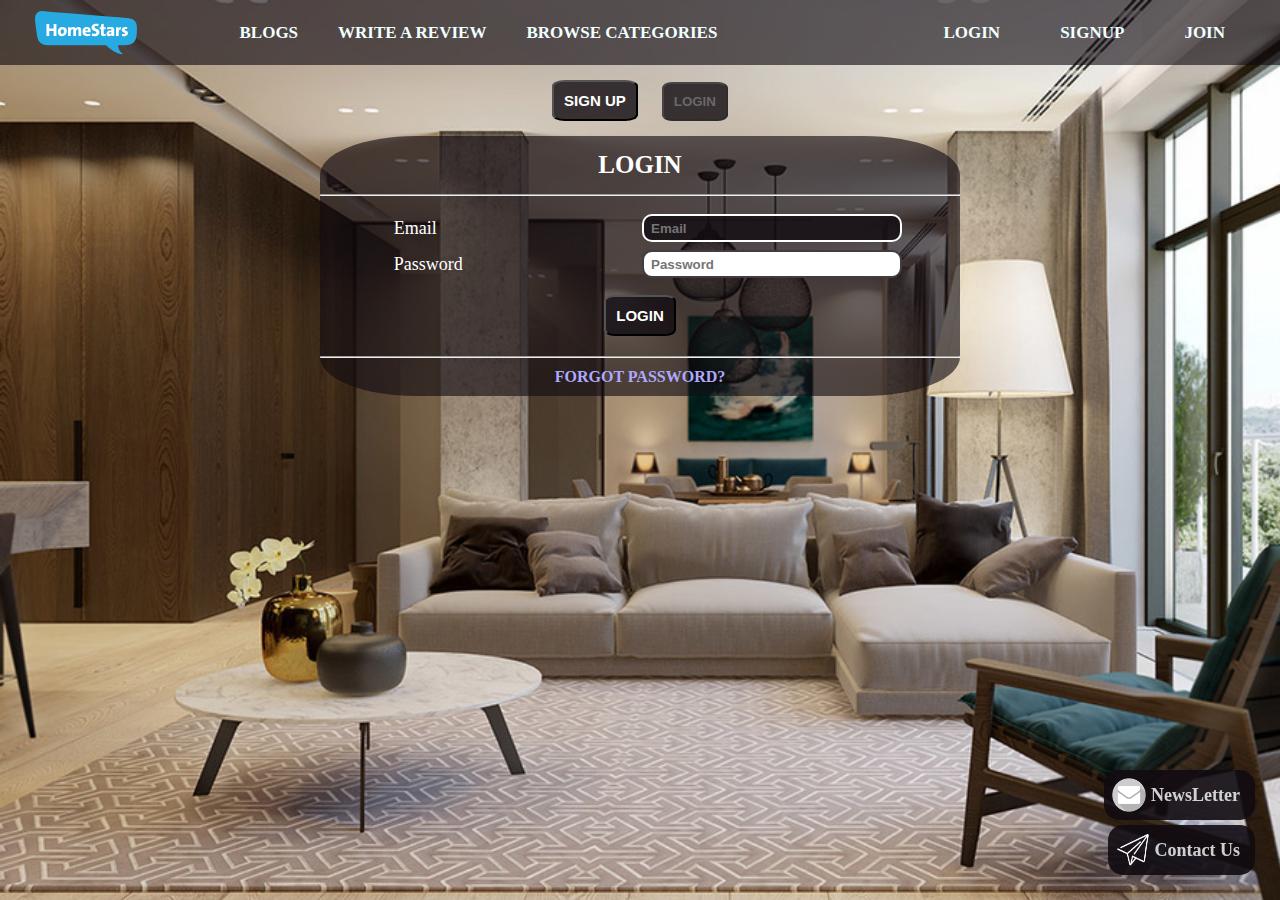
<file: src/login.html>
<!DOCTYPE html>
<html lang="en">

<head>
    <meta charset="UTF-8">
    <meta name="viewport" content="width=device-width, initial-scale=1.0">
    <meta http-equiv="X-UA-Compatible" content="ie=edge">
    <link rel="stylesheet" href="./css/style.css">
    <link rel="icon" href="../assets/icon.png">
    <title>HomeStars | Login</title>

</head>

<body>

    <header>
        <nav class="nav">
            <div class="container">
                <a class="navBrand" href="../index.html" data-reactid="3">
                    <svg viewBox="0 0 102 45" version="1.1" height="45px" width="102px" data-reactid="4">
                        <g stroke="none" stroke-width="1" fill="none" fill-rule="evenodd" data-reactid="5">
                            <g transform="translate(-85.000000, -25.000000)" data-reactid="6">
                                <g transform="translate(85.000000, 25.000000)" data-reactid="7">
                                    <g data-reactid="8">
                                        <g data-reactid="9">
                                            <g data-reactid="10">
                                                <polygon fill="#FFFFFF" points="8.67975652 29.5964087 97.3692 29.5964087 97.3692 11.5503913 8.67975652 11.5503913" data-reactid="11">
                                                </polygon>
                                                <g transform="translate(0.000000, 0.664774)" fill="#27A9E1" data-reactid="12">
                                                    <path d="M74.5575652,21.8033426 C74.3730783,21.9044557 74.2462435,22.0233078 74.1744,22.1590122 C74.1034435,22.2956035 74.0679652,22.447273 74.0679652,22.6131339 C74.0679652,22.8508383 74.1451304,23.0495165 74.2994609,23.2091687 C74.4537913,23.3697078 74.6728696,23.4495339 74.9584696,23.4495339 C75.1828696,23.4495339 75.3913043,23.4025252 75.581113,23.3067339 C75.7700348,23.2118296 75.9305739,23.0876557 76.0609565,22.9333252 C76.1913391,22.7789948 76.295113,22.5980557 76.3731652,22.3905078 C76.4494435,22.18296 76.4884696,21.9727513 76.4884696,21.7589948 L76.4884696,21.4742817 C76.0139478,21.4742817 75.6192522,21.5035513 75.3052696,21.5629774 C74.9904,21.6224035 74.7411652,21.7031165 74.5575652,21.8033426" data-reactid="13"></path><path d="M27.3466435,18.5912296 C27.132887,18.5912296 26.9253391,18.6329165 26.724,18.7154035 C26.5217739,18.7987774 26.3408348,18.92916 26.1811826,19.1074383 C26.0206435,19.2848296 25.8929217,19.5136643 25.7980174,19.7921687 C25.703113,20.07156 25.6561043,20.4068296 25.6561043,20.7979774 C25.6561043,21.6166383 25.786487,22.2153339 26.0472522,22.5949513 C26.3080174,22.9754557 26.724,23.1643774 27.2934261,23.1643774 C27.7910087,23.1643774 28.191913,22.969247 28.4943652,22.5772122 C28.7968174,22.1860643 28.948487,21.6166383 28.948487,20.8689339 C28.948487,20.1096991 28.8234261,19.540273 28.5741913,19.1606557 C28.3249565,18.7810383 27.9160696,18.5912296 27.3466435,18.5912296" data-reactid="14"></path><path d="M51.7422052,18.2353826 C51.3510574,18.2353826 51.0237704,18.3781826 50.7630052,18.6620087 C50.50224,18.9467217 50.3479096,19.3210174 50.3009009,19.7831217 L52.9874922,19.7831217 C53.01144,19.2731217 52.9076661,18.8881826 52.6761704,18.6265304 C52.4446748,18.3657652 52.133353,18.2353826 51.7422052,18.2353826" data-reactid="15"></path>
                                                    <g data-reactid="16">
                                                        <path d="M92.6084609,23.7431165 C92.4186522,24.1165252 92.1490174,24.4340557 91.7986696,24.6948209 C91.4492087,24.956473 91.0279043,25.1578122 90.5356435,25.3006122 C90.0433826,25.4425252 89.4943565,25.5134817 88.8894522,25.5134817 C88.178113,25.5134817 87.5244261,25.4309948 86.9319391,25.264247 L87.0738522,23.0574991 C87.6193304,23.2952035 88.2366522,23.4140557 88.9249304,23.4140557 C89.2690696,23.4140557 89.5360435,23.3519687 89.7258522,23.2269078 C89.9156609,23.1027339 90.0105652,22.9333252 90.0105652,22.7195687 C90.0105652,22.5058122 89.9307391,22.3372904 89.7702,22.2131165 C89.6105478,22.0880557 89.4083217,21.97896 89.1652957,21.8831687 C88.9222696,21.7882643 88.6606174,21.6880383 88.382113,21.5807165 C88.1027217,21.4742817 87.8419565,21.32616 87.5989304,21.1363513 C87.3559043,20.9465426 87.1545652,20.6999687 86.9940261,20.3975165 C86.833487,20.0950643 86.7536609,19.7003687 86.7536609,19.2143165 C86.7536609,18.8107513 86.8308261,18.428473 86.9851565,18.0665948 C87.139487,17.7047165 87.3763043,17.389847 87.6973826,17.122873 C88.0175739,16.8558991 88.4238,16.6456904 88.9160609,16.49136 C89.4083217,16.3370296 89.9928261,16.2598643 90.668687,16.2598643 C90.9063913,16.2598643 91.1609478,16.2749426 91.4341304,16.3042122 C91.7064261,16.3343687 91.9680783,16.3733948 92.217313,16.4204035 L92.1277304,18.5375687 C91.9024435,18.4550817 91.6567565,18.3956557 91.3897826,18.3601774 C91.1228087,18.3246991 90.8584957,18.30696 90.5977304,18.30696 C90.2535913,18.30696 89.9990348,18.369047 89.832287,18.4932209 C89.6664261,18.6182817 89.5830522,18.7814817 89.5830522,18.9828209 C89.5830522,19.1726296 89.6664261,19.32696 89.832287,19.4458122 C89.9990348,19.5646643 90.2030348,19.6773078 90.4469478,19.7837426 C90.6899739,19.8901774 90.9534,20.0028209 91.238113,20.121673 C91.5228261,20.2405252 91.7871391,20.3948557 92.0301652,20.5846643 C92.2731913,20.774473 92.4780783,21.02016 92.6439391,21.3226122 C92.8098,21.6250643 92.8931739,22.0144383 92.8931739,22.488073 C92.8931739,22.9510643 92.7982696,23.3697078 92.6084609,23.7431165 L92.6084609,23.7431165 Z M85.9491913,18.9473426 C85.2023739,18.7814817 84.6391565,18.9145252 84.2586522,19.34736 C83.8790348,19.7810817 83.690113,20.5545078 83.690113,21.6702991 L83.690113,25.3183513 L81.0026348,25.3183513 L81.0026348,16.4736209 L83.5136087,16.4736209 C83.5136087,16.6634296 83.5047391,16.9037948 83.487,17.1947165 C83.4683739,17.4856383 83.4364435,17.7668035 83.3894348,18.0399861 L83.4240261,18.0399861 C83.6608435,17.5060383 83.9925652,17.0669948 84.4191913,16.7228557 C84.8467043,16.3787165 85.3983913,16.2243861 86.0742522,16.2598643 L85.9491913,18.9473426 Z M76.7372609,25.3183513 C76.7372609,25.1045948 76.7399217,24.8846296 76.7461304,24.6593426 C76.7523391,24.4340557 76.7727391,24.2087687 76.8082174,23.9834817 L76.7913652,23.9834817 C76.5776087,24.446473 76.2272609,24.8172209 75.7412087,25.0957252 C75.2542696,25.3742296 74.7025826,25.5134817 74.0861478,25.5134817 C73.6586348,25.5134817 73.2852261,25.4451861 72.9650348,25.3085948 C72.6439565,25.1728904 72.3778696,24.9857426 72.164113,24.7489252 C71.9503565,24.5112209 71.7871565,24.2353774 71.674513,23.9213948 C71.5618696,23.6065252 71.5051043,23.2659339 71.5051043,22.897847 C71.5051043,22.3399513 71.6301652,21.8627687 71.8794,21.4654122 C72.1286348,21.0680557 72.471887,
                                                         20.7443165 72.9118174,20.4950817 C73.3499739,20.245847 73.8750522,20.062247 74.4861652,19.9433948 C75.0972783,19.8254296 75.7642696,19.7660035 76.4880261,19.7660035 L76.4880261,19.4103339 C76.4880261,19.042247 76.3727217,18.7690643 76.1412261,18.591673 C75.9097304,18.4133948 75.4972957,18.3246991 74.9048087,18.3246991 C74.5127739,18.3246991 74.0976783,18.3805774 73.6586348,18.4932209 C73.2195913,18.6067513 72.8222348,18.7451165 72.4665652,18.9118643 L72.0035739,16.7938122 C72.4665652,16.6279513 72.9969652,16.4949078 73.5965478,16.3937948 C74.1952435,16.2926817 74.7859565,16.2421252 75.366913,16.2421252 C76.1146174,16.2421252 76.7346,16.3104209 77.2268609,16.4470122 C77.7191217,16.5836035 78.1138174,16.7849426 78.4100609,17.0519165 C78.7063043,17.3188904 78.9147391,17.6426296 79.0327043,18.02136 C79.1515565,18.4018643 79.2109826,18.8346991 79.2109826,19.3207513 L79.2109826,23.2180383 C79.2109826,23.5382296 79.2171913,23.8823687 79.2287217,24.2504557 C79.2402522,24.6176557 79.2579913,24.9742122 79.2819391,25.3183513 L76.7372609,25.3183513 Z M69.7240957,25.4425252 C69.3684261,25.4895339 69.0304957,25.5134817 68.7103043,25.5134817 C68.1994174,25.5134817 67.7727913,25.466473 67.4286522,25.3715687 C67.084513,25.2766643 66.8060087,25.119673 66.5922522,24.8997078 C66.3784957,24.6806296 66.227713,24.3897078 66.1390174,24.0278296 C66.0494348,23.6659513 66.005087,23.2118296 66.005087,22.6663513 L66.005087,18.5553078 L64.6702174,18.5553078 L64.6702174,16.4736209 L66.005087,16.4736209 L66.005087,13.8579861 L68.7280435,13.1280209 L68.7280435,16.4736209 L70.6314522,16.4736209 L70.6314522,18.5553078 L68.7280435,18.5553078 L68.7280435,22.0437078 C68.7280435,22.4951687 68.7927913,22.8091513 68.9231739,22.9865426 C69.0535565,23.1648209 69.2912609,23.2535165 69.6354,23.2535165 C69.8012609,23.2535165 69.9582522,23.2419861 70.1063739,23.2180383 C70.2553826,23.1949774 70.4061652,23.1648209 70.5604957,23.1293426 L70.7210348,25.2465078 C70.4123739,25.3298817 70.0806522,25.3946296 69.7240957,25.4425252 L69.7240957,25.4425252 Z M64.0990174,23.1027339 C63.8675217,23.5949948 63.5411217,24.0216209 63.1207043,24.3834991 C62.6994,24.7453774 62.1982696,25.0274296 61.617313,25.2287687 C61.0354696,25.4309948 60.3888783,25.5312209 59.6766522,25.5312209 C59.108113,25.5312209 58.5919043,25.5046122 58.128913,25.4513948 C57.6659217,25.3981774 57.2268783,25.3183513 56.8117826,25.2110296 L57.0787565,22.5776557 C57.4699043,22.7435165 57.8885478,22.8738991 58.3338,22.9688035 C58.7781652,23.0645948 59.2500261,23.1116035 59.7484957,23.1116035 C60.1990696,23.1116035 60.5848957,23.0131513 60.905087,22.8180209 C61.2252783,22.6220035 61.3849304,22.304473 61.3849304,21.8654296 C61.3849304,21.5212904 61.2669652,21.2552035 61.0292609,21.0645078 C60.7924435,20.8755861 60.495313,20.7061774 60.1396435,20.5580557 C59.7839739,20.4099339 59.3981478,20.2582643 58.9830522,20.1039339 C58.5670696,19.9496035 58.1821304,19.7420557 57.8264609,19.4812904 C57.4699043,19.2205252 57.1736609,18.8852557 56.9368435,18.4754817 C56.6991391,18.0665948 56.5811739,17.5237774 56.5811739,16.8470296 C56.5811739,16.2776035 56.6876087,15.7649426 56.9013652,15.30816 C57.1142348,14.8513774 57.4228957,14.4566817 57.8264609,14.12496 C58.2291391,13.7923513 58.7249478,13.5377948 59.312113,13.3595165 C59.8992783,13.1812383 60.5724783,13.0925426 61.331713,13.0925426 C61.6403739,13.0925426 61.9960435,13.1102817 62.3996087,13.14576 C62.8031739,13.1812383 63.1765826,13.2406643 63.5207217,13.3240383 L63.271487,15.7436557 C62.5956261,15.5068383 61.9073478,15.3879861 61.2075391,15.3879861 C60.638113,15.3879861 60.2194696,15.49176 59.9524957,15.6993078 C59.6518174,15.9343513 59.5205478,16.2554296 59.5595739,16.6643165 C59.5808609,16.8931513 59.7041478,17.102473 59.8824261,17.247047 C60.1316609,17.4474991 60.4456435,17.6310991 60.8252609,17.7996209 C61.1862522,17.959273 61.578287,18.122473 61.9995913,18.2883339 C62.4200087,18.4550817 62.8120435,18.6714991 63.1739217,18.938473 C63.5358,19.205447 63.8382522,19.5433774 64.0812783,19.9522643 C64.3243043,20.3620383 64.4458174,20.8809078 64.4458174,21.50976 C64.4458174,22.0791861 64.330513,22.610473 64.0990174,23.1027339 L64.0990174,23.1027339 Z M55.6480957,20.9492035 C55.6303565,21.1452209 55.6099565,21.3554296 55.5860087,21.5807165 L50.3006348,21.5807165 C50.3121652,22.16256 50.4966522,22.6131339 50.8532087,22.9333252 C51.2106522,23.2535165 51.7579043,23.4140557 52.4958522,23.4140557 C52.9242522,23.4140557 53.3588609,23.3697078 53.7987913,23.2801252 C54.2387217,23.1914296 54.6733304,23.0521774 55.1017304,22.8623687 L55.3678174,24.9085774 C54.8578174,25.1108035 54.314113,25.2615861 53.7375913,25.3626991 C53.1610696,25.4629252 52.5996261,25.5134817 52.0523739,25.5134817 C50.6022,25.5134817 49.4908435,25.1516035 48.7191913,24.427847 C47.9466522,23.7049774 47.5599391,22.5599165 47.5599391,20.9935513 C47.5599391,20.3176904 47.6521826,19.6888383 47.8366696,19.1069948 C48.0202696,18.5260383 48.2943391,18.0249078 48.6571043,17.6036035 C49.0189826,17.1822991 49.4651217,16.8532383 49.9946348,16.6155339 C50.5232609,16.3787165 51.1326,16.2598643 51.8226522,16.2598643 C52.4878696,16.2598643 53.0643913,16.3671861 53.5522174,16.5800557 C54.0400435,16.7938122 54.4409478,17.0847339 54.7558174,17.4519339 C55.070687,17.8200209 55.3030696,18.2528557 55.4520783,18.7513252 C55.6002,19.2497948 55.6747043,19.7899513 55.6747043,20.3709078
                                                         C55.6747043,20.5607165 55.6658348,20.7531861 55.6480957,20.9492035 L55.6480957,20.9492035 Z M46.2312783,25.3183513 L43.5083217,25.3183513 L43.5083217,19.7695513 C43.5083217,19.38816 43.4524435,19.0883687 43.340687,18.8675165 C43.2289304,18.6475513 43.0196087,18.5375687 42.7127217,18.5375687 C42.5131565,18.5375687 42.3100435,18.6005426 42.1033826,18.7256035 C41.8976087,18.8506643 41.7122348,19.0262817 41.5472609,19.2515687 C41.3814,19.4777426 41.2492435,19.7456035 41.1490174,20.0542643 C41.0487913,20.3638122 40.9991217,20.6973078 40.9991217,21.0538643 L40.9991217,25.3183513 L38.3125304,25.3183513 L38.3125304,19.7509252 C38.3125304,19.3943687 38.2584261,19.10256 38.1511043,18.877273 C38.0428957,18.6510991 37.8282522,18.5375687 37.5054,18.5375687 C37.2907565,18.5375687 37.0752261,18.6032035 36.8605826,18.734473 C36.6459391,18.8648557 36.4579043,19.0440209 36.2964783,19.2693078 
                                                         C36.1350522,19.4954817 36.0037826,19.7606817 35.9017826,20.0631339 C35.7997826,20.366473 35.7492261,20.6973078 35.7492261,21.0538643 L35.7492261,25.3183513 L33.0626348,25.3183513 L33.0626348,16.4736209 L35.5913478,16.4736209 C35.5913478,16.6385948 35.5824783,16.8532383 35.5647391,17.1175513 C35.546113,17.3818643 35.5203913,17.6319861 35.4840261,17.8670296 L35.5017652,17.8670296
                                                         C35.7767217,17.3729948 36.1616609,16.9845078 36.6565826,16.7015687 C37.1523913,16.4195165 37.7164957,16.2776035 38.3488957,16.2776035 C39.0291913,16.2776035 39.5693478,16.4283861 39.9693652,16.7281774 C40.3693826,17.0279687 40.6407913,17.4075861 40.7844783,17.8670296 C41.0204087,17.4315339 41.3751913,17.0581252 41.8488261,16.7459165 C42.3215739,16.4337078 42.8954348,16.2776035 43.5695217,16.2776035 C44.4334174,16.2776035 45.0924261,16.5241774 45.5474348,17.0164383 C46.0033304,17.5086991 46.2312783,18.2590643 46.2312783,19.2675339 L46.2312783,25.3183513 Z M31.4040261,22.6663513 C31.1663217,23.2597252 30.8399217,23.7670643 30.4248261,24.1883687 C30.0097304,24.609673 29.5174696,24.9351861 28.9480435,25.1666817 C28.3786174,25.3981774 27.7612957,25.5134817 27.0969652,25.5134817 C26.4565826,25.5134817 25.8756261,25.4309948 25.3532087,25.264247 C24.8316783,25.0983861 24.3837652,24.8376209 24.0103565,24.4819513 C23.6360609,24.1253948 23.348687,23.6694991 23.1464609,23.1116035 C22.9451217,22.5537078 22.8440087,21.8831687 22.8440087,21.100873 C22.8440087,20.3771165 22.9602,19.7181078 23.1916957,19.1247339 C23.4223043,18.532247 23.7487043,18.0249078 24.1700087,17.6036035 C24.591313,17.1822991 25.0862348,16.8558991 25.6556609,16.6252904 C26.225087,16.3937948 26.8486174,16.2776035 27.5244783,16.2776035 C28.877087,16.2776035 29.9210348,16.6456904 30.6563217,17.3809774 C31.3916087,18.1171513 31.7596957,19.225847 31.7596957,20.7088383 C31.7596957,21.4210643 31.6408435,22.0729774 31.4040261,22.6663513 L31.4040261,22.6663513 Z M21.4319739,25.3183513 L18.6558,25.3183513 L18.6558,20.3176904 L14.2600435,20.3176904 L14.2600435,25.3183513 L11.4838696,25.3183513 L11.4838696,13.3062991 L14.2600435,13.3062991 L14.2600435,17.9149252 L18.6558,17.9149252 L18.6558,13.3062991 L21.4319739,13.3062991 L21.4319739,25.3183513 Z M96.8144087,8.38812522 C94.2910174,7.46657739 91.4571913,7.42134261 88.8096261,7.18984696 C85.8347739,6.93085565 82.7162348,6.69936 79.7413826,6.44569043 C73.5459913,5.9179513 67.4153478,5.49398609 61.2199565,4.9591513 C48.9036783,3.89746435 36.5909478,2.8091687 24.2728957,1.7687687 C21.0736435,1.49913391 17.8770522,1.20998609 14.6760261,0.961638261 C12.1322348,0.710629565 7.52981739,0.219255652 6.85927826,0.221916522 C2.85910435,0.238768696 0.866113043,2.86504696 0.209765217,6.16984696 C-0.0474521739,7.46391652 -0.051,8.79612522 0.106878261,10.10616 C0.68073913,14.8708904 1.16324348,19.6613426 1.91626957,24.3985774 C2.45997391,27.8160209 3.50924348,31.1873426 6.59585217,33.1342122 C9.56006087,35.0048035 15.7998,34.5923687 20.1015391,34.5941426 C25.0906696,34.5968035 30.080687,34.5985774 35.0698174,34.5985774 C45.2982,34.5994643 55.5265826,34.5959165 65.7558522,34.5817252 C67.1226522,34.5799513 70.8922174,34.5994643 70.8922174,34.5994643 C70.8922174,34.5994643 71.5255043,35.0784209 72.1002522,35.6221252 C73.5699391,37.0119861 75.1460609,38.2936383 76.835713,39.4067687 C79.7981478,41.3607339 84.1708435,43.7643861 87.8463913,43.4291165 C84.9061304,41.3075165 83.2510696,38.2448557 82.9903043,34.6446991 C88.2011739,34.5311687 95.8653652,35.2930643 99.1453304,31.30176 C102.122843,27.6794296 101.802652,21.9771861 101.95787,17.5787687 C102.097122,13.6122991 100.827887,9.85337739 96.8144087,8.38812522 L96.8144087,8.38812522 Z" data-reactid="17">
                                                        </path>
                                                    </g>
                                                </g>
                                            </g>
                                        </g>
                                    </g>
                                </g>
                            </g>
                        </g>
                    </svg>
                </a>
                <div class="navMenu">
                    <span class="navMenuLeft">
                        <ul>
                            <li>
                                <a href="./blog.html">Blogs</a>
                            </li>
                            <li>
                                <a href="../index.html#review">Write a Review</a>
                            </li>
                            <li>
                                <a href="../index.html#browse">Browse Categories</a>
                            </li>
                            
                        </ul>
                    </span>
                    <span class="navMenuRight">
                        <ul>
                            <li>
                                <a href="./join.html">Join </a>
                            </li>
                            <li>
                                <a href="./signup.html">SignUp </a>
                            </li>
                            <li>
                                <a href="./login.html">Login </a>
                            </li>
                        </ul>
                    </span>

                </div>
            </div>
        </nav>
    </header>

    <div class="container credentialContainer">
        <button class="btn"><a class="" href="./signup.html">SIGN UP</a></button>
        <button class="btn" disabled>LOGIN</button>
        <div class="credentialContent">
            <form action="post">
                <h3 class="">LOGIN</h3>
                <hr>
                <table>
                    <tr>
                        <td>
                            <span>
                                <label  for="email">Email</label>
                            </span>
                        </td>
                        <td>
                            <span>
                                <input required autofocus id="email" placeholder="Email" type="email">
                            </span>
                        </td>
                    </tr>
                    <tr>
                        <td>
                            <span>
                                <label  for="pas">Password</label>
                            </span>

                        </td>
                        <td>
                            <span>
                                <input required id="pas" maxlength="20" minlength="8" placeholder="Password" type="password">
                            </span>
                        </td>
                    </tr>
                </table>

                <button class="btn credBtn"><a href="#">LOGIN</a></button>
            </form>
            <hr>
            <div class="fgt">
                <a href="./forgotpassword.html">
                    FORGOT PASSWORD?
                </a>
            </div>
        </div>
    </div>

    <footer>
        <div class="ct2 ctIcon">
            <a href="./newslettersignup.html">
                <img alt="newsletter" src="../assets/newsletter.png">
                <p>NewsLetter</p>
            </a>
        </div>
        <div class="ct ctIcon">
            <a href="./contactus.html">
                <img alt="contact" src="../assets/contacticon.png">
                <p>Contact Us</p>
            </a>
        </div>
    </footer>

    <script src="./js/main.js"></script>

</body>

</html>
</file>
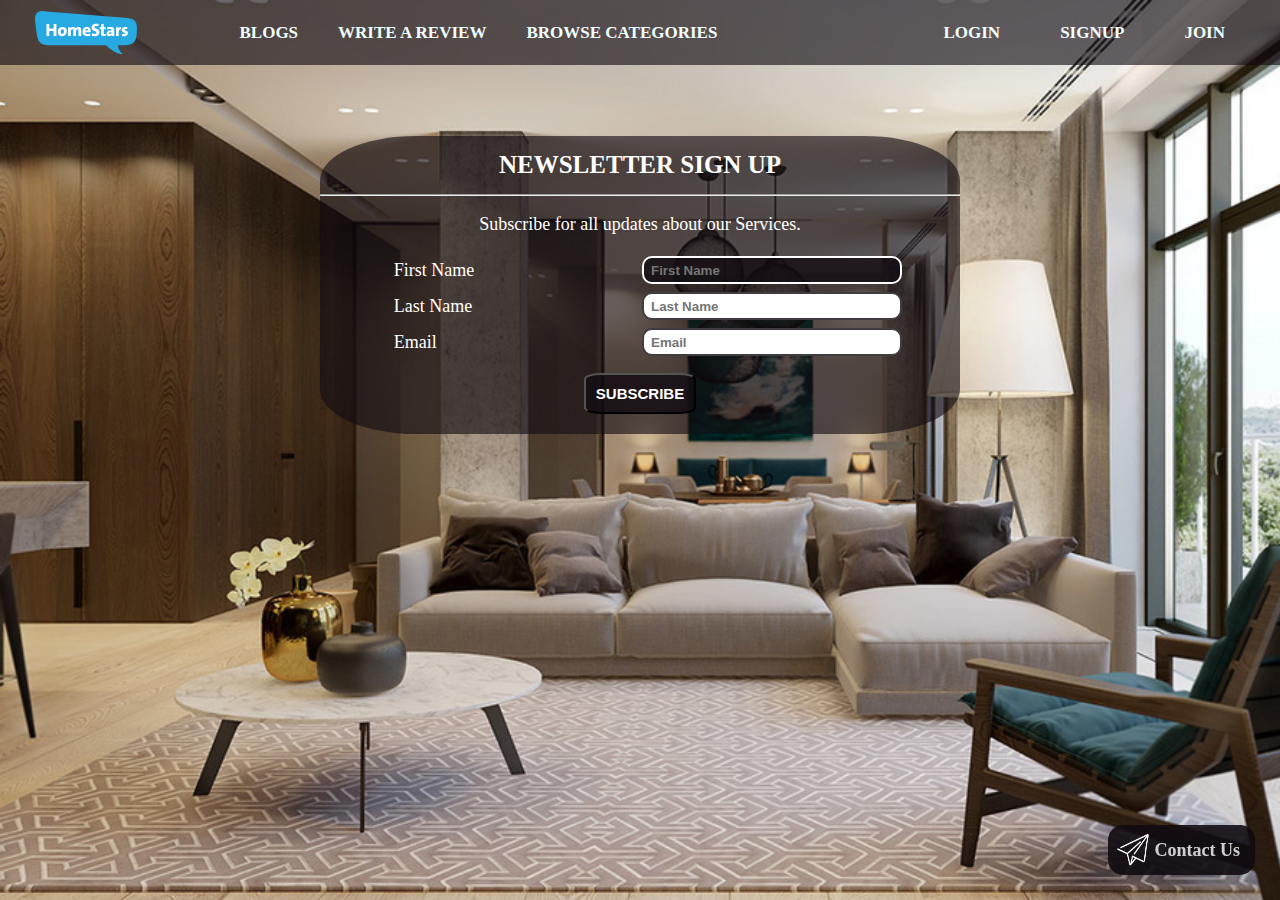
<file: src/newslettersignup.html>
<!DOCTYPE html>
<html lang="en">

<head>
    <meta charset="UTF-8">
    <meta name="viewport" content="width=device-width, initial-scale=1.0">
    <meta http-equiv="X-UA-Compatible" content="ie=edge">
    <link rel="stylesheet" href="./css/style.css">
    <link rel="icon" href="../assets/icon.png">
    <title>HomeStars | NewsLetter SignUp</title>

</head>

<body>
    <header>
        <nav class="nav">
            <div class="container">
                <a class="navBrand" href="../index.html" data-reactid="3">
                    <svg viewBox="0 0 102 45" version="1.1" height="45px" width="102px" data-reactid="4">
                        <g stroke="none" stroke-width="1" fill="none" fill-rule="evenodd" data-reactid="5">
                            <g transform="translate(-85.000000, -25.000000)" data-reactid="6">
                                <g transform="translate(85.000000, 25.000000)" data-reactid="7">
                                    <g data-reactid="8">
                                        <g data-reactid="9">
                                            <g data-reactid="10">
                                                <polygon fill="#FFFFFF"
                                                    points="8.67975652 29.5964087 97.3692 29.5964087 97.3692 11.5503913 8.67975652 11.5503913"
                                                    data-reactid="11">
                                                </polygon>
                                                <g transform="translate(0.000000, 0.664774)" fill="#27A9E1"
                                                    data-reactid="12">
                                                    <path
                                                        d="M74.5575652,21.8033426 C74.3730783,21.9044557 74.2462435,22.0233078 74.1744,22.1590122 C74.1034435,22.2956035 74.0679652,22.447273 74.0679652,22.6131339 C74.0679652,22.8508383 74.1451304,23.0495165 74.2994609,23.2091687 C74.4537913,23.3697078 74.6728696,23.4495339 74.9584696,23.4495339 C75.1828696,23.4495339 75.3913043,23.4025252 75.581113,23.3067339 C75.7700348,23.2118296 75.9305739,23.0876557 76.0609565,22.9333252 C76.1913391,22.7789948 76.295113,22.5980557 76.3731652,22.3905078 C76.4494435,22.18296 76.4884696,21.9727513 76.4884696,21.7589948 L76.4884696,21.4742817 C76.0139478,21.4742817 75.6192522,21.5035513 75.3052696,21.5629774 C74.9904,21.6224035 74.7411652,21.7031165 74.5575652,21.8033426"
                                                        data-reactid="13"></path>
                                                    <path
                                                        d="M27.3466435,18.5912296 C27.132887,18.5912296 26.9253391,18.6329165 26.724,18.7154035 C26.5217739,18.7987774 26.3408348,18.92916 26.1811826,19.1074383 C26.0206435,19.2848296 25.8929217,19.5136643 25.7980174,19.7921687 C25.703113,20.07156 25.6561043,20.4068296 25.6561043,20.7979774 C25.6561043,21.6166383 25.786487,22.2153339 26.0472522,22.5949513 C26.3080174,22.9754557 26.724,23.1643774 27.2934261,23.1643774 C27.7910087,23.1643774 28.191913,22.969247 28.4943652,22.5772122 C28.7968174,22.1860643 28.948487,21.6166383 28.948487,20.8689339 C28.948487,20.1096991 28.8234261,19.540273 28.5741913,19.1606557 C28.3249565,18.7810383 27.9160696,18.5912296 27.3466435,18.5912296"
                                                        data-reactid="14"></path>
                                                    <path
                                                        d="M51.7422052,18.2353826 C51.3510574,18.2353826 51.0237704,18.3781826 50.7630052,18.6620087 C50.50224,18.9467217 50.3479096,19.3210174 50.3009009,19.7831217 L52.9874922,19.7831217 C53.01144,19.2731217 52.9076661,18.8881826 52.6761704,18.6265304 C52.4446748,18.3657652 52.133353,18.2353826 51.7422052,18.2353826"
                                                        data-reactid="15"></path>
                                                    <g data-reactid="16">
                                                        <path
                                                            d="M92.6084609,23.7431165 C92.4186522,24.1165252 92.1490174,24.4340557 91.7986696,24.6948209 C91.4492087,24.956473 91.0279043,25.1578122 90.5356435,25.3006122 C90.0433826,25.4425252 89.4943565,25.5134817 88.8894522,25.5134817 C88.178113,25.5134817 87.5244261,25.4309948 86.9319391,25.264247 L87.0738522,23.0574991 C87.6193304,23.2952035 88.2366522,23.4140557 88.9249304,23.4140557 C89.2690696,23.4140557 89.5360435,23.3519687 89.7258522,23.2269078 C89.9156609,23.1027339 90.0105652,22.9333252 90.0105652,22.7195687 C90.0105652,22.5058122 89.9307391,22.3372904 89.7702,22.2131165 C89.6105478,22.0880557 89.4083217,21.97896 89.1652957,21.8831687 C88.9222696,21.7882643 88.6606174,21.6880383 88.382113,21.5807165 C88.1027217,21.4742817 87.8419565,21.32616 87.5989304,21.1363513 C87.3559043,20.9465426 87.1545652,20.6999687 86.9940261,20.3975165 C86.833487,20.0950643 86.7536609,19.7003687 86.7536609,19.2143165 C86.7536609,18.8107513 86.8308261,18.428473 86.9851565,18.0665948 C87.139487,17.7047165 87.3763043,17.389847 87.6973826,17.122873 C88.0175739,16.8558991 88.4238,16.6456904 88.9160609,16.49136 C89.4083217,16.3370296 89.9928261,16.2598643 90.668687,16.2598643 C90.9063913,16.2598643 91.1609478,16.2749426 91.4341304,16.3042122 C91.7064261,16.3343687 91.9680783,16.3733948 92.217313,16.4204035 L92.1277304,18.5375687 C91.9024435,18.4550817 91.6567565,18.3956557 91.3897826,18.3601774 C91.1228087,18.3246991 90.8584957,18.30696 90.5977304,18.30696 C90.2535913,18.30696 89.9990348,18.369047 89.832287,18.4932209 C89.6664261,18.6182817 89.5830522,18.7814817 89.5830522,18.9828209 C89.5830522,19.1726296 89.6664261,19.32696 89.832287,19.4458122 C89.9990348,19.5646643 90.2030348,19.6773078 90.4469478,19.7837426 C90.6899739,19.8901774 90.9534,20.0028209 91.238113,20.121673 C91.5228261,20.2405252 91.7871391,20.3948557 92.0301652,20.5846643 C92.2731913,20.774473 92.4780783,21.02016 92.6439391,21.3226122 C92.8098,21.6250643 92.8931739,22.0144383 92.8931739,22.488073 C92.8931739,22.9510643 92.7982696,23.3697078 92.6084609,23.7431165 L92.6084609,23.7431165 Z M85.9491913,18.9473426 C85.2023739,18.7814817 84.6391565,18.9145252 84.2586522,19.34736 C83.8790348,19.7810817 83.690113,20.5545078 83.690113,21.6702991 L83.690113,25.3183513 L81.0026348,25.3183513 L81.0026348,16.4736209 L83.5136087,16.4736209 C83.5136087,16.6634296 83.5047391,16.9037948 83.487,17.1947165 C83.4683739,17.4856383 83.4364435,17.7668035 83.3894348,18.0399861 L83.4240261,18.0399861 C83.6608435,17.5060383 83.9925652,17.0669948 84.4191913,16.7228557 C84.8467043,16.3787165 85.3983913,16.2243861 86.0742522,16.2598643 L85.9491913,18.9473426 Z M76.7372609,25.3183513 C76.7372609,25.1045948 76.7399217,24.8846296 76.7461304,24.6593426 C76.7523391,24.4340557 76.7727391,24.2087687 76.8082174,23.9834817 L76.7913652,23.9834817 C76.5776087,24.446473 76.2272609,24.8172209 75.7412087,25.0957252 C75.2542696,25.3742296 74.7025826,25.5134817 74.0861478,25.5134817 C73.6586348,25.5134817 73.2852261,25.4451861 72.9650348,25.3085948 C72.6439565,25.1728904 72.3778696,24.9857426 72.164113,24.7489252 C71.9503565,24.5112209 71.7871565,24.2353774 71.674513,23.9213948 C71.5618696,23.6065252 71.5051043,23.2659339 71.5051043,22.897847 C71.5051043,22.3399513 71.6301652,21.8627687 71.8794,21.4654122 C72.1286348,21.0680557 72.471887,
                                                     20.7443165 72.9118174,20.4950817 C73.3499739,20.245847 73.8750522,20.062247 74.4861652,19.9433948 C75.0972783,19.8254296 75.7642696,19.7660035 76.4880261,19.7660035 L76.4880261,19.4103339 C76.4880261,19.042247 76.3727217,18.7690643 76.1412261,18.591673 C75.9097304,18.4133948 75.4972957,18.3246991 74.9048087,18.3246991 C74.5127739,18.3246991 74.0976783,18.3805774 73.6586348,18.4932209 C73.2195913,18.6067513 72.8222348,18.7451165 72.4665652,18.9118643 L72.0035739,16.7938122 C72.4665652,16.6279513 72.9969652,16.4949078 73.5965478,16.3937948 C74.1952435,16.2926817 74.7859565,16.2421252 75.366913,16.2421252 C76.1146174,16.2421252 76.7346,16.3104209 77.2268609,16.4470122 C77.7191217,16.5836035 78.1138174,16.7849426 78.4100609,17.0519165 C78.7063043,17.3188904 78.9147391,17.6426296 79.0327043,18.02136 C79.1515565,18.4018643 79.2109826,18.8346991 79.2109826,19.3207513 L79.2109826,23.2180383 C79.2109826,23.5382296 79.2171913,23.8823687 79.2287217,24.2504557 C79.2402522,24.6176557 79.2579913,24.9742122 79.2819391,25.3183513 L76.7372609,25.3183513 Z M69.7240957,25.4425252 C69.3684261,25.4895339 69.0304957,25.5134817 68.7103043,25.5134817 C68.1994174,25.5134817 67.7727913,25.466473 67.4286522,25.3715687 C67.084513,25.2766643 66.8060087,25.119673 66.5922522,24.8997078 C66.3784957,24.6806296 66.227713,24.3897078 66.1390174,24.0278296 C66.0494348,23.6659513 66.005087,23.2118296 66.005087,22.6663513 L66.005087,18.5553078 L64.6702174,18.5553078 L64.6702174,16.4736209 L66.005087,16.4736209 L66.005087,13.8579861 L68.7280435,13.1280209 L68.7280435,16.4736209 L70.6314522,16.4736209 L70.6314522,18.5553078 L68.7280435,18.5553078 L68.7280435,22.0437078 C68.7280435,22.4951687 68.7927913,22.8091513 68.9231739,22.9865426 C69.0535565,23.1648209 69.2912609,23.2535165 69.6354,23.2535165 C69.8012609,23.2535165 69.9582522,23.2419861 70.1063739,23.2180383 C70.2553826,23.1949774 70.4061652,23.1648209 70.5604957,23.1293426 L70.7210348,25.2465078 C70.4123739,25.3298817 70.0806522,25.3946296 69.7240957,25.4425252 L69.7240957,25.4425252 Z M64.0990174,23.1027339 C63.8675217,23.5949948 63.5411217,24.0216209 63.1207043,24.3834991 C62.6994,24.7453774 62.1982696,25.0274296 61.617313,25.2287687 C61.0354696,25.4309948 60.3888783,25.5312209 59.6766522,25.5312209 C59.108113,25.5312209 58.5919043,25.5046122 58.128913,25.4513948 C57.6659217,25.3981774 57.2268783,25.3183513 56.8117826,25.2110296 L57.0787565,22.5776557 C57.4699043,22.7435165 57.8885478,22.8738991 58.3338,22.9688035 C58.7781652,23.0645948 59.2500261,23.1116035 59.7484957,23.1116035 C60.1990696,23.1116035 60.5848957,23.0131513 60.905087,22.8180209 C61.2252783,22.6220035 61.3849304,22.304473 61.3849304,21.8654296 C61.3849304,21.5212904 61.2669652,21.2552035 61.0292609,21.0645078 C60.7924435,20.8755861 60.495313,20.7061774 60.1396435,20.5580557 C59.7839739,20.4099339 59.3981478,20.2582643 58.9830522,20.1039339 C58.5670696,19.9496035 58.1821304,19.7420557 57.8264609,19.4812904 C57.4699043,19.2205252 57.1736609,18.8852557 56.9368435,18.4754817 C56.6991391,18.0665948 56.5811739,17.5237774 56.5811739,16.8470296 C56.5811739,16.2776035 56.6876087,15.7649426 56.9013652,15.30816 C57.1142348,14.8513774 57.4228957,14.4566817 57.8264609,14.12496 C58.2291391,13.7923513 58.7249478,13.5377948 59.312113,13.3595165 C59.8992783,13.1812383 60.5724783,13.0925426 61.331713,13.0925426 C61.6403739,13.0925426 61.9960435,13.1102817 62.3996087,13.14576 C62.8031739,13.1812383 63.1765826,13.2406643 63.5207217,13.3240383 L63.271487,15.7436557 C62.5956261,15.5068383 61.9073478,15.3879861 61.2075391,15.3879861 C60.638113,15.3879861 60.2194696,15.49176 59.9524957,15.6993078 C59.6518174,15.9343513 59.5205478,16.2554296 59.5595739,16.6643165 C59.5808609,16.8931513 59.7041478,17.102473 59.8824261,17.247047 C60.1316609,17.4474991 60.4456435,17.6310991 60.8252609,17.7996209 C61.1862522,17.959273 61.578287,18.122473 61.9995913,18.2883339 C62.4200087,18.4550817 62.8120435,18.6714991 63.1739217,18.938473 C63.5358,19.205447 63.8382522,19.5433774 64.0812783,19.9522643 C64.3243043,20.3620383 64.4458174,20.8809078 64.4458174,21.50976 C64.4458174,22.0791861 64.330513,22.610473 64.0990174,23.1027339 L64.0990174,23.1027339 Z M55.6480957,20.9492035 C55.6303565,21.1452209 55.6099565,21.3554296 55.5860087,21.5807165 L50.3006348,21.5807165 C50.3121652,22.16256 50.4966522,22.6131339 50.8532087,22.9333252 C51.2106522,23.2535165 51.7579043,23.4140557 52.4958522,23.4140557 C52.9242522,23.4140557 53.3588609,23.3697078 53.7987913,23.2801252 C54.2387217,23.1914296 54.6733304,23.0521774 55.1017304,22.8623687 L55.3678174,24.9085774 C54.8578174,25.1108035 54.314113,25.2615861 53.7375913,25.3626991 C53.1610696,25.4629252 52.5996261,25.5134817 52.0523739,25.5134817 C50.6022,25.5134817 49.4908435,25.1516035 48.7191913,24.427847 C47.9466522,23.7049774 47.5599391,22.5599165 47.5599391,20.9935513 C47.5599391,20.3176904 47.6521826,19.6888383 47.8366696,19.1069948 C48.0202696,18.5260383 48.2943391,18.0249078 48.6571043,17.6036035 C49.0189826,17.1822991 49.4651217,16.8532383 49.9946348,16.6155339 C50.5232609,16.3787165 51.1326,16.2598643 51.8226522,16.2598643 C52.4878696,16.2598643 53.0643913,16.3671861 53.5522174,16.5800557 C54.0400435,16.7938122 54.4409478,17.0847339 54.7558174,17.4519339 C55.070687,17.8200209 55.3030696,18.2528557 55.4520783,18.7513252 C55.6002,19.2497948 55.6747043,19.7899513 55.6747043,20.3709078
                                                     C55.6747043,20.5607165 55.6658348,20.7531861 55.6480957,20.9492035 L55.6480957,20.9492035 Z M46.2312783,25.3183513 L43.5083217,25.3183513 L43.5083217,19.7695513 C43.5083217,19.38816 43.4524435,19.0883687 43.340687,18.8675165 C43.2289304,18.6475513 43.0196087,18.5375687 42.7127217,18.5375687 C42.5131565,18.5375687 42.3100435,18.6005426 42.1033826,18.7256035 C41.8976087,18.8506643 41.7122348,19.0262817 41.5472609,19.2515687 C41.3814,19.4777426 41.2492435,19.7456035 41.1490174,20.0542643 C41.0487913,20.3638122 40.9991217,20.6973078 40.9991217,21.0538643 L40.9991217,25.3183513 L38.3125304,25.3183513 L38.3125304,19.7509252 C38.3125304,19.3943687 38.2584261,19.10256 38.1511043,18.877273 C38.0428957,18.6510991 37.8282522,18.5375687 37.5054,18.5375687 C37.2907565,18.5375687 37.0752261,18.6032035 36.8605826,18.734473 C36.6459391,18.8648557 36.4579043,19.0440209 36.2964783,19.2693078 
                                                     C36.1350522,19.4954817 36.0037826,19.7606817 35.9017826,20.0631339 C35.7997826,20.366473 35.7492261,20.6973078 35.7492261,21.0538643 L35.7492261,25.3183513 L33.0626348,25.3183513 L33.0626348,16.4736209 L35.5913478,16.4736209 C35.5913478,16.6385948 35.5824783,16.8532383 35.5647391,17.1175513 C35.546113,17.3818643 35.5203913,17.6319861 35.4840261,17.8670296 L35.5017652,17.8670296
                                                     C35.7767217,17.3729948 36.1616609,16.9845078 36.6565826,16.7015687 C37.1523913,16.4195165 37.7164957,16.2776035 38.3488957,16.2776035 C39.0291913,16.2776035 39.5693478,16.4283861 39.9693652,16.7281774 C40.3693826,17.0279687 40.6407913,17.4075861 40.7844783,17.8670296 C41.0204087,17.4315339 41.3751913,17.0581252 41.8488261,16.7459165 C42.3215739,16.4337078 42.8954348,16.2776035 43.5695217,16.2776035 C44.4334174,16.2776035 45.0924261,16.5241774 45.5474348,17.0164383 C46.0033304,17.5086991 46.2312783,18.2590643 46.2312783,19.2675339 L46.2312783,25.3183513 Z M31.4040261,22.6663513 C31.1663217,23.2597252 30.8399217,23.7670643 30.4248261,24.1883687 C30.0097304,24.609673 29.5174696,24.9351861 28.9480435,25.1666817 C28.3786174,25.3981774 27.7612957,25.5134817 27.0969652,25.5134817 C26.4565826,25.5134817 25.8756261,25.4309948 25.3532087,25.264247 C24.8316783,25.0983861 24.3837652,24.8376209 24.0103565,24.4819513 C23.6360609,24.1253948 23.348687,23.6694991 23.1464609,23.1116035 C22.9451217,22.5537078 22.8440087,21.8831687 22.8440087,21.100873 C22.8440087,20.3771165 22.9602,19.7181078 23.1916957,19.1247339 C23.4223043,18.532247 23.7487043,18.0249078 24.1700087,17.6036035 C24.591313,17.1822991 25.0862348,16.8558991 25.6556609,16.6252904 C26.225087,16.3937948 26.8486174,16.2776035 27.5244783,16.2776035 C28.877087,16.2776035 29.9210348,16.6456904 30.6563217,17.3809774 C31.3916087,18.1171513 31.7596957,19.225847 31.7596957,20.7088383 C31.7596957,21.4210643 31.6408435,22.0729774 31.4040261,22.6663513 L31.4040261,22.6663513 Z M21.4319739,25.3183513 L18.6558,25.3183513 L18.6558,20.3176904 L14.2600435,20.3176904 L14.2600435,25.3183513 L11.4838696,25.3183513 L11.4838696,13.3062991 L14.2600435,13.3062991 L14.2600435,17.9149252 L18.6558,17.9149252 L18.6558,13.3062991 L21.4319739,13.3062991 L21.4319739,25.3183513 Z M96.8144087,8.38812522 C94.2910174,7.46657739 91.4571913,7.42134261 88.8096261,7.18984696 C85.8347739,6.93085565 82.7162348,6.69936 79.7413826,6.44569043 C73.5459913,5.9179513 67.4153478,5.49398609 61.2199565,4.9591513 C48.9036783,3.89746435 36.5909478,2.8091687 24.2728957,1.7687687 C21.0736435,1.49913391 17.8770522,1.20998609 14.6760261,0.961638261 C12.1322348,0.710629565 7.52981739,0.219255652 6.85927826,0.221916522 C2.85910435,0.238768696 0.866113043,2.86504696 0.209765217,6.16984696 C-0.0474521739,7.46391652 -0.051,8.79612522 0.106878261,10.10616 C0.68073913,14.8708904 1.16324348,19.6613426 1.91626957,24.3985774 C2.45997391,27.8160209 3.50924348,31.1873426 6.59585217,33.1342122 C9.56006087,35.0048035 15.7998,34.5923687 20.1015391,34.5941426 C25.0906696,34.5968035 30.080687,34.5985774 35.0698174,34.5985774 C45.2982,34.5994643 55.5265826,34.5959165 65.7558522,34.5817252 C67.1226522,34.5799513 70.8922174,34.5994643 70.8922174,34.5994643 C70.8922174,34.5994643 71.5255043,35.0784209 72.1002522,35.6221252 C73.5699391,37.0119861 75.1460609,38.2936383 76.835713,39.4067687 C79.7981478,41.3607339 84.1708435,43.7643861 87.8463913,43.4291165 C84.9061304,41.3075165 83.2510696,38.2448557 82.9903043,34.6446991 C88.2011739,34.5311687 95.8653652,35.2930643 99.1453304,31.30176 C102.122843,27.6794296 101.802652,21.9771861 101.95787,17.5787687 C102.097122,13.6122991 100.827887,9.85337739 96.8144087,8.38812522 L96.8144087,8.38812522 Z"
                                                            data-reactid="17">
                                                        </path>
                                                    </g>
                                                </g>
                                            </g>
                                        </g>
                                    </g>
                                </g>
                            </g>
                        </g>
                    </svg>
                </a>
                <div class="navMenu">
                    <span class="navMenuLeft">
                        <ul>
                            <li>
                                <a href="./blog.html">Blogs</a>
                            </li>
                            <li>
                                <a href="../index.html#review">Write a Review</a>
                            </li>
                            <li>
                                <a href="../index.html#browse">Browse Categories</a>
                            </li>

                        </ul>
                    </span>
                    <span class="navMenuRight">
                        <ul>
                            <li>
                                <a href="./join.html">Join </a>
                            </li>
                            <li>
                                <a href="./signup.html">SignUp </a>
                            </li>
                            <li>
                                <a href="./login.html">Login </a>
                            </li>
                        </ul>
                    </span>

                </div>
            </div>
        </nav>
    </header>
    <div class="container credentialContainer mTop">
        <div class="credentialContent">
            <form action="post">
                <h3 class="">
                    NewsLetter Sign up</h3>
                <hr>
                <p class="fgtCntnt">Subscribe for all updates about our Services.</p>
                <table>
                    <tr>
                        <td>
                            <span>
                                <label for="fname">First Name</label>
                            </span>
                        </td>
                        <td>
                            <span>
                                <input required autofocus id="fname" placeholder="First Name" type="text">
                            </span>
                        </td>
                    </tr>
                    <tr>
                        <td>
                            <span>
                                <label for="lname">Last Name</label>
                            </span>
                        </td>
                        <td>
                            <span>
                                <input required autofocus id="lname" placeholder="Last Name" type="text">
                            </span>
                        </td>
                    </tr>
                    <tr>
                        <td>
                            <span>
                                <label for="email">Email</label>
                            </span>
                        </td>
                        <td>
                            <span>
                                <input required autofocus id="email" placeholder="Email" type="email">
                            </span>
                        </td>
                    </tr>
                </table>

                <button class="btn credBtn"><a href="#">SUBSCRIBE</a></button>
            </form>

        </div>
    </div>
    <footer>
        <div class="ct ctIcon">
            <a href="./contactus.html">
                <img alt="contact" src="../assets/contacticon.png">
                <p>Contact Us</p>
            </a>
        </div>
    </footer>

    <script src="./js/main.js"></script>

</body>

</html>
</file>
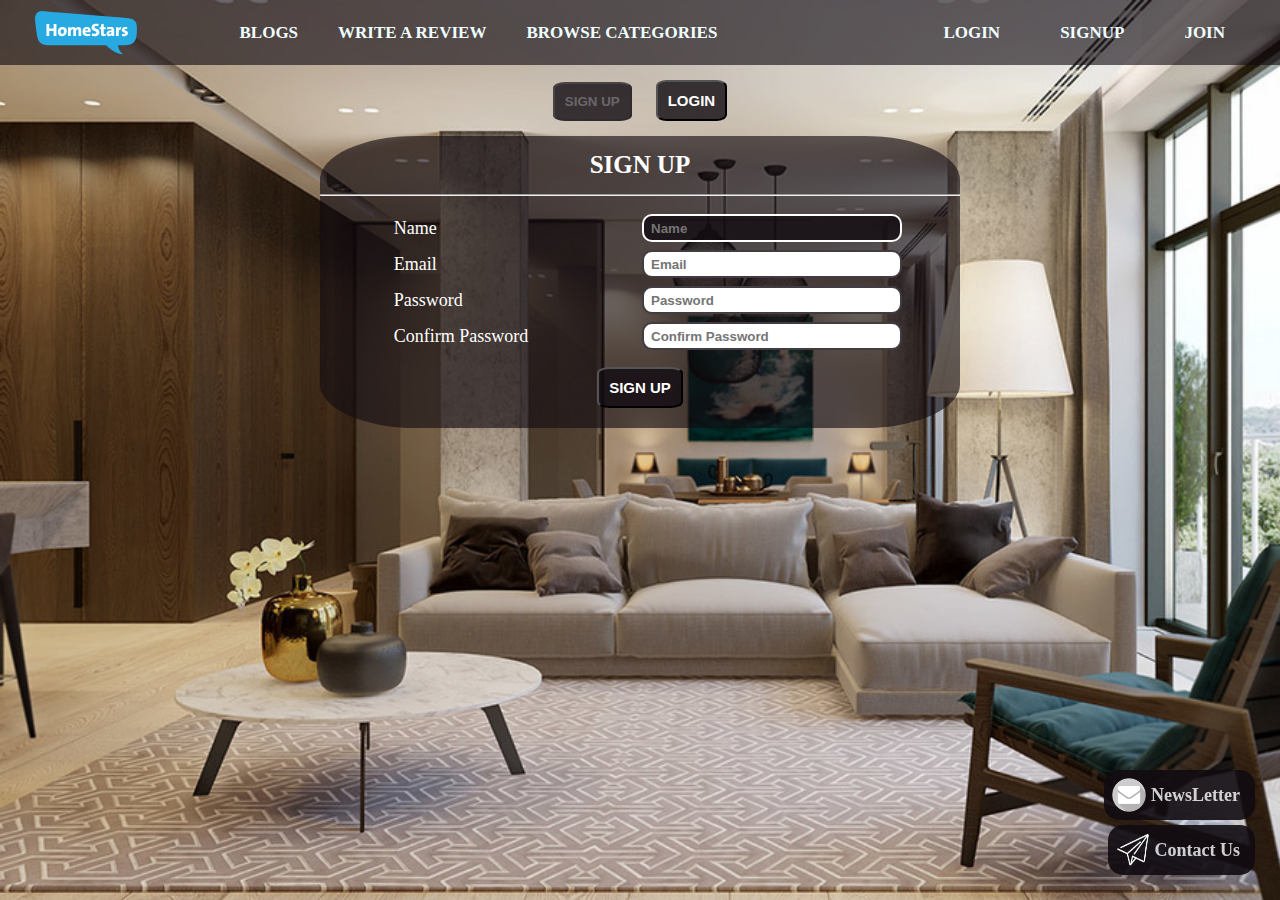
<file: src/signup.html>
<!DOCTYPE html>
<html lang="en">

<head>
    <meta charset="UTF-8">
    <meta name="viewport" content="width=device-width, initial-scale=1.0">
    <meta http-equiv="X-UA-Compatible" content="ie=edge">
    <link rel="stylesheet" href="./css/style.css">
    <link rel="icon" href="../assets/icon.png">
    <title>HomeStars | SignUp</title>

</head>

<body>
    <header>
        <nav class="nav">
            <div class="container">
                <a class="navBrand" href="../index.html" data-reactid="3">
                    <svg viewBox="0 0 102 45" version="1.1" height="45px" width="102px" data-reactid="4">
                        <g stroke="none" stroke-width="1" fill="none" fill-rule="evenodd" data-reactid="5">
                            <g transform="translate(-85.000000, -25.000000)" data-reactid="6">
                                <g transform="translate(85.000000, 25.000000)" data-reactid="7">
                                    <g data-reactid="8">
                                        <g data-reactid="9">
                                            <g data-reactid="10">
                                                <polygon fill="#FFFFFF"
                                                    points="8.67975652 29.5964087 97.3692 29.5964087 97.3692 11.5503913 8.67975652 11.5503913"
                                                    data-reactid="11">
                                                </polygon>
                                                <g transform="translate(0.000000, 0.664774)" fill="#27A9E1"
                                                    data-reactid="12">
                                                    <path
                                                        d="M74.5575652,21.8033426 C74.3730783,21.9044557 74.2462435,22.0233078 74.1744,22.1590122 C74.1034435,22.2956035 74.0679652,22.447273 74.0679652,22.6131339 C74.0679652,22.8508383 74.1451304,23.0495165 74.2994609,23.2091687 C74.4537913,23.3697078 74.6728696,23.4495339 74.9584696,23.4495339 C75.1828696,23.4495339 75.3913043,23.4025252 75.581113,23.3067339 C75.7700348,23.2118296 75.9305739,23.0876557 76.0609565,22.9333252 C76.1913391,22.7789948 76.295113,22.5980557 76.3731652,22.3905078 C76.4494435,22.18296 76.4884696,21.9727513 76.4884696,21.7589948 L76.4884696,21.4742817 C76.0139478,21.4742817 75.6192522,21.5035513 75.3052696,21.5629774 C74.9904,21.6224035 74.7411652,21.7031165 74.5575652,21.8033426"
                                                        data-reactid="13"></path>
                                                    <path
                                                        d="M27.3466435,18.5912296 C27.132887,18.5912296 26.9253391,18.6329165 26.724,18.7154035 C26.5217739,18.7987774 26.3408348,18.92916 26.1811826,19.1074383 C26.0206435,19.2848296 25.8929217,19.5136643 25.7980174,19.7921687 C25.703113,20.07156 25.6561043,20.4068296 25.6561043,20.7979774 C25.6561043,21.6166383 25.786487,22.2153339 26.0472522,22.5949513 C26.3080174,22.9754557 26.724,23.1643774 27.2934261,23.1643774 C27.7910087,23.1643774 28.191913,22.969247 28.4943652,22.5772122 C28.7968174,22.1860643 28.948487,21.6166383 28.948487,20.8689339 C28.948487,20.1096991 28.8234261,19.540273 28.5741913,19.1606557 C28.3249565,18.7810383 27.9160696,18.5912296 27.3466435,18.5912296"
                                                        data-reactid="14"></path>
                                                    <path
                                                        d="M51.7422052,18.2353826 C51.3510574,18.2353826 51.0237704,18.3781826 50.7630052,18.6620087 C50.50224,18.9467217 50.3479096,19.3210174 50.3009009,19.7831217 L52.9874922,19.7831217 C53.01144,19.2731217 52.9076661,18.8881826 52.6761704,18.6265304 C52.4446748,18.3657652 52.133353,18.2353826 51.7422052,18.2353826"
                                                        data-reactid="15"></path>
                                                    <g data-reactid="16">
                                                        <path
                                                            d="M92.6084609,23.7431165 C92.4186522,24.1165252 92.1490174,24.4340557 91.7986696,24.6948209 C91.4492087,24.956473 91.0279043,25.1578122 90.5356435,25.3006122 C90.0433826,25.4425252 89.4943565,25.5134817 88.8894522,25.5134817 C88.178113,25.5134817 87.5244261,25.4309948 86.9319391,25.264247 L87.0738522,23.0574991 C87.6193304,23.2952035 88.2366522,23.4140557 88.9249304,23.4140557 C89.2690696,23.4140557 89.5360435,23.3519687 89.7258522,23.2269078 C89.9156609,23.1027339 90.0105652,22.9333252 90.0105652,22.7195687 C90.0105652,22.5058122 89.9307391,22.3372904 89.7702,22.2131165 C89.6105478,22.0880557 89.4083217,21.97896 89.1652957,21.8831687 C88.9222696,21.7882643 88.6606174,21.6880383 88.382113,21.5807165 C88.1027217,21.4742817 87.8419565,21.32616 87.5989304,21.1363513 C87.3559043,20.9465426 87.1545652,20.6999687 86.9940261,20.3975165 C86.833487,20.0950643 86.7536609,19.7003687 86.7536609,19.2143165 C86.7536609,18.8107513 86.8308261,18.428473 86.9851565,18.0665948 C87.139487,17.7047165 87.3763043,17.389847 87.6973826,17.122873 C88.0175739,16.8558991 88.4238,16.6456904 88.9160609,16.49136 C89.4083217,16.3370296 89.9928261,16.2598643 90.668687,16.2598643 C90.9063913,16.2598643 91.1609478,16.2749426 91.4341304,16.3042122 C91.7064261,16.3343687 91.9680783,16.3733948 92.217313,16.4204035 L92.1277304,18.5375687 C91.9024435,18.4550817 91.6567565,18.3956557 91.3897826,18.3601774 C91.1228087,18.3246991 90.8584957,18.30696 90.5977304,18.30696 C90.2535913,18.30696 89.9990348,18.369047 89.832287,18.4932209 C89.6664261,18.6182817 89.5830522,18.7814817 89.5830522,18.9828209 C89.5830522,19.1726296 89.6664261,19.32696 89.832287,19.4458122 C89.9990348,19.5646643 90.2030348,19.6773078 90.4469478,19.7837426 C90.6899739,19.8901774 90.9534,20.0028209 91.238113,20.121673 C91.5228261,20.2405252 91.7871391,20.3948557 92.0301652,20.5846643 C92.2731913,20.774473 92.4780783,21.02016 92.6439391,21.3226122 C92.8098,21.6250643 92.8931739,22.0144383 92.8931739,22.488073 C92.8931739,22.9510643 92.7982696,23.3697078 92.6084609,23.7431165 L92.6084609,23.7431165 Z M85.9491913,18.9473426 C85.2023739,18.7814817 84.6391565,18.9145252 84.2586522,19.34736 C83.8790348,19.7810817 83.690113,20.5545078 83.690113,21.6702991 L83.690113,25.3183513 L81.0026348,25.3183513 L81.0026348,16.4736209 L83.5136087,16.4736209 C83.5136087,16.6634296 83.5047391,16.9037948 83.487,17.1947165 C83.4683739,17.4856383 83.4364435,17.7668035 83.3894348,18.0399861 L83.4240261,18.0399861 C83.6608435,17.5060383 83.9925652,17.0669948 84.4191913,16.7228557 C84.8467043,16.3787165 85.3983913,16.2243861 86.0742522,16.2598643 L85.9491913,18.9473426 Z M76.7372609,25.3183513 C76.7372609,25.1045948 76.7399217,24.8846296 76.7461304,24.6593426 C76.7523391,24.4340557 76.7727391,24.2087687 76.8082174,23.9834817 L76.7913652,23.9834817 C76.5776087,24.446473 76.2272609,24.8172209 75.7412087,25.0957252 C75.2542696,25.3742296 74.7025826,25.5134817 74.0861478,25.5134817 C73.6586348,25.5134817 73.2852261,25.4451861 72.9650348,25.3085948 C72.6439565,25.1728904 72.3778696,24.9857426 72.164113,24.7489252 C71.9503565,24.5112209 71.7871565,24.2353774 71.674513,23.9213948 C71.5618696,23.6065252 71.5051043,23.2659339 71.5051043,22.897847 C71.5051043,22.3399513 71.6301652,21.8627687 71.8794,21.4654122 C72.1286348,21.0680557 72.471887,
                                                     20.7443165 72.9118174,20.4950817 C73.3499739,20.245847 73.8750522,20.062247 74.4861652,19.9433948 C75.0972783,19.8254296 75.7642696,19.7660035 76.4880261,19.7660035 L76.4880261,19.4103339 C76.4880261,19.042247 76.3727217,18.7690643 76.1412261,18.591673 C75.9097304,18.4133948 75.4972957,18.3246991 74.9048087,18.3246991 C74.5127739,18.3246991 74.0976783,18.3805774 73.6586348,18.4932209 C73.2195913,18.6067513 72.8222348,18.7451165 72.4665652,18.9118643 L72.0035739,16.7938122 C72.4665652,16.6279513 72.9969652,16.4949078 73.5965478,16.3937948 C74.1952435,16.2926817 74.7859565,16.2421252 75.366913,16.2421252 C76.1146174,16.2421252 76.7346,16.3104209 77.2268609,16.4470122 C77.7191217,16.5836035 78.1138174,16.7849426 78.4100609,17.0519165 C78.7063043,17.3188904 78.9147391,17.6426296 79.0327043,18.02136 C79.1515565,18.4018643 79.2109826,18.8346991 79.2109826,19.3207513 L79.2109826,23.2180383 C79.2109826,23.5382296 79.2171913,23.8823687 79.2287217,24.2504557 C79.2402522,24.6176557 79.2579913,24.9742122 79.2819391,25.3183513 L76.7372609,25.3183513 Z M69.7240957,25.4425252 C69.3684261,25.4895339 69.0304957,25.5134817 68.7103043,25.5134817 C68.1994174,25.5134817 67.7727913,25.466473 67.4286522,25.3715687 C67.084513,25.2766643 66.8060087,25.119673 66.5922522,24.8997078 C66.3784957,24.6806296 66.227713,24.3897078 66.1390174,24.0278296 C66.0494348,23.6659513 66.005087,23.2118296 66.005087,22.6663513 L66.005087,18.5553078 L64.6702174,18.5553078 L64.6702174,16.4736209 L66.005087,16.4736209 L66.005087,13.8579861 L68.7280435,13.1280209 L68.7280435,16.4736209 L70.6314522,16.4736209 L70.6314522,18.5553078 L68.7280435,18.5553078 L68.7280435,22.0437078 C68.7280435,22.4951687 68.7927913,22.8091513 68.9231739,22.9865426 C69.0535565,23.1648209 69.2912609,23.2535165 69.6354,23.2535165 C69.8012609,23.2535165 69.9582522,23.2419861 70.1063739,23.2180383 C70.2553826,23.1949774 70.4061652,23.1648209 70.5604957,23.1293426 L70.7210348,25.2465078 C70.4123739,25.3298817 70.0806522,25.3946296 69.7240957,25.4425252 L69.7240957,25.4425252 Z M64.0990174,23.1027339 C63.8675217,23.5949948 63.5411217,24.0216209 63.1207043,24.3834991 C62.6994,24.7453774 62.1982696,25.0274296 61.617313,25.2287687 C61.0354696,25.4309948 60.3888783,25.5312209 59.6766522,25.5312209 C59.108113,25.5312209 58.5919043,25.5046122 58.128913,25.4513948 C57.6659217,25.3981774 57.2268783,25.3183513 56.8117826,25.2110296 L57.0787565,22.5776557 C57.4699043,22.7435165 57.8885478,22.8738991 58.3338,22.9688035 C58.7781652,23.0645948 59.2500261,23.1116035 59.7484957,23.1116035 C60.1990696,23.1116035 60.5848957,23.0131513 60.905087,22.8180209 C61.2252783,22.6220035 61.3849304,22.304473 61.3849304,21.8654296 C61.3849304,21.5212904 61.2669652,21.2552035 61.0292609,21.0645078 C60.7924435,20.8755861 60.495313,20.7061774 60.1396435,20.5580557 C59.7839739,20.4099339 59.3981478,20.2582643 58.9830522,20.1039339 C58.5670696,19.9496035 58.1821304,19.7420557 57.8264609,19.4812904 C57.4699043,19.2205252 57.1736609,18.8852557 56.9368435,18.4754817 C56.6991391,18.0665948 56.5811739,17.5237774 56.5811739,16.8470296 C56.5811739,16.2776035 56.6876087,15.7649426 56.9013652,15.30816 C57.1142348,14.8513774 57.4228957,14.4566817 57.8264609,14.12496 C58.2291391,13.7923513 58.7249478,13.5377948 59.312113,13.3595165 C59.8992783,13.1812383 60.5724783,13.0925426 61.331713,13.0925426 C61.6403739,13.0925426 61.9960435,13.1102817 62.3996087,13.14576 C62.8031739,13.1812383 63.1765826,13.2406643 63.5207217,13.3240383 L63.271487,15.7436557 C62.5956261,15.5068383 61.9073478,15.3879861 61.2075391,15.3879861 C60.638113,15.3879861 60.2194696,15.49176 59.9524957,15.6993078 C59.6518174,15.9343513 59.5205478,16.2554296 59.5595739,16.6643165 C59.5808609,16.8931513 59.7041478,17.102473 59.8824261,17.247047 C60.1316609,17.4474991 60.4456435,17.6310991 60.8252609,17.7996209 C61.1862522,17.959273 61.578287,18.122473 61.9995913,18.2883339 C62.4200087,18.4550817 62.8120435,18.6714991 63.1739217,18.938473 C63.5358,19.205447 63.8382522,19.5433774 64.0812783,19.9522643 C64.3243043,20.3620383 64.4458174,20.8809078 64.4458174,21.50976 C64.4458174,22.0791861 64.330513,22.610473 64.0990174,23.1027339 L64.0990174,23.1027339 Z M55.6480957,20.9492035 C55.6303565,21.1452209 55.6099565,21.3554296 55.5860087,21.5807165 L50.3006348,21.5807165 C50.3121652,22.16256 50.4966522,22.6131339 50.8532087,22.9333252 C51.2106522,23.2535165 51.7579043,23.4140557 52.4958522,23.4140557 C52.9242522,23.4140557 53.3588609,23.3697078 53.7987913,23.2801252 C54.2387217,23.1914296 54.6733304,23.0521774 55.1017304,22.8623687 L55.3678174,24.9085774 C54.8578174,25.1108035 54.314113,25.2615861 53.7375913,25.3626991 C53.1610696,25.4629252 52.5996261,25.5134817 52.0523739,25.5134817 C50.6022,25.5134817 49.4908435,25.1516035 48.7191913,24.427847 C47.9466522,23.7049774 47.5599391,22.5599165 47.5599391,20.9935513 C47.5599391,20.3176904 47.6521826,19.6888383 47.8366696,19.1069948 C48.0202696,18.5260383 48.2943391,18.0249078 48.6571043,17.6036035 C49.0189826,17.1822991 49.4651217,16.8532383 49.9946348,16.6155339 C50.5232609,16.3787165 51.1326,16.2598643 51.8226522,16.2598643 C52.4878696,16.2598643 53.0643913,16.3671861 53.5522174,16.5800557 C54.0400435,16.7938122 54.4409478,17.0847339 54.7558174,17.4519339 C55.070687,17.8200209 55.3030696,18.2528557 55.4520783,18.7513252 C55.6002,19.2497948 55.6747043,19.7899513 55.6747043,20.3709078
                                                     C55.6747043,20.5607165 55.6658348,20.7531861 55.6480957,20.9492035 L55.6480957,20.9492035 Z M46.2312783,25.3183513 L43.5083217,25.3183513 L43.5083217,19.7695513 C43.5083217,19.38816 43.4524435,19.0883687 43.340687,18.8675165 C43.2289304,18.6475513 43.0196087,18.5375687 42.7127217,18.5375687 C42.5131565,18.5375687 42.3100435,18.6005426 42.1033826,18.7256035 C41.8976087,18.8506643 41.7122348,19.0262817 41.5472609,19.2515687 C41.3814,19.4777426 41.2492435,19.7456035 41.1490174,20.0542643 C41.0487913,20.3638122 40.9991217,20.6973078 40.9991217,21.0538643 L40.9991217,25.3183513 L38.3125304,25.3183513 L38.3125304,19.7509252 C38.3125304,19.3943687 38.2584261,19.10256 38.1511043,18.877273 C38.0428957,18.6510991 37.8282522,18.5375687 37.5054,18.5375687 C37.2907565,18.5375687 37.0752261,18.6032035 36.8605826,18.734473 C36.6459391,18.8648557 36.4579043,19.0440209 36.2964783,19.2693078 
                                                     C36.1350522,19.4954817 36.0037826,19.7606817 35.9017826,20.0631339 C35.7997826,20.366473 35.7492261,20.6973078 35.7492261,21.0538643 L35.7492261,25.3183513 L33.0626348,25.3183513 L33.0626348,16.4736209 L35.5913478,16.4736209 C35.5913478,16.6385948 35.5824783,16.8532383 35.5647391,17.1175513 C35.546113,17.3818643 35.5203913,17.6319861 35.4840261,17.8670296 L35.5017652,17.8670296
                                                     C35.7767217,17.3729948 36.1616609,16.9845078 36.6565826,16.7015687 C37.1523913,16.4195165 37.7164957,16.2776035 38.3488957,16.2776035 C39.0291913,16.2776035 39.5693478,16.4283861 39.9693652,16.7281774 C40.3693826,17.0279687 40.6407913,17.4075861 40.7844783,17.8670296 C41.0204087,17.4315339 41.3751913,17.0581252 41.8488261,16.7459165 C42.3215739,16.4337078 42.8954348,16.2776035 43.5695217,16.2776035 C44.4334174,16.2776035 45.0924261,16.5241774 45.5474348,17.0164383 C46.0033304,17.5086991 46.2312783,18.2590643 46.2312783,19.2675339 L46.2312783,25.3183513 Z M31.4040261,22.6663513 C31.1663217,23.2597252 30.8399217,23.7670643 30.4248261,24.1883687 C30.0097304,24.609673 29.5174696,24.9351861 28.9480435,25.1666817 C28.3786174,25.3981774 27.7612957,25.5134817 27.0969652,25.5134817 C26.4565826,25.5134817 25.8756261,25.4309948 25.3532087,25.264247 C24.8316783,25.0983861 24.3837652,24.8376209 24.0103565,24.4819513 C23.6360609,24.1253948 23.348687,23.6694991 23.1464609,23.1116035 C22.9451217,22.5537078 22.8440087,21.8831687 22.8440087,21.100873 C22.8440087,20.3771165 22.9602,19.7181078 23.1916957,19.1247339 C23.4223043,18.532247 23.7487043,18.0249078 24.1700087,17.6036035 C24.591313,17.1822991 25.0862348,16.8558991 25.6556609,16.6252904 C26.225087,16.3937948 26.8486174,16.2776035 27.5244783,16.2776035 C28.877087,16.2776035 29.9210348,16.6456904 30.6563217,17.3809774 C31.3916087,18.1171513 31.7596957,19.225847 31.7596957,20.7088383 C31.7596957,21.4210643 31.6408435,22.0729774 31.4040261,22.6663513 L31.4040261,22.6663513 Z M21.4319739,25.3183513 L18.6558,25.3183513 L18.6558,20.3176904 L14.2600435,20.3176904 L14.2600435,25.3183513 L11.4838696,25.3183513 L11.4838696,13.3062991 L14.2600435,13.3062991 L14.2600435,17.9149252 L18.6558,17.9149252 L18.6558,13.3062991 L21.4319739,13.3062991 L21.4319739,25.3183513 Z M96.8144087,8.38812522 C94.2910174,7.46657739 91.4571913,7.42134261 88.8096261,7.18984696 C85.8347739,6.93085565 82.7162348,6.69936 79.7413826,6.44569043 C73.5459913,5.9179513 67.4153478,5.49398609 61.2199565,4.9591513 C48.9036783,3.89746435 36.5909478,2.8091687 24.2728957,1.7687687 C21.0736435,1.49913391 17.8770522,1.20998609 14.6760261,0.961638261 C12.1322348,0.710629565 7.52981739,0.219255652 6.85927826,0.221916522 C2.85910435,0.238768696 0.866113043,2.86504696 0.209765217,6.16984696 C-0.0474521739,7.46391652 -0.051,8.79612522 0.106878261,10.10616 C0.68073913,14.8708904 1.16324348,19.6613426 1.91626957,24.3985774 C2.45997391,27.8160209 3.50924348,31.1873426 6.59585217,33.1342122 C9.56006087,35.0048035 15.7998,34.5923687 20.1015391,34.5941426 C25.0906696,34.5968035 30.080687,34.5985774 35.0698174,34.5985774 C45.2982,34.5994643 55.5265826,34.5959165 65.7558522,34.5817252 C67.1226522,34.5799513 70.8922174,34.5994643 70.8922174,34.5994643 C70.8922174,34.5994643 71.5255043,35.0784209 72.1002522,35.6221252 C73.5699391,37.0119861 75.1460609,38.2936383 76.835713,39.4067687 C79.7981478,41.3607339 84.1708435,43.7643861 87.8463913,43.4291165 C84.9061304,41.3075165 83.2510696,38.2448557 82.9903043,34.6446991 C88.2011739,34.5311687 95.8653652,35.2930643 99.1453304,31.30176 C102.122843,27.6794296 101.802652,21.9771861 101.95787,17.5787687 C102.097122,13.6122991 100.827887,9.85337739 96.8144087,8.38812522 L96.8144087,8.38812522 Z"
                                                            data-reactid="17">
                                                        </path>
                                                    </g>
                                                </g>
                                            </g>
                                        </g>
                                    </g>
                                </g>
                            </g>
                        </g>
                    </svg>
                </a>
                <div class="navMenu">
                    <span class="navMenuLeft">
                        <ul>
                            <li>
                                <a href="./blog.html">Blogs</a>
                            </li>
                            <li>
                                <a href="../index.html#review">Write a Review</a>
                            </li>
                            <li>
                                <a href="../index.html#browse">Browse Categories</a>
                            </li>

                        </ul>
                    </span>
                    <span class="navMenuRight">
                        <ul>
                            <li>
                                <a href="./join.html">Join </a>
                            </li>
                            <li>
                                <a href="./signup.html">SignUp </a>
                            </li>
                            <li>
                                <a href="./login.html">Login </a>
                            </li>
                        </ul>
                    </span>

                </div>
            </div>
        </nav>

    </header>
    <div class="container credentialContainer">
        <button class="btn " disabled>SIGN UP</button>
        <button class="btn "><a class="" href="./login.html">LOGIN</a></button>
        <div class="credentialContent">
            <form action="post">
                <h3 class="">SIGN UP</h3>
                <hr>

                <table>
                    <tr>
                        <td>
                            <span>
                                <label for="name">Name</label>
                            </span>
                        </td>
                        <td>
                            <span>
                                <input required autofocus id="name" placeholder="Name" type="text">
                            </span>
                        </td>
                    </tr>
                    <tr>
                        <td>
                            <span>
                                <label for="email">Email</label>
                            </span>
                        </td>
                        <td>
                            <span>
                                <input required id="email" placeholder="Email" type="email">
                            </span>
                        </td>
                    </tr>
                    <tr>
                        <td>
                            <span>
                                <label for="pass1">Password</label>
                            </span>
                        </td>
                        <td>
                            <span>
                                <input required id="pass1" name="pass" maxlength="20" minlength="8"
                                    placeholder="Password" type="password">
                            </span>
                        </td>
                    </tr>
                    <tr>
                        <td>
                            <span>
                                <label for="pass2">Confirm Password</label>
                            </span>
                        </td>
                        <td>
                            <span>
                                <input required id="pass2" name="pass" maxlength="20" minlength="8"
                                    placeholder="Confirm Password" type="password">
                            </span>
                        </td>
                    </tr>

                </table>
                <button class="btn credBtn"><a href="#">SIGN UP</a></button>
            </form>
        </div>
    </div>
    <footer>
        <div class="ct2 ctIcon">
            <a href="./newslettersignup.html">
                <img alt="newsletter" src="../assets/newsletter.png">
                <p>NewsLetter</p>
            </a>
        </div>
        <div class="ct ctIcon">
            <a href="./contactus.html">
                <img alt="contact" src="../assets/contacticon.png">
                <p>Contact Us</p>
            </a>
        </div>
    </footer>

    <script src="./js/main.js"></script>
</body>

</html>
</file>
<file: src/css/style.css>
body {
        background-image: url("../../assets/bodybackground.jpg");
        background-repeat: no-repeat;
        background-size: cover;
        background-attachment: fixed;
        text-align: center;
        color: white;
        margin: 0;
        padding: 0;
        max-width: 100%;
        font-family: Calibri;
    }
    
    a {
        text-decoration: none;
    }
    
    .container {
        padding-left: 15px;
        padding-right: 15px;
    }
    
    .nav {
        background-color: rgba(17, 11, 17, 0.623);
        height: max-content;
        width: 100%;
        display: flex;
        align-items: center;
    }
    
    .nav>.container {
        display: flex;
        align-items: center;
        width: 100%;
    }
    
    .nav>.container>.navBrand {
        display: flex;
        float: left;
        color: azure;
        text-decoration: none;
        font-size: 30px;
        width: 15%;
        padding-left: 20px;
        padding-top: 10px;
        padding-bottom: 10px;
    }
    
    .navMenu {
        width: 85%;
    }
    
    .navMenu>.navMenuLeft>ul,
    .navMenu>.navMenuRight>ul {
        list-style-type: none;
        margin: 0;
        padding: 0;
        overflow: hidden;
        display: inline;
    }
    
    .navMenu>.navMenuLeft>ul>li {
        float: left;
        /* display: block; */
        padding: 20px;
    }
    
    .navMenu>.navMenuRight>ul>li {
        float: right;
        /* display: block; */
        padding: 20px;
        margin-right: 20px;
    }
    
    .navMenu>.navMenuLeft>ul>li:hover,
    .navMenu>.navMenuRight>ul>li:hover {
        background-color: rgba(17, 11, 17, 0.623);
        border-radius: 15%;
    }
    
    .navMenu>.navMenuLeft>ul>li:active,
    .navMenu>.navMenuRight>ul>li:active {
        background-color: rgba(17, 11, 17, 0.8);
    }
    
    .navMenu>.navMenuLeft>ul>li>a,
    .navMenu>.navMenuRight>ul>li>a {
        color: azure;
        text-transform: uppercase;
        font-weight: bold;
        font-size: 17px;
        text-decoration: none;
    }
    
    .activated {
        background-color: rgba(17, 11, 17, 0.8);
    }
    
    .btn {
        border-radius: 15%;
        padding: 10px;
        margin: 10px;
        background-color: rgba(17, 11, 17, 0.8);
        color: rgba(121, 118, 121, 0.8);
        font-weight: bold;
    }
    
    .btn2 {
        border-radius: 15%;
        padding: 10px;
        margin: 0px;
        background-color: rgba(17, 11, 17, 0.8);
        color: rgba(121, 118, 121, 0.8);
        font-weight: bold;
        height: 40px;
    }
    
    .btn>a,
    .btn2>a {
        font-weight: bold;
        font-size: 15px;
        color: rgba(255, 255, 255, 1);
    }
    
    .credentialContainer {
        width: 50%;
        margin: auto;
        margin-top: 5px;
    }
    
    .mTop {
        margin-top: 71px;
    }
    
    .mTopBottom {
        margin-top: 30px;
        margin-bottom: 20px;
    }
    
    .credentialContainer>.credentialContent {
        margin-top: 0;
        border-radius: 15%;
        padding-top: 0;
        width: 100%;
        color: white;
        font-style: normal;
        font-weight: normal;
        text-transform: capitalize;
        background: rgba(17, 11, 17, 0.623);
    }
    
    .credentialContent>form {
        width: 100%;
        font-size: 18px;
    }
    
    .credentialContent>form>h3 {
        padding-top: 15px;
        padding-bottom: 15px;
        margin: 0;
        margin-top: 5px;
        font-size: 25px;
        text-transform: uppercase;
    }
    
    .credentialContent>form>hr {
        margin-top: 0;
        padding-top: 0;
        margin-bottom: 15px;
    }
    
    .credentialContent>form>table {
        margin: auto;
    }
    
    td {
        padding-bottom: 5px;
        width: 40%;
        align-items: flex-start;
        text-align: start;
    }
    
    input,
    select {
        background-color: rgba(255, 255, 255, 1);
        border-radius: 10px;
        border: 2px solid rgba(17, 11, 17, 0.8);
        padding: 2px;
        padding-left: 7px;
        overflow: hidden;
        padding-right: 5px;
        font-weight: 600;
    }
    
    input:focus,
    select:focus {
        border-radius: 10px;
        border: 2px solid rgba(255, 255, 255, 1);
        background-color: rgba(17, 11, 17, 0.8);
        color: white;
        outline: none;
        overflow: hidden;
    }
    
    td>span>input,
    td>span>label {
        width: 100%;
        max-width: 100%;
        overflow: hidden;
        text-align: start;
    }
    
    input {
        height: 20px;
    }
    
    select {
        z-index: 1;
        height: 30px;
        box-sizing: border-box;
        text-rendering: auto;
        width: 150px;
        overflow: scroll;
        margin: 0;
        appearance: default;
        text-overflow: scroll;
        text-transform: none;
        text-indent: 0px;
        text-shadow: none;
        display: inline-block;
    }
    
    select>option {
        overflow: scroll;
        text-overflow: scroll;
    }
    
    .credBtn {
        margin: 20px;
        margin-top: 10px;
    }
    
    .credBtn2 {
        margin: 0px;
        margin-bottom: 20px;
    }
    
    hr {
        margin: 0;
    }
    
    .fgt {
        padding: 10px;
    }
    
    .fgt>a {
        font-weight: bold;
        color: rgb(175, 169, 253);
    }
    
    .fgtCntnt {
        text-transform: initial;
    }
    
    .cntct {
        width: 90%;
    }
    
    .cntct2 {
        width: 95%;
    }
    
    textarea {
        background-color: rgba(255, 255, 255, 1);
        border-radius: 10px;
        border: 2px solid rgba(17, 11, 17, 0.8);
        padding: 2px;
        width: 100%;
        max-width: 100%;
        padding-left: 7px;
        padding-right: 5px;
        font-weight: 600;
        font-family: Calibri;
        font-size: 15px;
    }
    
    textarea:focus {
        border-radius: 10px;
        border: 2px solid rgba(255, 255, 255, 1);
        background-color: rgba(17, 11, 17, 0.8);
        color: white;
        outline: none;
    }
    
    .ct {
        z-index: 9999;
        bottom: 25px;
        right: 25px;
    }
    
    .ct2 {
        z-index: 9999;
        bottom: 80px;
        right: 25px;
    }
    
    .ctIcon {
        position: fixed;
        padding-left: 5px;
        padding-right: 5px;
        background-color: rgba(17, 11, 17, 0.9);
        border-radius: 15px;
        height: 50px;
    }
    
    .ctIcon>a {
        height: 100%;
        width: 100%;
        display: flex;
        justify-content: center;
        justify-items: center;
        vertical-align: center;
        text-align: center;
        align-content: center;
        align-items: center;
    }
    
    .ctIcon>a>img {
        height: 40px;
        width: 40px;
    }
    
    .ctIcon>a>p {
        font-size: 18px;
        color: rgba(255, 255, 255, 0.8);
        font-weight: bold;
        padding-left: 2px;
        padding-right: 10px;
    }
    
    .hideElement {
        transition: cubic-bezier(0.785, 0.135, 0.15, 0.86);
        display: none;
    }
    
    .getquoteinp {
        height: 35px;
        padding-top: 0px;
        padding-bottom: 0px;
    }
    
    .getquoteselect {
        height: 40px;
        padding-top: 0px;
        padding-bottom: 0px;
    }
    
    .mimgdiv {
        width: 70%;
        margin: 10px;
        display: inline-block;
        align-items: center;
        background-color: rgba(17, 11, 17, 0.8);
        justify-content: center;
        border: 5px solid rgba(17, 11, 17, 0.8);
        border-radius: 15px;
    }
    
    .quoteimg {
        border-radius: 15px;
        height: 500px;
        width: 100%;
        margin: 0px;
    }
    
    .quoteH {
        display: block;
        width: 100%;
        padding: 10px;
        padding-left: 0px;
        padding-right: 0px;
        margin: 0px;
        margin-top: -5px;
        color: white;
    }
    
    .mblogdiv {
        width: 80%;
        margin: 15px;
        padding: 15px;
        display: inline-block;
        text-align: start;
        background-color: rgba(17, 11, 17, 0.8);
        color: white;
        border: 5px solid rgba(17, 11, 17, 0.8);
        border-radius: 15px;
    }
    
    .blogHeading {
        margin-bottom: -20px;
        text-align: center;
    }
    
    .blogImg {
        border-radius: 15px;
        max-height: 350px;
        width: 50%;
        margin: 10px;
        margin-left: 0px;
        margin-bottom: 0px;
    }
    
    .blogH {
        padding-bottom: 0px;
        padding-top: 0px;
        margin: 0px;
        color: white;
    }
    
    .indblog>h3 {
        padding-top: 0px;
        padding-bottom: 15px;
        margin: 0;
        text-align: center;
        font-size: 25px;
        text-transform: uppercase;
    }
    
    .indblog>hr {
        margin-bottom: 15px;
    }
    
    .inddiv {
        width: 80%;
    }
    
    .indblog>p>a {
        color: rgba(160, 153, 218, 1);
    }
    
    .revP {
        text-transform: initial;
    }
    
    .browseLinks {
        width: 100%;
    }
    
    .browseLinks>div {
        width: 30%;
        margin: 10px;
        display: inline-block;
        align-items: center;
        justify-content: center;
    }
    
    .browseLinks>div>ul>li>a {
        color: rgba(160, 153, 218, 1);
    }
</file>
